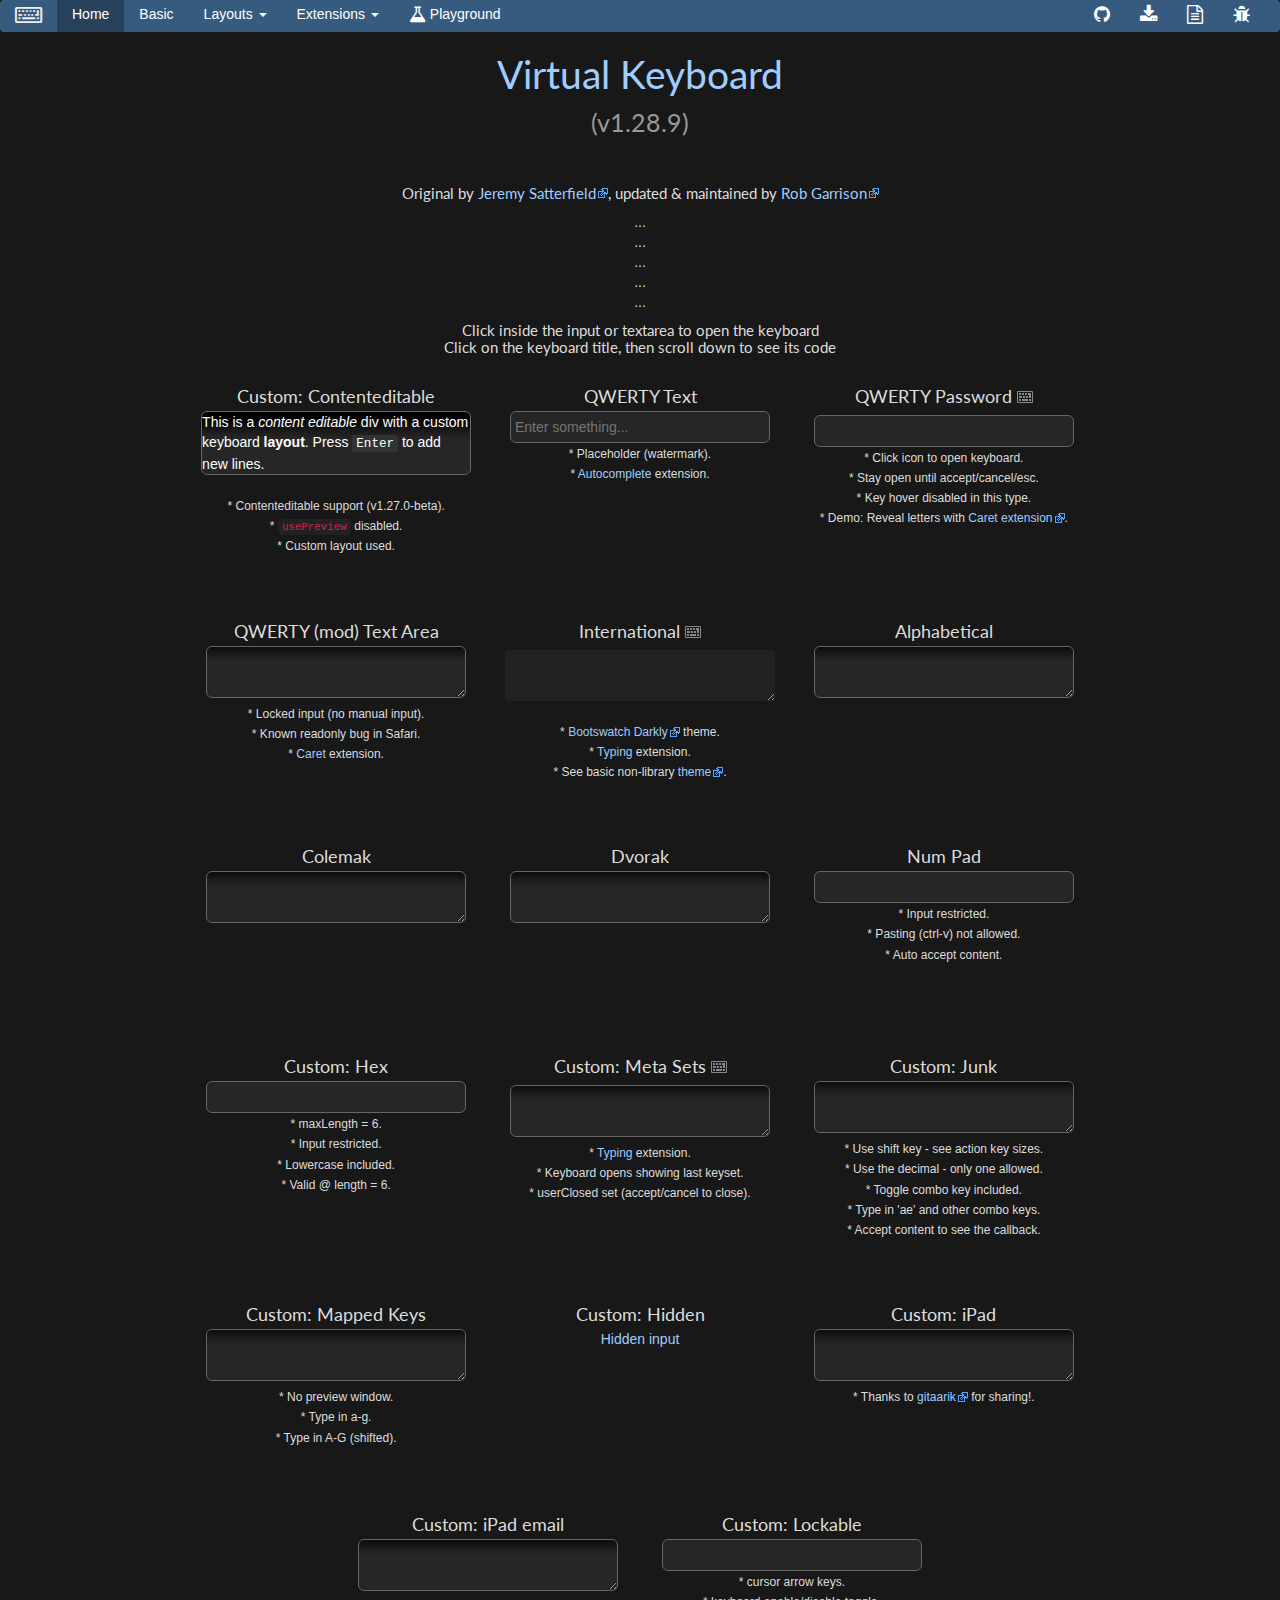
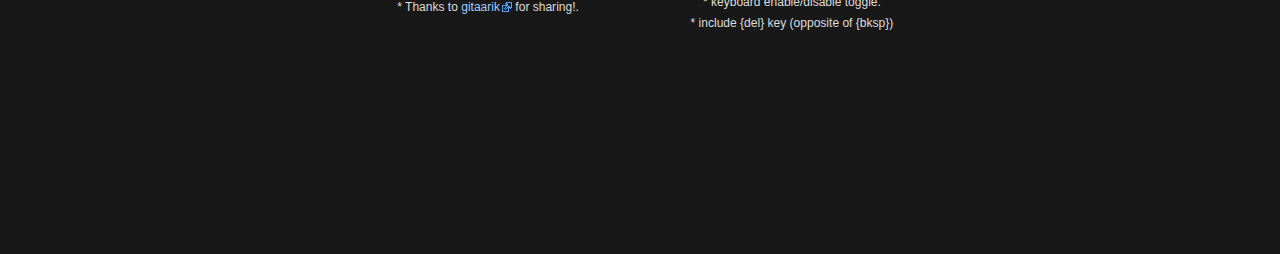
<file: Keyboard/index.html>
<!DOCTYPE html>
<html>
<head>
	<meta charset="utf-8">

	<title>Virtual Keyboard</title>

	<!-- jQuery (required) & jQuery UI + theme (optional) -->
	<link href="docs/css/jquery-ui.min.css" rel="stylesheet">
	<!-- still using jQuery v2.2.4 because Bootstrap doesn't support v3+ -->
	<script src="docs/js/jquery-latest.min.js"></script>
	<script src="docs/js/jquery-ui.min.js"></script>
	<!-- <script src="docs/js/jquery-migrate-3.0.0.min.js"></script> -->

	<!-- keyboard widget css & script (required) -->
	<link href="css/keyboard.css" rel="stylesheet">
	<script src="js/jquery.keyboard.js"></script>

	<!-- keyboard extensions (optional) -->
	<script src="js/jquery.mousewheel.js"></script>
	<script src="js/jquery.keyboard.extension-typing.js"></script>
	<script src="js/jquery.keyboard.extension-autocomplete.js"></script>
	<script src="js/jquery.keyboard.extension-caret.js"></script>

	<!-- demo only -->
	<link rel="stylesheet" href="docs/css/bootstrap.min.css">
	<link rel="stylesheet" href="docs/css/font-awesome.min.css">
	<link href="docs/css/demo.css" rel="stylesheet">
	<link href="docs/css/tipsy.css" rel="stylesheet">
	<link href="docs/css/prettify.css" rel="stylesheet">
	<script src="docs/js/bootstrap.min.js"></script>
	<script src="docs/js/demo.js"></script>
	<script src="docs/js/jquery.tipsy.min.js"></script>
	<script src="docs/js/prettify.js"></script> <!-- syntax highlighting -->
</head>
<body>

<nav class="navbar navbar-default">
	<div class="container-fluid">
		<div class="navbar-header">
			<button type="button" class="navbar-toggle collapsed" data-toggle="collapse" data-target="#bs-example-navbar-collapse-1" aria-expanded="false">
				<span class="sr-only">Toggle navigation</span>
				<span class="icon-bar"></span>
				<span class="icon-bar"></span>
				<span class="icon-bar"></span>
			</button>
			<a class="navbar-brand" name="top">
				<span class="fa fa-keyboard-o fa-lg"></span>
			</a>
		</div>

		<div class="collapse navbar-collapse" id="bs-example-navbar-collapse-1">
			<ul class="nav navbar-nav">
				<li class="active"><a href="#">Home <span class="sr-only">(current)</span></a></li>
				<li><a href="docs/basic.html">Basic</a></li>
				<li class="dropdown">
					<a href="#" class="dropdown-toggle" data-toggle="dropdown" role="button" aria-haspopup="true" aria-expanded="false">Layouts <span class="caret"></span></a>
					<ul class="dropdown-menu">
						<li><a href="docs/layouts.html">Standard</a></li>
						<li><a href="docs/layouts2.html">Greywyvern</a></li>
						<li><a href="docs/layouts3.html">Microsoft Keyboard</a></li>
						<li><a href="docs/calculator.html"><span class="fa fa-calculator fa-lg"></span> Calculator</a></li>
					</ul>
				</li>
				<li class="dropdown">
					<a href="#" class="dropdown-toggle" data-toggle="dropdown" role="button" aria-haspopup="true" aria-expanded="false">Extensions <span class="caret"></span></a>
					<ul class="dropdown-menu">
						<li><a href="docs/altkeys-popup.html">Alt-keys</a></li>
						<li><a href="#autocomplete">Autocomplete</a></li>
						<li><a href="#caret">Caret</a></li>
						<li><a href="docs/extender.html">Extender</a></li>
						<li><a href="docs/preview-keyset.html">Keyset</a></li>
						<li><a href="docs/mobile.html">Mobile</a></li>
						<li><a href="docs/jquery-mobile-1.4.html">Mobile v1.4</a></li>
						<li><a href="docs/navigate.html">Navigate</a></li>
						<li><a href="docs/scramble.html">Scramble</a></li>
						<li><a href="#typing">Typing</a></li>
					</ul>
				</li>
				<li><a href="https://jsfiddle.net/Mottie/egb3a1sk/"><span class="fa fa-flask fa-lg"></span> Playground</a></li>
			</ul>

			<ul class="nav navbar-nav navbar-right">
				<li><a href="https://github.com/Mottie/Keyboard"><span class="fa fa-github fa-lg" title="GitHub"></span></a></li>
				<li><a href="https://github.com/Mottie/Keyboard/archive/master.zip"><span class="fa fa-download fa-lg" title="Download"></span></a></li>
				<li><a href="https://github.com/Mottie/Keyboard/wiki"><span class="fa fa-file-text-o fa-lg" title="Documentation"></span></a></li>
				<li><a href="https://github.com/Mottie/Keyboard/issues"><span class="fa fa-bug fa-lg" title="Issues"></span></a></li>
			</ul>

		</div><!-- /.navbar-collapse -->
	</div><!-- /.container-fluid -->
</nav>

<div id="page-wrap">

	<h1>
		<a href="https://github.com/Mottie/Keyboard">Virtual Keyboard</a><br>
		<small class="version"></small>
	</h1>
	<iframe class="github-btn" src="https://ghbtns.com/github-btn.html?user=Mottie&amp;repo=keyboard&amp;type=fork&amp;count=true" width="90" height="20" title="Fork on GitHub"></iframe>
	<iframe class="github-btn" src="https://ghbtns.com/github-btn.html?user=Mottie&amp;repo=keyboard&amp;type=watch&amp;count=true" width="100" height="20" title="Star on GitHub"></iframe>
	<h5>Original by
		<a class="external" href="https://jsatt.blogspot.com/2010/01/on-screen-keyboard-widget-using-jquery.html">Jeremy Satterfield</a>,
		updated &amp; maintained by <a class="external" href="https://wowmotty.blogspot.com/2010/11/jquery-ui-keyboard-widget.html">Rob Garrison</a>
	</h5>

	<ul id="console">
		<li>...</li>
		<li>...</li>
		<li>...</li>
		<li>...</li>
		<li>...</li>
	</ul>

	<h5>
		Click inside the input or textarea to open the keyboard<br>
		Click on the keyboard title, then scroll down to see its code
	</h5>

	<div class="block">
		<h2>
			<span class="tooltip-tipsy" title="Click, then scroll down to see this code">Custom: Contenteditable</span>
		</h2>
		<div id="contenteditable" contenteditable="true">This
is a <em>content editable</em> div with a custom keyboard
<strong>layout</strong>. Press <kbd>Enter</kbd> to add new lines.</div>
		<br>
		<small>
			* Contenteditable support (v1.27.0-beta).<br>
			* <code>usePreview</code> disabled.<br>
			* Custom layout used.
		</small>
		<div class="code ui-corner-all">
			<h4>HTML</h4>
			<pre class="prettyprint lang-html">&lt;div id="contenteditable" contenteditable="true"&gt;This
is a &lt;em&gt;content editable&lt;/em&gt; div with a custom keyboard
&lt;strong&gt;layout&lt;/strong&gt;. Press &lt;kbd&gt;Enter&lt;/kbd&gt; to add new lines.&lt;/div&gt;</pre>
			<h4>Script</h4>
			<pre class="prettyprint lang-js">$.keyboard.keyaction.undo = function (base) {
	base.execCommand('undo');
	return false;
};
$.keyboard.keyaction.redo = function (base) {
	base.execCommand('redo');
	return false;
};

$('#contenteditable').keyboard({
	usePreview: true, // disabled for contenteditable
	useCombos: false,
	autoAccept: true,
	layout: 'custom',
	customLayout: {
		'normal': [
			'` 1 2 3 4 5 6 7 8 9 0 - = {del} {b}',
			'{tab} q w e r t y u i o p [ ] \\',
			'a s d f g h j k l ; \' {enter}',
			'{shift} z x c v b n m , . / {shift}',
			'{accept} {space} {left} {right} {undo:Undo} {redo:Redo}'
		],
		'shift': [
			'~ ! @ # $ % ^ & * ( ) _ + {del} {b}',
			'{tab} Q W E R T Y U I O P { } |',
			'A S D F G H J K L : " {enter}',
			'{shift} Z X C V B N M < > ? {shift}',
			'{accept} {space} {left} {right} {undo:Undo} {redo:Redo}'
		]
	},
	display: {
		del: '\u2326:Delete',
		redo: '↻',
		undo: '↺'
	}
})
.addTyping();</pre>
		</div>
	</div>

	<div class="block" id="autocomplete">
		<h2>
			<span class="tooltip-tipsy" title="Click, then scroll down to see this code">QWERTY Text</span>
		</h2>
		<input id="text" type="text" placeholder=" Enter something...">
		<br>
		<small>
			* Placeholder (watermark).<br>
			* <a href="https://github.com/Mottie/Keyboard/wiki/Extension-Autocomplete">Autocomplete</a> extension.
		</small>
		<div class="code ui-corner-all">
			<h4>HTML</h4>
			<pre class="prettyprint lang-html">&lt;input id="text" type="text" placeholder=" Enter something..."&gt;</pre>
			<h4>Script</h4>
			<pre class="prettyprint lang-js">// Autocomplete demo
var availableTags = ["ActionScript", "AppleScript", "Asp", "BASIC", "C", "C++", "Clojure",
	"COBOL", "ColdFusion", "Erlang", "Fortran", "Groovy", "Haskell", "Java", "JavaScript",
	"Lisp", "Perl", "PHP", "Python", "Ruby", "Scala", "Scheme" ];

$('#text')
	.keyboard({ layout: 'qwerty' })
	.autocomplete({
		source: availableTags
	})
	// position options added after v1.23.4
	.addAutocomplete({
		position : {
			of : null,        // when null, element will default to kb.$keyboard
			my : 'right top', // 'center top', (position under keyboard)
			at : 'left top',  // 'center bottom',
			collision: 'flip'
		}
	})
	.addTyping();</pre>
		</div>
	</div>

	<div class="block">
		<h2>
			<span class="tooltip-tipsy" title="Click, then scroll down to see this code">QWERTY Password</span>
			<img id="password-opener" class="tooltip-tipsy" title="Click to open the virtual keyboard" src="css/images/keyboard.svg">
		</h2>
		<input id="password" type="password">
		<br>
		<small>
			* Click icon to open keyboard.<br>
			* Stay open until accept/cancel/esc.<br>
			* Key hover disabled in this type.<br>
			* Demo: Reveal letters with <a class="external" href="https://jsfiddle.net/Mottie/24n8wsak/">Caret extension</a>.
		</small>
		<div class="code ui-corner-all">
			<h4>HTML</h4>
			<pre class="prettyprint lang-html">&lt;img id="passwd" class="tooltip-tipsy" title="Click to open the virtual keyboard" src="css/images/keyboard.svg"&gt;
&lt;input id="password" type="password"&gt;</pre>
			<h4>Script</h4>
			<pre class="prettyprint lang-js">$('#password')
	.keyboard({
		openOn : null,
		stayOpen : true,
		layout : 'qwerty'
	})
	.addTyping();

$('#password-opener').click(function(){
	var kb = $('#password').getkeyboard();
	// close the keyboard if the keyboard is visible and the button is clicked a second time
	if ( kb.isOpen ) {
		kb.close();
	} else {
		kb.reveal();
	}
});</pre>
		</div>
	</div>

	<div class="block" id="caret">
		<h2>
			<span class="tooltip-tipsy" title="Click, then scroll down to see this code">QWERTY (mod) Text Area</span>
		</h2>
		<textarea id="qwerty-mod"></textarea>
		<br>
		<small>
			* Locked input (no manual input).<br>
			* Known readonly bug in Safari.<br>
			* <a href="https://github.com/Mottie/Keyboard/wiki/Extension-Caret">Caret</a> extension.
		</small>
		<div class="code ui-corner-all">
			<h4>HTML</h4>
			<pre class="prettyprint lang-html">&lt;textarea id="qwerty-mod"&gt;&lt;/textarea&gt;</pre>
			<h4>Script</h4>
			<pre class="prettyprint lang-js">$('#qwerty-mod')
	.keyboard({
		lockInput: true, // prevent manual keyboard entry
		layout: 'custom',
		customLayout: {
			'normal': [
				'` 1 2 3 4 5 6 7 8 9 0 - = {bksp}',
				'{tab} q w e r t y u i o p [ ] \\',
				'a s d f g h j k l ; \' {enter}',
				'{shift} z x c v b n m , . / {shift}',
				'{accept} {space} {left} {right}'
			],
			'shift': [
				'~ ! @ # $ % ^ & * ( ) _ + {bksp}',
				'{tab} Q W E R T Y U I O P { } |',
				'A S D F G H J K L : " {enter}',
				'{shift} Z X C V B N M &lt; &gt; ? {shift}',
				'{accept} {space} {left} {right}'
			]
		}
	})
	.addCaret({
		// extra class name added to the caret
		// "ui-keyboard-caret" class is always added
		caretClass : '',
		// *** for future use ***
		// data-attribute containing the character(s) next to the caret
		charAttr   : 'data-character',
		// # character(s) next to the caret (can be negative for RTL)
		charIndex  : 1,
		// caret position adjustments
		offsetX    : 0,
		offsetY    : 0
	})
	.addTyping();</pre>
		<h4>CSS</h4>
		<pre class="prettyprint lang-css">.ui-keyboard-caret {
	background: #c00;
	width: 1px;
	margin-top: 3px;
}</pre>
		</div>
	</div>

	<div class="block" id="typing">
		<h2>
			<span class="tooltip-tipsy" title="Click, then scroll down to see this code">International</span>
			<img id="inter-type" class="tooltip-tipsy" title="Try out the typing extension!" src="css/images/keyboard.svg">
		</h2>
		<textarea id="inter"></textarea>
		<br>
		<small>
			* <a class="external" href="https://bootswatch.com/darkly/">Bootswatch Darkly</a> theme.<br>
			* <a href="https://github.com/Mottie/Keyboard/wiki/Extension-Typing">Typing</a> extension.<br>
			* See basic non-library <a class="external" href="https://jsfiddle.net/Mottie/jsh0377k/">theme</a>.
		</small>
		<div class="code ui-corner-all">
			<h4>HTML</h4>
			<pre class="prettyprint lang-html">&lt;img id="inter-type" class="tooltip-tipsy" title="Try out the typing extension!" src="css/images/keyboard.svg"&gt;
&lt;textarea id="inter"&gt;&lt;/textarea&gt;</pre>
			<h4>CSS</h4>
			<pre class="prettyprint lang-css">/* override bootstrap active state */
button.btn-default:active {
	background-color: #FFF;
	-webkit-box-shadow: none;
	box-shadow: none;
}
button.btn-default:active:hover {
	background-color: #3276B1;
}
/* override Bootstrap excessive button padding */
button.ui-keyboard-button.btn {
	padding: 1px 6px;
}
/* Bootswatch Darkly input is too bright */
.ui-keyboard-input.light, .ui-keyboard-preview.light { color: #222; background: #ddd; }
.ui-keyboard-input.dark, .ui-keyboard-preview.dark { color: #ddd; background: #222; }
</pre>
			<h4>Script</h4>
			<pre class="prettyprint lang-js">$('#inter')
	.keyboard({
		layout: 'international',
		css: {
			// input & preview
			// "label-default" for a darker background
			// "light" for white text
			input: 'form-control input-sm dark',
			// keyboard container
			container: 'center-block well',
			// default state
			buttonDefault: 'btn btn-default',
			// hovered button
			buttonHover: 'btn-primary',
			// Action keys (e.g. Accept, Cancel, Tab, etc);
			// this replaces "actionClass" option
			buttonAction: 'active',
			// used when disabling the decimal button {dec}
			// when a decimal exists in the input area
			buttonDisabled: 'disabled'
		}
	})
	.addTyping();

// Script - typing extension
// simulate typing into the keyboard, use:
// \t or {t} = tab, \b or {b} = backspace, \r or \n or {e} = enter
// added {l} = caret left, {r} = caret right & {d} = delete
$('#inter-type').click(function(){
	$('#inter').getkeyboard().reveal().typeIn("{t}Hal{l}{l}{d}e{r}{r}l'o{b}o {e}{t}World", 500);
	return false;
});</pre>
		</div>
	</div>

	<div class="block">
		<h2>
			<span class="tooltip-tipsy" title="Click, then scroll down to see this code">Alphabetical</span>
		</h2>
		<textarea id="alpha"></textarea>
		<div class="code ui-corner-all">
			<h4>HTML</h4>
			<pre class="prettyprint lang-html">&lt;textarea id="alpha"&gt;&lt;/textarea&gt;</pre>
			<h4>Script</h4>
			<pre class="prettyprint lang-js">$('#alpha')
	.keyboard({ layout: 'alpha' })
	.addTyping();</pre>
		</div>
	</div>

	<div class="block">
		<h2>
			<span class="tooltip-tipsy" title="Click, then scroll down to see this code">Colemak</span>
		</h2>
		<textarea id="colemak"></textarea>
		<div class="code ui-corner-all">
			<h4>HTML</h4>
			<pre class="prettyprint lang-html">&lt;textarea id="colemak"&gt;&lt;/textarea&gt;</pre>
			<h4>Script</h4>
			<pre class="prettyprint lang-js">$('#colemak')
	.keyboard({ layout: 'colemak' })
	.addTyping();</pre>
		</div>
	</div>

	<div class="block">
		<h2>
			<span class="tooltip-tipsy" title="Click, then scroll down to see this code">Dvorak</span>
		</h2>
		<textarea id="dvorak"></textarea>
		<div class="code ui-corner-all">
			<h4>HTML</h4>
			<pre class="prettyprint lang-html">&lt;textarea id="dvorak"&gt;&lt;/textarea&gt;</pre>
			<h4>Script</h4>
			<pre class="prettyprint lang-js">$('#dvorak')
	.keyboard({ layout: 'dvorak' })
	.addTyping();</pre>
		</div>
	</div>


	<div class="block">
		<h2>
			<span class="tooltip-tipsy" title="Click, then scroll down to see this code">Num Pad</span>
		</h2>
		<input id="num" class="alignRight" type="text">
		<br>
		<small>
			* Input restricted.<br>
			* Pasting (ctrl-v) not allowed.<br>
			* Auto accept content.
		</small>
		<div class="code ui-corner-all">
			<h4>HTML</h4>
			<pre class="prettyprint lang-html">&lt;input id="num" class="alignRight" type="text"&gt;</pre>
			<h4>Script</h4>
			<pre class="prettyprint lang-js">$('#num')
	.keyboard({
		layout : 'num',
		restrictInput : true, // Prevent keys not in the displayed keyboard from being typed in
		preventPaste : true,  // prevent ctrl-v and right click
		autoAccept : true
	})
	.addTyping();</pre>
		</div>
	</div>

	<div class="block">
		<h2>
			<span class="tooltip-tipsy" title="Click, then scroll down to see this code">Custom: Hex</span>
		</h2>
		<input id="hex" type="text">
		<br>
		<small>
			* maxLength = 6.<br>
			* Input restricted.<br>
			* Lowercase included.<br>
			* Valid @ length = 6.
		</small>
		<div class="code ui-corner-all">
			<h4>HTML</h4>
			<pre class="prettyprint lang-html">
&lt;input id="hex" type="text"&gt;</pre>
			<h4>Script</h4>
			<pre class="prettyprint lang-js">$('#hex')
	.keyboard({
		layout: 'custom',
		customLayout: {
			'normal' : [
				'C D E F',
				'8 9 A B',
				'4 5 6 7',
				'0 1 2 3',
				'{bksp} {a} {c}'
			]
		},
		maxLength : 6,
		// Prevent keys not in the displayed keyboard from being typed in
		restrictInput : true,
		// include lower case characters (added v1.25.7)
		restrictInclude : 'a b c d e f',
		// don't use combos or A+E could become a ligature
		useCombos : false,
		// activate the "validate" callback function
		acceptValid : true,
		validate : function(keyboard, value, isClosing){
			// only make valid if input is 6 characters in length
			return value.length === 6;
		}
	})
	.addTyping();</pre>
		</div>
	</div>

	<div class="block">
		<h2>
			<span class="tooltip-tipsy" title="Click, then scroll down to see this code">Custom: Meta Sets</span>
			<img id="meta-type" class="tooltip-tipsy" title="Try out the typing extension!" src="css/images/keyboard.svg">
		</h2>
		<textarea id="meta"></textarea>
		<br>
		<small>
			* <a href="https://github.com/Mottie/Keyboard/wiki/Extension-Typing">Typing</a> extension.<br>
			* Keyboard opens showing last keyset.<br>
			* userClosed set (accept/cancel to close).
		</small>
		<div class="code ui-corner-all">
			<h4>HTML</h4>
			<pre class="prettyprint lang-html">&lt;textarea id="meta"&gt;&lt;/textarea&gt;</pre>
			<h4>Script</h4>
			<pre class="prettyprint lang-js">$('#meta')
	.keyboard({
		// keyboard will open showing last key set used
		resetDefault: false,
		userClosed: true, // keyboard open until user closes with accept or cancel
		autoAccept: true, // required for userClosed: true
		layout: 'custom',
		display: {
			'alt'    : 'AltGr:It\'s all Greek to me',
			// in v1.26.8, meta keys can be named `meta` followed by any letter, underscore or dash.
			// older versions would only allow the name `meta` followed by a number, then any letter or underscore
			// see https://github.com/Mottie/Keyboard/issues/504
			'meta1'  : '\u2666:end of alphabet', // Diamond with label that shows in the title (spaces are okay here)
			'meta-2' : '\u2665:Russian',         // Heart
			'meta3'  : '\u2663:zodiac',          // Club
			'meta_9' : '\u2660:numbers'          // Spade
		},
		customLayout: {
			'normal' : [
				// Add labels using a ":" after the key's name and replace spaces with "_"
				// without the labels this line is just 'a b c d e f g'
				'a:a_letter,_that_sounds_like_"ey" b:a_bug_that_makes_honey c:is_when_I_look_around d:a_grade,_I_never_got e:is_what_girls_say_when_they_run_away_from_me f:u,_is_what_I_say_to_those_screaming_girls! g:gee,_is_that_the_end_of_my_wittiness?',
				'{shift} {alt} {meta1} {meta-2} {meta3} {meta_9}',
				'{bksp} {sp:1} {accept} {cancel}'
			],
			'shift' : [
				'A B C D E F G',
				'{shift} {alt} {meta1} {meta-2} {meta3} {meta_9}',
				'{bksp} {sp:1} {accept} {cancel}'
			],
			'alt' : [
				'\u03b1 \u03b2 \u03b3 \u03b4 \u03b5 \u03b6 \u03b7', // lower case Greek
				'{shift} {alt} {meta1} {meta-2} {meta3} {meta_9}',
				'{bksp} {sp:1} {accept} {cancel}'
			],
			'alt-shift' : [
				'\u0391 \u0392 \u0393 \u0394 \u0395 \u0396 \u0397', // upper case Greek
				'{shift} {alt} {meta1} {meta-2} {meta3} {meta_9}',
				'{bksp} {sp:1} {accept} {cancel}'
			],
			'meta1' : [
				't u v w x y z', // lower case end of alphabet
				'{shift} {alt} {meta1} {meta-2} {meta3} {meta_9}',
				'{bksp} {sp:1} {accept} {cancel}'
			],
			'meta1-shift' : [
				'T U V W X Y Z', // upper case
				'{shift} {alt} {meta1} {meta-2} {meta3} {meta_9}',
				'{bksp} {sp:1} {accept} {cancel}'
			],
			'meta1-alt' : [
				'0 9 8 7 6 5 4', // numbers
				'{shift} {alt} {meta1} {meta-2} {meta3} {meta_9}',
				'{bksp} {sp:1} {accept} {cancel}'
			],
			'meta1-alt-shift' : [
				') ( * & ^ % $', // shifted numbers
				'{shift} {alt} {meta1} {meta-2} {meta3} {meta_9}',
				'{bksp} {sp:1} {accept} {cancel}'
			],
			'meta-2' : [
				'\u0430 \u0431 \u0432 \u0433 \u0434 \u0435 \u0436', // lower case Russian
				'{shift} {alt} {meta1} {meta-2} {meta3} {meta_9}',
				'{bksp} {sp:1} {accept} {cancel}'
			],
			'meta-2-shift' : [
				'\u0410 \u0411 \u0412 \u0413 \u0414 \u0415 \u0416', // upper case Russian
				'{shift} {alt} {meta1} {meta-2} {meta3} {meta_9}',
				'{bksp} {sp:1} {accept} {cancel}'
			],
			'meta3' : [
				'\u2648 \u2649 \u264A \u264B \u264C \u264D \u264E', // Zodiac
				'{shift} {alt} {meta1} {meta-2} {meta3} {meta_9}',
				'{bksp} {sp:1} {accept} {cancel}'
			],
			'meta_9' : [
				'1 2 3 4 5 6 7', // only because I ran out of ideas
				'{shift} {alt} {meta1} {meta-2} {meta3} {meta_9}',
				'{bksp} {sp:1} {accept} {cancel}'
			]
		}
	})
	.addTyping();

// Script - typing extension
var meta = $('#meta').getkeyboard();
meta
	.reveal()
	.typeIn('aBcD1112389\u0411\u2648\u2649', 700, function(){
		meta.accept();
		alert('all done!');
	});</pre>
		</div>
	</div>

	<div class="block">
		<h2>
			<span class="tooltip-tipsy" title="Click, then scroll down to see this code">Custom: Junk</span>
		</h2>
		<textarea id="junk"></textarea>
		<br>
		<small>
			* Use shift key - see action key sizes.<br>
			* Use the decimal - only one allowed.<br>
			* Toggle combo key included.<br>
			* Type in 'ae' and other combo keys.<br>
			* Accept content to see the callback.
		</small>
		<div class="code ui-corner-all">
			<h4>HTML</h4>
			<pre class="prettyprint lang-html">&lt;textarea id="junk"&gt;&lt;/textarea&gt;</pre>
			<h4>Script</h4>
			<pre class="prettyprint lang-js">$('#junk')
	.keyboard({
		layout: 'custom',
		customLayout: {
			'normal' : [
				'a e i o u y c',
				'` \' " ~ ^ {dec} {combo}',
				'{tab} {enter} {bksp}',
				'{space}',
				'{accept} {cancel} {shift}'
			],
			'shift' : [
				'A E I O U Y C',
				'` \' " ~ ^ {dec} {combo}',
				'{t} {sp:1} {e} {sp:1} {b}',
				'{space}',
				'{a} {sp:1} {c} {sp:1} {s}'
			]
		},
		// Added here as an example on how to add combos
		combos : {
			'a' : { e: '\u00e6' },
			'A' : { E: '\u00c6' }
		},
		// example callback function
		accepted : function(e, keyboard, el){ alert('The content "' + el.value + '" was accepted!'); }
	})
	.addTyping();</pre>
		</div>
	</div>

	<div class="block">
		<h2>
			<span class="tooltip-tipsy" title="Click, then scroll down to see this code">Custom: Mapped Keys</span>
		</h2>
		<textarea id="map"></textarea>
		<br>
		<small>
			* No preview window.<br>
			* Type in a-g.<br>
			* Type in A-G (shifted).<br>
		</small>
		<div class="code ui-corner-all">
			<h4>HTML</h4>
			<pre class="prettyprint lang-html">&lt;textarea id="map"&gt;&lt;/textarea&gt;</pre>
			<h4>Script</h4>
			<pre class="prettyprint lang-js">// *** Mapped keys ***
$('#map').keyboard({
	layout: 'custom',
	customLayout: {
		'normal' : [
			// "n(a):title_or_tooltip"; n = new key, (a) = actual key, ":label" = title_or_tooltip (use an underscore "_" in place of a space " ")
			'\u03b1(a):lower_case_alpha_(type_a) \u03b2(b):lower_case_beta_(type_b) \u03b3(c):lower_case_gamma_(type_c) \u03b4(d):lower_case_delta_(type_d) \u03b5(e):lower_case_epsilon_(type_e) \u03b6(f):lower_case_zeta_(type_f) \u03b7(g):lower_case_eta_(type_g)', // lower case Greek
			'{shift} {accept} {cancel}'
		],
		'shift' : [
			'\u0391(A) \u0392(B) \u0393(C) \u0394(D) \u0395(E) \u0396(F) \u0397(G)', // upper case Greek
			'{shift} {accept} {cancel}'
		]
	},
	usePreview: false // no preveiw
});</pre>
		</div>
	</div>

	<div class="block">
		<h2>
			<span class="tooltip-tipsy" title="Click, then scroll down to see this code">Custom: Hidden</span>
		</h2>
		<a href="#" class="hiddenInput">Hidden input</a>
		<!-- DON'T use type="hidden" because IE doesn't like hidden inputs -->
		<input id="hidden" type="text" style="display:none;">
		<div class="code ui-corner-all">
			<h4>HTML</h4>
			<pre class="prettyprint lang-html">&lt;a href="#" class="hiddenInput"&gt;Hidden input&lt;/a&gt;
&lt;!-- DON'T use type="hidden" because IE doesn't like hidden inputs --&gt;
&lt;input id="hidden" type="text" style="display:none;"&gt;</pre>
			<h4>Script</h4>
			<pre class="prettyprint lang-js">// *** Hidden input example ***
// click on a link - add focus to hidden input
$('.hiddenInput').click(function(){
	$('#hidden').data('keyboard').reveal();
	return false;
});
// Initialize keyboard script on hidden input
// set "position.of" to the same link as above
$('#hidden')
	.keyboard({
		layout   : 'qwerty',
		position : {
			of : $('.hiddenInput'),
			my : 'center top',
			at : 'center top'
		}
	})
	.addTyping();</pre>
		</div>
	</div>

	<div class="block">
		<h2>
			<span class="tooltip-tipsy" title="Click, then scroll down to see this code">Custom: iPad</span>
		</h2>
		<textarea id="ipad"></textarea>
		<br>
		<small>
			* Thanks to <a class="external" href="https://github.com/gitaarik">gitaarik</a> for sharing!.
		</small>
		<div class="code ui-corner-all">
			<h4>HTML</h4>
			<pre class="prettyprint lang-html">&lt;textarea id="ipad"&gt;&lt;/textarea&gt;</pre>
			<h4>Script</h4>
			<pre class="prettyprint lang-js">$('#ipad').keyboard({

	display: {
		'bksp'   :  "\u2190",
		'accept' : 'return',
		'normal' : 'ABC',
		'meta1'  : '.?123',
		'meta2'  : '#+='
	},

	layout: 'custom',
	customLayout: {
		'normal': [
			'q w e r t y u i o p {bksp}',
			'a s d f g h j k l {enter}',
			'{s} z x c v b n m , . {s}',
			'{meta1} {space} {meta1} {accept}'
		],
		'shift': [
			'Q W E R T Y U I O P {bksp}',
			'A S D F G H J K L {enter}',
			'{s} Z X C V B N M ! ? {s}',
			'{meta1} {space} {meta1} {accept}'
		],
		'meta1': [
			'1 2 3 4 5 6 7 8 9 0 {bksp}',
			'- / : ; ( ) \u20ac & @ {enter}',
			'{meta2} . , ? ! \' " {meta2}',
			'{normal} {space} {normal} {accept}'
		],
		'meta2': [
			'[ ] { } # % ^ * + = {bksp}',
			'_ \\ | ~ &lt; &gt; $ \u00a3 \u00a5 {enter}',
			'{meta1} . , ? ! \' " {meta1}',
			'{normal} {space} {normal} {accept}'
		]
	}

});</pre>
		</div>
	</div>

	<div class="block">
		<h2>
			<span class="tooltip-tipsy" title="Click, then scroll down to see this code">Custom: iPad email</span>
		</h2>
		<textarea id="ipad-email"></textarea>
		<br>
		<small>
			* Thanks to <a class="external" href="https://github.com/gitaarik">gitaarik</a> for sharing!.
		</small>
		<div class="code ui-corner-all">
			<h4>HTML</h4>
			<pre class="prettyprint lang-html">&lt;textarea id="ipad-email"&gt;&lt;/textarea&gt;</pre>
			<h4>Script</h4>
			<pre class="prettyprint lang-js">$('#ipad-email').keyboard({

	display: {
		'bksp'   : '\u2190',
		'enter'  : 'return',
		'normal' : 'ABC',
		'meta1'  : '.?123',
		'meta2'  : '#+=',
		'accept' : '\u21d3'
	},

	layout: 'custom',
	customLayout: {
		'normal': [
			'q w e r t y u i o p {bksp}',
			'a s d f g h j k l {enter}',
			'{s} z x c v b n m @ . {s}',
			'{meta1} {space} _ - {accept}'
		],
		'shift': [
			'Q W E R T Y U I O P {bksp}',
			'A S D F G H J K L {enter}',
			'{s} Z X C V B N M @ . {s}',
			'{meta1} {space} _ - {accept}'
		],
		'meta1': [
			'1 2 3 4 5 6 7 8 9 0 {bksp}',
			'` | { } % ^ * / \' {enter}',
			'{meta2} $ & ~ # = + . {meta2}',
			'{normal} {space} ! ? {accept}'
		],
		'meta2': [
			'[ ] { } \u2039 \u203a ^ * " , {bksp}',
			'\\ | / &lt; &gt; $ \u00a3 \u00a5 \u2022 {enter}',
			'{meta1} \u20ac & ~ # = + . {meta1}',
			'{normal} {space} ! ? {accept}'
		]
	}

});</pre>
		</div>
	</div>

	<div class="block">
		<h2>
			<span class="tooltip-tipsy" title="Click, then scroll down to see this code">Custom: Lockable</span>
		</h2>
		<input id="lockable" type="text">
		<br>
		<small>
			* cursor arrow keys.<br>
			* keyboard enable/disable toggle.<br>
			* include {del} key (opposite of {bksp})
		</small>
		<div class="code ui-corner-all">
			<h4>HTML</h4>
			<pre class="prettyprint lang-html">&lt;input id="lockable" type="text"&gt;</pre>
			<h4>Script</h4>
			<pre class="prettyprint lang-js">$('#lockable').keyboard({
	layout: 'custom',
	customLayout: {
		'normal': [
			'` 1 2 3 4 5 6 7 8 9 0 - = {bksp}',
			'{tab} q w e r t y u i o p [ ] \\',
			'a s d f g h j k l ; \' {enter}',
			'{shift} z x c v b n m , . / {shift}',
			'{accept} {space} {left} {right} {sp:.2} {del} {toggle}'
		],
		'shift': [
			'~ ! @ # $ % ^ & * ( ) _ + {bksp}',
			'{tab} Q W E R T Y U I O P { } |',
			'A S D F G H J K L : " {enter}',
			'{shift} Z X C V B N M &lt; &gt; ? {shift}',
			'{accept} {space} {left} {right} {sp:.2} {del} {toggle}'
		]
	},
	css: {
		// add dark themed class to keyboard popup
		// to use bright svg padlock icon
		popup : 'ui-keyboard-dark-theme'
	}
})
.addTyping();</pre>
		</div>
	</div>


	<div id="showcode"></div>

	<div id="footer"></div>

</div>

</body></html>
</file>
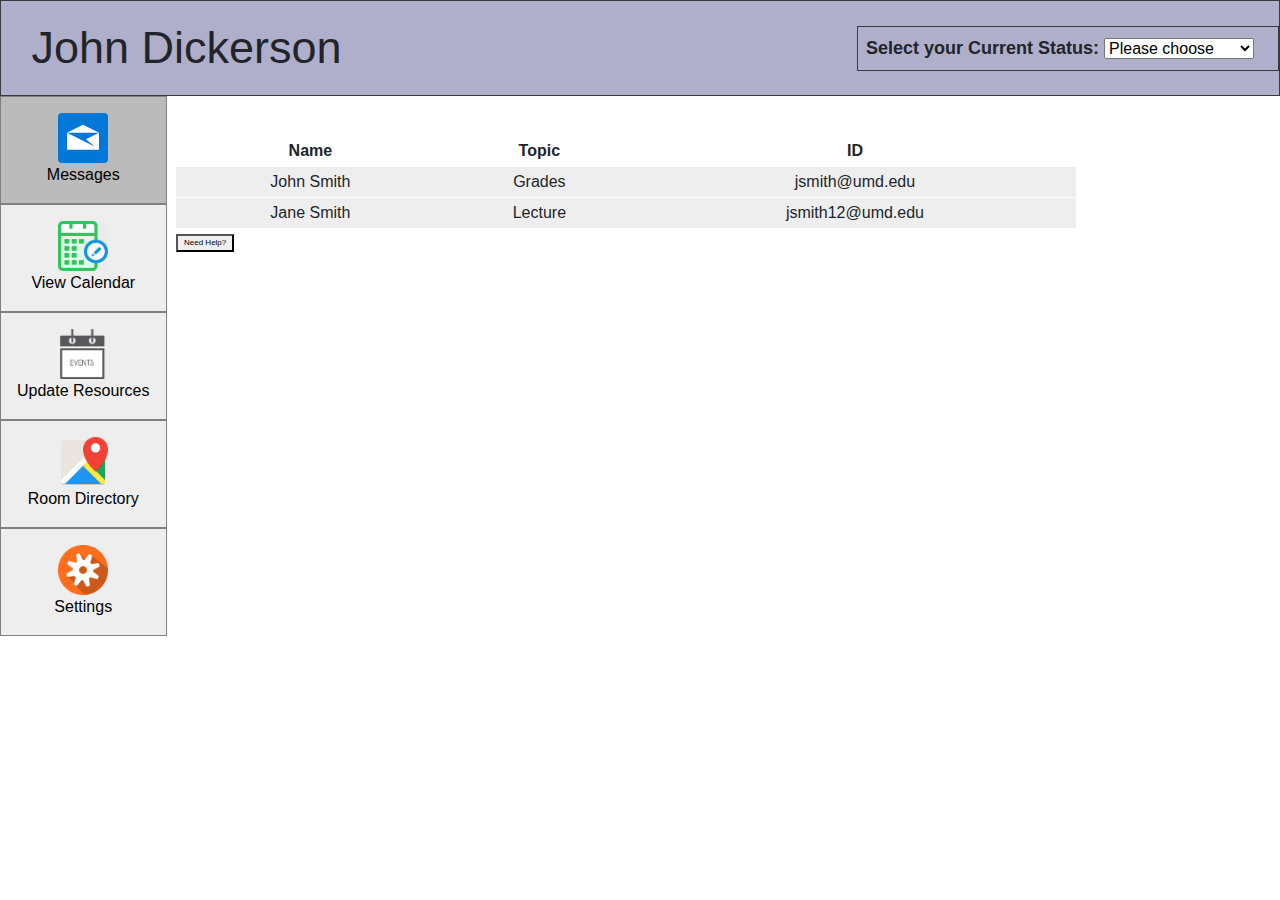
<file: admin.html>
<!doctype html>
<html lang="en">
  <head>
    <!-- Required meta tags -->
    <meta charset="utf-8">
    <meta name="viewport" content="width=device-width, initial-scale=1, shrink-to-fit=no">

    <!-- Bootstrap CSS -->
    <link rel="stylesheet" href="https://stackpath.bootstrapcdn.com/bootstrap/4.3.1/css/bootstrap.min.css" integrity="sha384-ggOyR0iXCbMQv3Xipma34MD+dH/1fQ784/j6cY/iJTQUOhcWr7x9JvoRxT2MZw1T" crossorigin="anonymous">
    <script src="https://code.jquery.com/jquery-3.3.1.slim.min.js" integrity="sha384-q8i/X+965DzO0rT7abK41JStQIAqVgRVzpbzo5smXKp4YfRvH+8abtTE1Pi6jizo" crossorigin="anonymous"></script>
    <link rel="stylesheet" href="https://use.fontawesome.com/releases/v5.8.1/css/all.css" integrity="sha384-50oBUHEmvpQ+1lW4y57PTFmhCaXp0ML5d60M1M7uH2+nqUivzIebhndOJK28anvf" crossorigin="anonymous">
    <link href="fullcalendar/core/main.css" rel="stylesheet" />
    <link href="fullcalendar/daygrid/main.css" rel="stylesheet" />
    <link href="fullcalendar/timegrid/main.css" rel="stylesheet" />
    <link href="fullcalendar/bootstrap/main.css" rel="stylesheet" />
    <link href="fullcalendarscheduler/bootstrap/main.css" rel="stylesheet" />
    <script src="jssor.slider/js/jssor.slider.min.js"></script>
    <script src="fullcalendar/core/main.js"></script>
    <script src="fullcalendar/daygrid/main.js"></script>
    <script src="fullcalendar/timegrid/main.js"></script>
    <script src="fullcalendarscheduler/interaction/main.js"></script>

    <title>SuperMessageBoard4_admin</title>

    <style>
      table#example {
          border-collapse: collapse;
          align : center;
      }
      #example tr {
          background-color: #eee;
          border-top: 1px solid #fff;
      }
      #example tr:hover {
          background-color: #ccc;
      }
      #example th {
          background-color: #fff;
      }
      #example th, #example td {
          padding: 3px 5px;
      }
      #example td:hover {
          cursor: pointer;
      }

      table#example2 {
          border-collapse: collapse;
      }
      #example2 tr {
          background-color: #eee;
          border-top: 1px solid #fff;
      }
      #example2 th {
          background-color: #fff;
      }
      #example2 th, #example td {
          padding: 3px 5px;
      }


      #profName {
        margin-left: 0.5em;
        font-size: 45px;
      }
      #profStatus {
        font-size:  35px;
      }
      #statusBar {
        height: 6em;
        margin-top: 0em;
        background-color: #afafcc;
      }
      #upDateButton {
        font-size:  20px;
        margin-top: 1em;
        margin-left: 3.5em;
      }
      #statusOutline {
        margin-right: 1em;
      }
      #statusOutline2 {
        margin-right: 2em;
      }
      .select option {
        margin: 40px;
        background: rgba(0, 0, 0, 0.3);
        color: #fff;
        text-shadow: 0 1px 0 rgba(0, 0, 0, 0.4);
      }

      #proPic {
        margin-top: 2em;
        margin-left: 2.5em;
        height: 15em;
        width: 12em;
      }

      .btn-group-vertical button {
        background-color: #eee;
        border: 1px solid gray;
        color: black; /* White text */
        padding: 1em 1em; /* Some padding */
        cursor: pointer; /* Pointer/hand icon */
        width: 100%; /* Set a width if needed */
        display: block; /* Make the buttons appear below each other */
      }

      /* Add a background color on hover */
      .btn-group-vertical button:hover {
        background-color:#717D7E;
      }

      section {
        /* float: left;
        margin-left: 0em;
        display: inline; */

        position: fixed;
        z-index: 1;
        left: 0px;
        background: #eee;
        overflow-x: hidden;
      }
      section1 {
        float: left;
        margin-left: 11.0em;
        display: inline;
      }
      #calendarPage{
        width: 90%;

      }

      .message {
        margin-top: 0.6em;
        margin-left: 2em;
        position: relative;
      }
      .message img {
        margin-top: -0.5em;
        width:100px;
        height:90px;
      }
      .message .btn {
        margin-left: 2em;
        position: absolute;
        background-color: #0078F1;
        color: white;
        font-size: 20px;
        padding: 40px 60px;
        border: none;
        cursor: pointer;
        border-radius: 20px;
      }

      .message .btn:hover {
        background-color: black;
      }
      .message .btn .butex {
        margin-top: 1em;
        margin-bottom: -1em;
      }

      .badge {
        position: absolute;
        right: -55px;
        margin-top: -1em;
        padding: 5px 10px;
        border-radius: 50%;
        background-color: red;
        color: white;
      }

      #DirectionButton {
        margin-top: 1em;
        margin-left: 17em;
      }
      .direction {
        margin-top: 0.6em;
        position: relative;
      }
      .direction img {
        margin-bottom: -1em;
        width:100px;
        height:90px;
      }
      .direction .btn {
        margin-left: 2em;
        position: absolute;
          background-color: rgba(0, 0, 0, 0.8);
        color: white;
        font-size: 20px;
        padding: 65px 60px;
        border: none;
        cursor: pointer;
        border-radius: 20px;
      }

      .direction .btn:hover {
        background-color: black;
      }
      .direction .btn .butex {
        margin-top: 2em;
        margin-bottom: -1em;
      }

      .setting {
        margin-left: 2em;
        position: absolute;
          background-color: rgba(0, 0, 0, 0.3);
        color: white;
        font-size: 20px;
        padding: 65px 60px;
        border: none;
        cursor: pointer;
        border-radius: 20px;
      }
      .setting:hover {
        background-color: black;
      }

      .setting .butex {
        margin-top: 2em;
        margin-bottom: -1em;
      }

      .dropdown-menu {
        background-color: #000000;
         border: 1px solid #FFFFFF;
      }

      #carouselExampleCaptions {
        background-color: black;
        margin-left:1em;
        margin-top: .5em;
        margin-bottom: 1em;
        height: 30em;
        width: 45em;
      }
     .carouselPic {
       height: 30em;
       width: 35em;
       zoom: 90%;
       object-fit: contain;
      }

    .green {
      background-color: #00ff00;
    }
    .yellow {
        background-color: yellow;
    }
    .red {
        background-color: red;
    }
    .white {
        background-color: white;
    }

    .button5 {
      radius: 40%;
      font-size: 8px;
    }

    #footer{
      margin-top: 1em;
    }
    </style>

  <head>
    <div id="statusBar" class="d-flex align-items-center border border-dark">
    <!--  <div class="border border-dark mr-auto p-2"> -->
      <div id="profName" class="mr-auto p-2">John Dickerson</div>
    <!--  </div> -->
    <span class="border border-dark p-2">
      <span id="status" size ="100px" align = 'right'> <font size="4"><b> Select your Current Status: </b> </font size="4.5">   </span>
      <span id="statusOutline">
        <span class="dropdown">
          <select id = "firstSelect" class="" style="width: 150px;">
            <option class = "white" value="">Please choose</option>
            <option class = "green" value ="1"> I am in my office.</option>
            <option class = "yellow" value ="2" style="background-color: yellow"> Be Back in ...  </option>
            <option class = "red" value ='3' style="background-color: red"> Out for Today!</option>
          </select>
        </span>
          <!--<div id="profStatus" >Be back in 15 mins!</div>-->
      </span>
        <span id="statusOutline2" style="display:none">
          <select class = "yellow" style="width: 150px;">
              <option class = "yellow" style="background-color:yellow">15 minutes</option>
              <option class = "yellow" style="background-color:yellow">30 minutes</option>
              <option class = "yellow" style="background-color:yellow">an hour</option>
              <option class = "yellow" style="background-color:yellow">two hours</option>
              <option class = "yellow" style="background-color:yellow">four hours</option>
              <option class = "yellow" style="background-color:yellow">six hours</option>
            </select>
            <!--<div id="profStatus" >Be back in 15 mins!</div>-->
      </span>
    </span>
  </div>
  </head>

<body>
  <section>
            <div class= "btn-group-vertical">
              <!-- <img id="proPic" src="dickerson_propic.jpg" alt="ProfilePic"><div></div> -->
              <button id = "messagesButton" style="background-color:#bbb" type="button" onClick = "addMessages()" data-toggle="modal"><img src="windows-10-mail-icon.png" style="width: 50px; height: 50px" class="rounded mx-auto d-block" alt="Mail">Messages</button>
              <button id = "calendarButton" type="button" onClick = "viewCalendar()" data-toggle="modal"><img src="Edit_Calendar.png" style="width: 50px; height: 50px" class="rounded mx-auto d-block" alt="Settings"/>View Calendar</button>
              <button id = "carouselButton" type="button" onClick = "addCarousel()" data-toggle="modal"><img src="events-icon.png" style="width: 50px; height: 50px" class="rounded mx-auto d-block" alt="Events">Update Resources</button>
              <button id = "directoryButton" type="button" onclick = "addDirectory()" data-toggle="modal"><img src="maps-icon.png" style="width: 50px; height: 50px" class="rounded mx-auto d-block" alt="Maps">Room Directory</button>
              <button id = "settingsButton" type="button" onClick = "addSettings()" data-toggle="modal"><img src="settings-icon.png" style="width: 50px; height: 50px" class="rounded mx-auto d-block" alt="Settings">Settings</button>
            </div>
    </section>
  <h4></h4>
  <section1 id = "sec1">

    <div id="schedModal" class="modal fade" role="dialog">
      <div class="modal-dialog">

            <!-- Modal content-->
            <div class="modal-content">
              <div class="modal-header">
                <h4 class="modal-title">Make an appointment</h4>
              </div>
              <div class="modal-body">
                <div class="input-group mb-3">
                  <div class="input-group-prepend">
                    <span class="input-group-text" id="basic-addon1">Name</span>
                  </div>
                  <input id="schedName" type="text">
                </div>
                <div class="input-group mb-3">
                  <div class="input-group-prepend">
                    <span class="input-group-text" id="basic-addon1">Topic</span>
                  </div>
                  <input id="schedTopic" type="text" placeholder="Optional Topic">
                </div>
                <div class="input-group mb-3">
                  <div class="input-group-prepend">
                    <span class="input-group-text" id="basic-addon1">Your DirectoryID or Email</span>
                  </div>
                  <input id="schedID" type="text">
                </div>
                <div class="input-group mb-3">
                  <div class="input-group-prepend">
                    <span class="input-group-text" id="basic-addon1">Start Time</span>
                  </div>
                  <input id="startTime" type="time" min="8:00" max="18:00">
                </div>
                <div class="input-group mb-3">
                  <div class="input-group-prepend">
                    <span class="input-group-text" id="basic-addon1">End Time</span>
                  </div>
                  <input id="endTime" type="time" min="8:00" max="18:00">
                </div>
                <div id="errorSched"></div>
              </div>
              <div class="modal-footer">
                <button type="button" onClick="clearRequest()" class="btn btn-danger" data-dismiss="modal">Cancel</button>
                <button id="requestButton" type="button" class="btn btn-success">Request</button>
              </div>
            </div>
          </div>
        </div>

    <div id = "calendarPage" align = "left" style="display:none">
      <div id="calendar" width="250">

      </div>
    </div>


      <div id = "messageBoard" width="450" align = "left" style="display:block">
        <table id="example" width="900" align = 'center'>
          <tr id="messTitle" align = "center">
            <th>&nbsp;</th>
            <th>&nbsp;</th>
            <th>&nbsp;</th>
          </tr>
          <tr align = "center">
              <th>Name</th>
              <th>Topic</th>
              <th>ID</th>
          </tr >
          <tr id="mess2" align = "center">
              <td>John Smith</td>
              <td>Grades</td>
              <td>jsmith@umd.edu</td>
          </tr >
          <tr id="mess3" align = "center">
              <td>Jane Smith</td>
              <td>Lecture</td>
              <td>jsmith12@umd.edu</td>
          </tr>
        </table>
        <button type="button" class="button button5" onClick="$('#helpMessages').modal('show')">Need Help?</button>
      </div>

          <div id="carouselModal" role="dialog" style="display:none">
             <div id="carouselExampleCaptions" class="carousel slide" data-ride="carousel">
               <ol class="carousel-indicators">
                 <li data-target="#carouselExampleCaptions" data-slide-to="0" class="active"></li>
                 <li data-target="#carouselExampleCaptions" data-slide-to="1"></li>
                 <li data-target="#carouselExampleCaptions" data-slide-to="2"></li>
               </ol>
               <div class="carousel-inner">
                 <div class="carousel-item active">
                   <img src="competitionflyer.jpg" class="carouselPic d-block w-100" alt="...">
                   <div class="carousel-caption d-none d-md-block">
                     <h5></h5>
                     <p></p>
                   </div>
                 </div>
                 <div class="carousel-item">
                   <img src="xkcd_pic.png" class="carouselPic d-block w-100" alt="...">
                   <div class="carousel-caption d-none d-md-block">
                   <!--  <h5>Second slide label</h5>
                     <p>Lorem ipsum dolor sit amet, consectetur adipiscing elit.</p> -->
                   </div>
                 </div>
                 <div class="carousel-item">
                   <img src="Golub.jpg" class="carouselPic d-block w-100" alt="...">
                   <div class="carousel-caption d-none d-md-block">
                     <h5>Professor of the Month</h5>
                     <p>Congratulations to Dr. Evan Golub</p>
                   </div>
                 </div>
               </div>
               <a class="carousel-control-prev" href="#carouselExampleCaptions" role="button" data-slide="prev">
                 <span class="carousel-control-prev-icon" aria-hidden="true"></span>
                 <span class="sr-only">Previous</span>
               </a>
               <a class="carousel-control-next" href="#carouselExampleCaptions" role="button" data-slide="next">
                 <span class="carousel-control-next-icon" aria-hidden="true"></span>
                 <span class="sr-only">Next</span>
               </a>
               <div> <br> </br> </div>
               <div align="center">
                 <button type="button" onClick = "notImplemented()" class="btn btn-success btn-lg mt-1">Add an Event</button>
                 <button type="button" onClick = "notImplemented()" class="btn btn-primary btn-lg mt-1">Edit Display Orders</button>
                 <button type="button" onClick = "notImplemented()" class="btn btn-danger btn-lg mt-1">Delete an Event</button>
               </div>
               </div>
           </div>

          <!-- directory functions -->
          <div id="directoryModal" role="dialog" style="display:none">
              <!-- Modal content-->
              <h4></h4>
              <div>
                <div>
                  <h4 align="center">Professors' Rooms</h4>
                </div>
                <div>
                    <div class="header">
                        <span class="text" align="center" id="dirinstuctions"> Enter as much of a professor's name as you know and press submit to find their office. </br> </br> </span>
                    </div>
                    <div class = "body" align="center">
                      <div class="input-group-prepend">
                        <span class="input-group-text" id="inputGroup-sizing-default">Name</span>
                        <input type="text" name="name" id = "dirname" class="form-control" aria-label="Default" aria-describedby="inputGroup-sizing-default">
                        <button type="button" onClick="document.getElementById('result').innerHTML = query(document.getElementById('dirname').value)">Search</button>
                      </div>
                    </div>

                  <div id="result"></div>
                </div>
              </div>
          </div>

          <div id="settingPage" role="dialog" style="display:none">
              <!-- Modal content-->
              <div>
                <div>
                  <h4></h4>
                  <h4>Settings</h4>
                </div>
                <table id="example2" width="900" align = 'center'>
                  <tr align = "left">
                      <td><img id="proPic" src="dickerson_propic.jpg" alt="ProfilePic"></td>
                      <td><button type="button" onClick='notImplemented()'>Edit Picture</a></td>
                  </tr >
                  <tr align = "left">
                      <td>About Me </td>
                      <td>
                        <button type="button" onClick='notImplemented()'>Edit About Me </button>
                      </td>
                    </tr>
                  <tr align = "left">
                      <td>Set Email Address</td>
                      <td>
                        <input type = "text" value = "testing@umd.edu"></input>
                      </td>
                  <tr align = "left">
                      <td>Do you want messages forwarded to your email?
                        <button type="button" class="button button5" onClick="$('#helpModalForward').modal('show')">?</button>
                      </td>
                      <td>
                        <select>
                          <option value="Yes">Yes</option>
                          <option value="No">No</option>
                        </select>
                      </td>
                  </tr>
                  <tr align = "left">
                      <td>Do you want your replies to messages forwarded to your email?
                          <button type="button" class="button button5" onClick="$('#helpModalForwardReply').modal('show')">?</button>
                      </td>
                      <td>
                        <select>
                          <option value="Yes">Yes</option>
                          <option value="No">No</option>
                        </select>
                      </td>
                  </tr>
                  <tr align = "left">
                      <td>Do you want appointment requests forwarded to your email?
                          <button type="button" class="button button5" onClick="$('#helpModalForwardRequests').modal('show')">?</button>
                      </td>
                      <td>
                        <select>
                          <option value="Yes">Yes</option>
                          <option value="No">No</option>
                        </select>
                      </td>
                  </tr>
                </table>
                <div id=footer >
                  <button type="button" onCLick="$('#updateModal').modal('show')" align = "right"> Update Settings</button>
                </div>
              </div>
            </div>
          </div>

    </section1>
    </body>
    <!-- directory functions end -->

    <div id="updateModal" class="modal fade" role="dialog">
      <div class="modal-dialog">
        <div class="modal-content">
          <div class="modal-body">
            <h4>Settings Updated!</h4>
          </div>
          <div class="modal-footer">
            <button type="button" class="btn btn-danger" data-dismiss="modal">Close</button>
          </div>
        </div>
      </div>
    </div>

      <div id="Mess02Modual" class="modal fade" role="dialog">
        <div class="modal-dialog">

          <!-- Modal content-->
          <div class="modal-content">
            <div class="modal-header">
              <h4 class="modal-title">Grades</h4> </br>
              <h6 class="modal-title">John Smith</h6>
            </div>
            <div class="modal-body">
              <p> Hi Professor Dickerson, </br>
                 I wanted to ask you about why I lost points on question 2. The answer looks identical to the answer sheet. </br>
                 Thanks, </br>
                 John Smith
              </p>
            </div>
            <div class="modal-footer">
              <button type="button" onClick = "$('#Reply02').modal('show')" class="btn btn-success">Reply</button>
              <button type="button" onClick = "deleteMess('mess2')" class="btn btn-danger" data-dismiss="modal">Delete</button>
              <button type="button" class="btn btn-danger" data-dismiss="modal">Close</button>
            </div>
          </div>

        </div>
      </div>

    <div id="Reply02" class="modal fade" role="dialog">
      <div class="modal-dialog">
      <div class="modal-content">
        <div class="modal-header">
          <h4 class="modal-title">Re: Grades</h4>
          <h6>John Smith</h6>
        </div>
          <p style="margin-left:10px; margin-top:10px"> Type in your response in the textbox below. </p>
          <div class="input-group">
            <div class="input-group-prepend">
              <span class="input-group-text">response</span>
            </div>
            <textarea class="form-control" id="messageBody" aria-label="With textarea"></textarea>
          </div>
        <div class="modal-footer">
          <button type="button" class="btn btn-success" data-dismiss="modal">Send</button>
          <button type="button" class="btn btn-danger" data-dismiss="modal">Close</button>
        </div>
      </div>
    </div>
  </div>

  <div id="Mess03Modual" class="modal fade" role="dialog">
    <div class="modal-dialog">

      <!-- Modal content-->
      <div class="modal-content">
        <div class="modal-header">
            <h4 class="modal-title">Lecture</h4>
          <h6 class="modal-title">Jane Smith</h6>
        </div>
        <div class="modal-body">
          <p> Hi Professor Dickerson, </br> </br>
              I stopped by to pick up the leture notes we talked about
              but you were not here. I will try again tomorrow during office hours.</br></br>
             Thanks, </br>
             Jane Smith
          </p>
        </div>
        <div class="modal-footer">
          <button type="button" onClick = "$('#Reply03').modal('show')" class="btn btn-success">Reply</button>
          <button type="button" onClick = "deleteMess('mess3')"class="btn btn-danger" data-dismiss="modal">Delete</button>
          <button type="button" class="btn btn-danger" data-dismiss="modal">Close</button>
        </div>
      </div>

    </div>
  </div>

<div id="Reply03" class="modal fade" role="dialog">
  <div class="modal-dialog">
  <div class="modal-content">
    <div class="modal-header">
      <h4 class="modal-title">Re: Lecture</h4>
      <h6>Jane Smith</h6>
    </div>
      <p> Type in your response in the textbox below. </p>
      <div class="input-group">
        <div class="input-group-prepend">
          <span class="input-group-text">response</span>
        </div>
        <textarea class="form-control" id="messageBody" aria-label="With textarea"></textarea>
      </div>
    <div class="modal-footer">
      <button type="button" class="btn btn-success" data-dismiss="modal">Send</button>
      <button type="button" class="btn btn-danger" data-dismiss="modal">Close</button>
    </div>
  </div>
</div>
</div>


<div id="helpModalForward" class="modal fade" role="dialog">
  <div class="modal-dialog">
  <div class="modal-content">
    <div class="modal-header">
      <h4 class="modal-title"> Message Forwarding</h4>
    </div>
    <div class="modal-body">
      <p> By selecting yes to message forwarding, every message that is left at your door will be automatically sent to your email specified above.
          You can reply to the message through your email. The message will still be shown in the messages tab here and can be reply through this system as well.
      </p>
    </div>
      <div class="modal-footer">
        <button type="button" class="btn btn-danger" data-dismiss="modal">Close</button>
      </div>
    </div>
  </div>
</div>

<div id="helpModalForwardReply" class="modal fade" role="dialog">
  <div class="modal-dialog">
  <div class="modal-content">
    <div class="modal-header">
      <h4 class="modal-title"> Message Reply Forwarding </h4>
    </div>
    <div class="modal-body">
      <p> By selecting yes to Message Reply Forwarding, every reply you send out using this system (in the messages tab) will be sent to your email address
        as well as the address of the person who left the message.
      </p>
    </div>
      <div class="modal-footer">
        <button type="button" class="btn btn-danger" data-dismiss="modal">Close</button>
      </div>
    </div>
  </div>
</div>

<div id="helpModalForwardRequests" class="modal fade" role="dialog">
  <div class="modal-dialog">
  <div class="modal-content">
    <div class="modal-header">
      <h4 class="modal-title"> Calendar Request Forwarding </h4>
    </div>
    <div class="modal-body">
      <p> By selecting yes to Calendar Request Forwarding, every appointment request that a students makes at your door using the calendar feature in the message board will automatically sent to your email to
        alert you that an appoint has been requested. You can then approve the appointment through email, if you wish.
      </p>
    </div>
      <div class="modal-footer">
        <button type="button" class="btn btn-danger" data-dismiss="modal">Close</button>
      </div>
    </div>
  </div>
</div>


<div id="helpMessages" class="modal fade" role="dialog">
  <div class="modal-dialog">
  <div class="modal-content">
    <div class="modal-header">
      <h4 class="modal-title"> Using the Message System</h4>
    </div>
    <div class="modal-body">
      <p> All non-deleted messages are shown in the table above. In order to read the full message, hover over the message, so the row is highlighted, and click on message. The message should popup in a window.
        Through this system, you can reply to the sender, delete the message, or close the window.
      </p>
    </div>
      <div class="modal-footer">
        <button type="button" class="btn btn-danger" data-dismiss="modal">Close</button>
      </div>
    </div>
  </div>
</div>



    </div>


    <!-- Optional JavaScript -->

      <!-- directory functions -->
      <script>
       var rooms = [{name: "Evan Golub", room: "IRB 1209"}, {name: "Michelle Hugue", room: "IRB 1211"}]
        function query(name) {
          var ret = "";
          if(name  === ""){
            ret = "Enter Professor name";
            return ret;
          }
          for (i = 0; i < rooms.length; i++) {
            if(rooms[i].name.toLowerCase().includes(name.toLowerCase())){
              ret += rooms[i].name + " is in room " + rooms[i].room + "<br />";
            }
          }

          if(ret === ""){
            ret = "No professor found"
          }

          return ret;
        }
      </script>

      <!-- directory functions end -->

      <script>
        function addMessages(){
          document.getElementById("messagesButton").style.backgroundColor = "#bbb";
          document.getElementById("carouselButton").style.backgroundColor = "#eee";
          document.getElementById("directoryButton").style.backgroundColor = "#eee";
          document.getElementById("settingsButton").style.backgroundColor = "#eee";
          document.getElementById("calendarButton").style.backgroundColor = "#eee";

          document.getElementById("messageBoard").style.display = "block";
          document.getElementById("carouselModal").style.display = "none";
          document.getElementById("directoryModal").style.display = "none";
          document.getElementById("settingPage").style.display = "none";
          document.getElementById("calendarPage").style.display = "none";
        }
        function addCarousel(){
          document.getElementById("messagesButton").style.backgroundColor = "#eee";
          document.getElementById("carouselButton").style.backgroundColor = "#bbb";
          document.getElementById("directoryButton").style.backgroundColor = "#eee";
          document.getElementById("settingsButton").style.backgroundColor = "#eee";
          document.getElementById("calendarButton").style.backgroundColor = "#eee";//"#createEventModal";

          document.getElementById("messageBoard").style.display = "none";
          document.getElementById("carouselModal").style.display = "block";
          document.getElementById("directoryModal").style.display = "none";
          document.getElementById("settingPage").style.display = "none";
          document.getElementById("calendarPage").style.display = "none";
        }
        function addDirectory(){
          document.getElementById("messagesButton").style.backgroundColor = "#eee";
          document.getElementById("carouselButton").style.backgroundColor = "#eee";
          document.getElementById("directoryButton").style.backgroundColor = "#bbb";
          document.getElementById("settingsButton").style.backgroundColor = "#eee";
          document.getElementById("calendarButton").style.backgroundColor = "#eee";

          document.getElementById("messageBoard").style.display = "none";
          document.getElementById("carouselModal").style.display = "none";
          document.getElementById("directoryModal").style.display = "block";
          document.getElementById("settingPage").style.display = "none";
          document.getElementById("calendarPage").style.display = "none";
        }
        function addSettings(){
          document.getElementById("messagesButton").style.backgroundColor = "#eee";
          document.getElementById("carouselButton").style.backgroundColor = "#eee";
          document.getElementById("directoryButton").style.backgroundColor = "#eee";
          document.getElementById("settingsButton").style.backgroundColor = "#bbb";
          document.getElementById("calendarButton").style.backgroundColor = "#eee";

          document.getElementById("messageBoard").style.display = "none";
          document.getElementById("carouselModal").style.display = "none";
          document.getElementById("directoryModal").style.display = "none";
          document.getElementById("settingPage").style.display = "block";
          document.getElementById("calendarPage").style.display = "none";
        }
        function viewCalendar(){
          document.getElementById("messagesButton").style.backgroundColor = "#eee";
          document.getElementById("carouselButton").style.backgroundColor = "#eee";
          document.getElementById("directoryButton").style.backgroundColor = "#eee";
          document.getElementById("settingsButton").style.backgroundColor = "#eee";
          document.getElementById("calendarButton").style.backgroundColor = "#bbb";

          document.getElementById("messageBoard").style.display = "none";
          document.getElementById("carouselModal").style.display = "none";
          document.getElementById("directoryModal").style.display = "none";
          document.getElementById("settingPage").style.display = "none";
          document.getElementById("calendarPage").style.display = "block";
        }
      </script>

    <script>
    $(".dropdown-menu li a").click(function(){
      $(this).parents(".dropdown").find('.btn').html($(this).text() + ' <span class="caret"></span>');
      $(this).parents(".dropdown").find('.btn').val($(this).data('value'));
    });
    </script>



    <script>
      function notImplemented(){
        alert("Under Development");
      }

      $(document).ready(function() {
        $('#example tr#mess2').click(function() {
          console.log("here");
          $("#Mess02Modual").modal("show")
          this.backgroundColor = '#717D7E';
        });
        $('#example tr#mess3').click(function() {
          console.log("here3");
          $("#Mess03Modual").modal("show")
          this.backgroundColor = '#717D7E';
        });


      });

      function deleteMess(id){
        document.getElementById('example').deleteRow(document.getElementById(id).rowIndex);
        console.log(document.getElementById('example').rows.length);
        if(document.getElementById('example').rows.length <= 2){
            let newRow = document.getElementById('example').insertRow(-1);
            newRow.insertCell(0);
            let newCell = newRow.insertCell(1);
            newRow.insertCell(2);
            let newText = document.createTextNode('No Messages');
            newCell.appendChild(newText);
            newCell.style.textAlign = 'center';
        }
      }

    </script>

    <script>
    $("#firstSelect").change(function(){
        var color = $("option:selected", this).attr("class");
        console.log(color);
        $("#firstSelect").attr("class", color);

        if( $("option:selected", this).attr("value") == "2"){
          document.getElementById("statusOutline2").style.display = "inline";
        }
        else{
          document.getElementById("statusOutline2").style.display = "none";
        }
    });
    </script>

    <script>
      function clearRequest(){
        document.getElementById('errorSched').innerHTML = "";
        document.getElementById('schedName').value = "";
        document.getElementById('schedID').value = "";
        document.getElementById('schedTopic').value = "";
      }
      var eventsArray = [{ // this object will be "parsed" into an Event Object
        title: 'Department Meeting', // a property!
        start: '2019-05-07T18:00:00+00:00', // a property!
        end: '2019-05-07T20:00:00+00:00', // a property! ** see important note below about 'end' **
        color: 'red'
      },
      {
        title: 'Out For Lunch', // a property!
        start: '2019-05-07T15:00:00+00:00', // a property!
        end: '2019-05-07T16:00:00+00:00', // a property! ** see important note below about 'end' **
        color: 'red'
      },
      {
        title: 'Office Hours', // a property!
        start: '2019-04-23T17:00:00+00:00', // a property!
        end: '2019-04-23T18:00:00+00:00', // a property! ** see important note below about 'end' **
        color: 'green'
      },
      {
        title: 'Office Hours', // a property!
        start: '2019-04-25T17:00:00+00:00', // a property!
        end: '2019-04-25T18:00:00+00:00', // a property! ** see important note below about 'end' **
        color: 'green'
      },{
        title: 'Office Hours', // a property!
        start: '2019-04-30T17:00:00+00:00', // a property!
        end: '2019-04-30T18:00:00+00:00', // a property! ** see important note below about 'end' **
        color: 'green'
      },{
        title: 'Office Hours', // a property!
        start: '2019-05-02T17:00:00+00:00', // a property!
        end: '2019-05-02T18:00:00+00:00', // a property! ** see important note below about 'end' **
        color: 'green'
      },{
        title: 'Office Hours', // a property!
        start: '2019-05-07T17:00:00+00:00', // a property!
        end: '2019-05-07T18:00:00+00:00', // a property! ** see important note below about 'end' **
        color: 'green'
      },{
        title: 'Office Hours', // a property!
        start: '2019-05-09T17:00:00+00:00', // a property!
        end: '2019-05-09T18:00:00+00:00', // a property! ** see important note below about 'end' **
        color: 'green'
      }
      ];
      var flag = 0;
      document.addEventListener('DOMContentLoaded', function() {
        var calendarEl = document.getElementById('calendar');
        $('#schedModal').modal({ show: false})
        var calendar = new FullCalendar.Calendar(calendarEl, {
          plugins: [ 'timeGrid', 'interaction','dayGrid'],
          selectable: true,
          timeZone: 'local',
          weekends: false,
          minTime: "08:00:00",
          maxTime: "19:00:00",
          schedulerLicenseKey: 'GPL-My-Project-Is-Open-Source',
          allDaySlot: false,
          nowIndicator: true,
          slotDuration: '00:30:00',
          defaultView: 'timeGridWeek',
          header: {
            left: '',
            center: 'title',
            right: 'prev,next'
          },
          views: {
            timeGridThreeDay: {
              type: 'timeGrid',
              duration: { days: 1 },
              buttonText: 'today'
            }
          },
          eventClick: function(info) {
            var eventObj = info.event;
            if(eventObj.title === null || eventObj.title === "") {
              alert("Generic Event")
            } else {
              alert(eventObj.title);
            }
          },
          select: function(info) {
            $('#schedModal').modal('show');
            document.getElementById('startTime').value = info.startStr.slice(11,16)
            document.getElementById('endTime').value = info.endStr.slice(11,16)
            $('#requestButton').off("click").click(function() {
                name = document.getElementById('schedName').value
                topic = document.getElementById('schedTopic').value
                dirID = document.getElementById('schedID').value.toLowerCase();
                startTime = document.getElementById('startTime').value
                endTime = document.getElementById('endTime').value
                if (name === "" || dirID === ""){
                   document.getElementById('errorSched').innerHTML = ("Error".fontcolor("red")+": Fill out all fields").bold();
                   return;
                }
                info.endStr = info.endStr.replace(info.endStr.slice(11,16), document.getElementById('endTime').value)
                var topic = document.getElementById('schedTopic').value
                var event = {
                  title: topic,
                  start: info.startStr,
                  end: info.endStr,
                  sticky: true
                }
                eventsArray.push(event)
                calendar.addEvent(event)
                calendar.rerenderEvents()
                clearRequest()
                $('#schedModal').modal("hide")
            })
          },
          events: eventsArray,
          //{ // you can also specify a plain string like 'json/events.json'
            //url: 'json/events.json',
            //failure: function() {
              //document.getElementById('script-warning').style.display = 'block';
            //}
          //}
        });
        calendar.setOption('contentHeight', 540);
        calendar.render();
    });
    </script>

    <!-- jQuery first, then Popper.js, then Bootstrap JS -->
    <script src="https://code.jquery.com/jquery-3.3.1.slim.min.js" integrity="sha384-q8i/X+965DzO0rT7abK41JStQIAqVgRVzpbzo5smXKp4YfRvH+8abtTE1Pi6jizo" crossorigin="anonymous"></script>
    <script src="https://cdnjs.cloudflare.com/ajax/libs/popper.js/1.14.7/umd/popper.min.js" integrity="sha384-UO2eT0CpHqdSJQ6hJty5KVphtPhzWj9WO1clHTMGa3JDZwrnQq4sF86dIHNDz0W1" crossorigin="anonymous"></script>
    <script src="https://stackpath.bootstrapcdn.com/bootstrap/4.3.1/js/bootstrap.min.js" integrity="sha384-JjSmVgyd0p3pXB1rRibZUAYoIIy6OrQ6VrjIEaFf/nJGzIxFDsf4x0xIM+B07jRM" crossorigin="anonymous"></script>
</html>
</file>
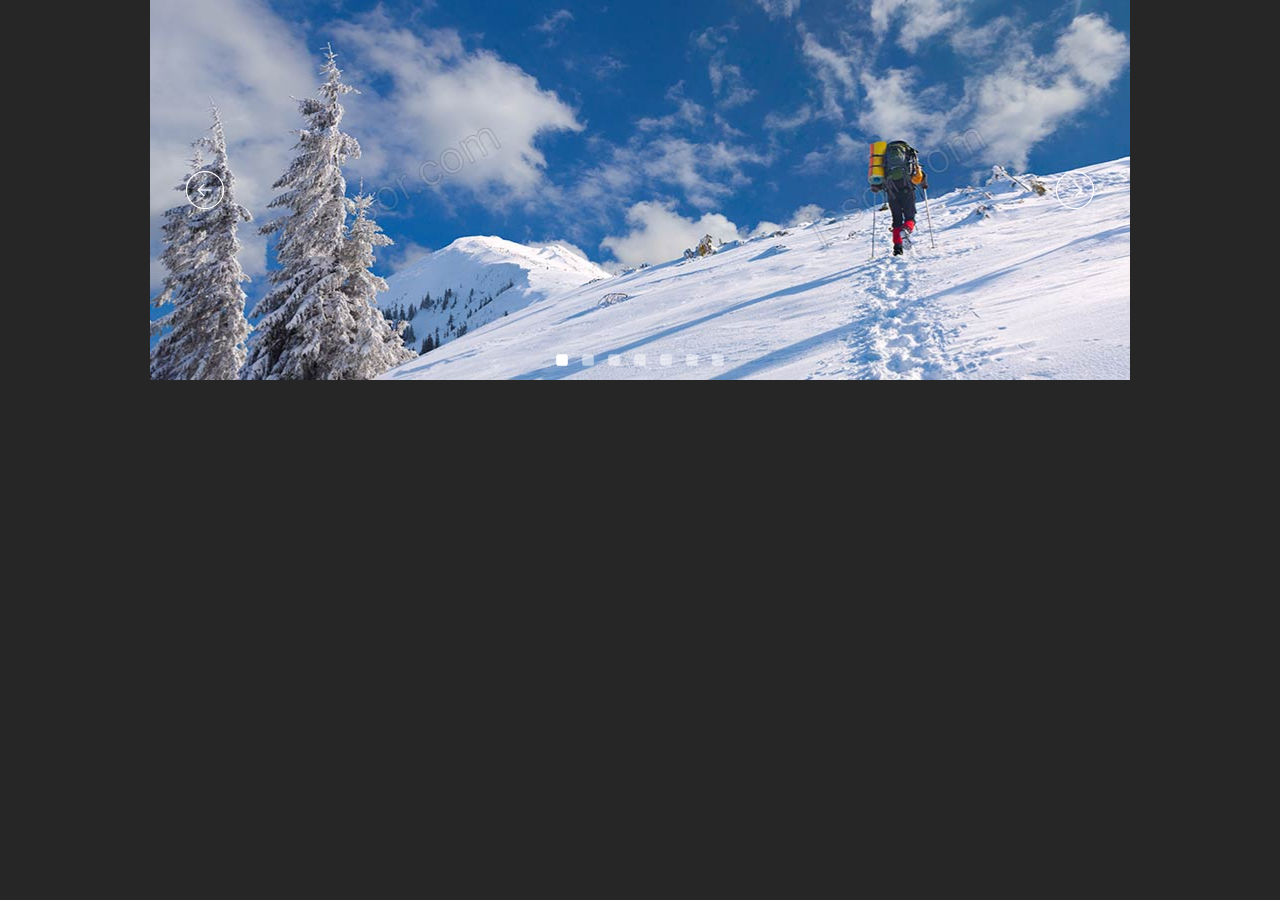
<file: jssor.slider/demos-jquery/banner-rotator.html>
﻿<!DOCTYPE html>
<html xmlns="http://www.w3.org/1999/xhtml">
<head>
    <meta name="viewport" content="width=device-width, initial-scale=1" />
    <title>Banner Rotator - Jssor Slider</title>
</head>
<body style="margin:0;padding:0;font-family: -apple-system, BlinkMacSystemFont, 'Segoe UI', Helvetica, Arial, sans-serif, 'Apple Color Emoji', 'Segoe UI Emoji', 'Segoe UI Symbol'; background-color: #262626;">

    <!-- #region Jssor Slider Begin -->
    <!-- Generator: Jssor Slider Maker -->
    <!-- Source: https://www.jssor.com -->
    <script type="text/javascript" src="../js/jquery-1.9.1.min.js"></script>
    <script type="text/javascript" src="../js/jssor.slider.min.js"></script>
    <script type="text/javascript">
        jQuery(document).ready(function ($) {

            var jssor_1_SlideshowTransitions = [
              {$Duration:500,$Delay:30,$Cols:8,$Rows:4,$Clip:15,$SlideOut:true,$Formation:$JssorSlideshowFormations$.$FormationStraightStairs,$Assembly:2049,$Easing:$Jease$.$OutQuad},
              {$Duration:500,$Delay:80,$Cols:8,$Rows:4,$Clip:15,$SlideOut:true,$Easing:$Jease$.$OutQuad},
              {$Duration:1000,x:-0.2,$Delay:40,$Cols:12,$SlideOut:true,$Formation:$JssorSlideshowFormations$.$FormationStraight,$Assembly:260,$Easing:{$Left:$Jease$.$InOutExpo,$Opacity:$Jease$.$InOutQuad},$Opacity:2,$Outside:true,$Round:{$Top:0.5}},
              {$Duration:2000,y:-1,$Delay:60,$Cols:15,$SlideOut:true,$Formation:$JssorSlideshowFormations$.$FormationStraight,$Easing:$Jease$.$OutJump,$Round:{$Top:1.5}},
              {$Duration:1200,x:0.2,y:-0.1,$Delay:20,$Cols:8,$Rows:4,$Clip:15,$During:{$Left:[0.3,0.7],$Top:[0.3,0.7]},$Formation:$JssorSlideshowFormations$.$FormationStraightStairs,$Assembly:260,$Easing:{$Left:$Jease$.$InWave,$Top:$Jease$.$InWave,$Clip:$Jease$.$OutQuad},$Round:{$Left:1.3,$Top:2.5}}
            ];

            var jssor_1_options = {
              $AutoPlay: 1,
              $SlideshowOptions: {
                $Class: $JssorSlideshowRunner$,
                $Transitions: jssor_1_SlideshowTransitions,
                $TransitionsOrder: 1
              },
              $ArrowNavigatorOptions: {
                $Class: $JssorArrowNavigator$
              },
              $BulletNavigatorOptions: {
                $Class: $JssorBulletNavigator$
              }
            };

            var jssor_1_slider = new $JssorSlider$("jssor_1", jssor_1_options);

            /*#region responsive code begin*/

            var MAX_WIDTH = 980;

            function ScaleSlider() {
                var containerElement = jssor_1_slider.$Elmt.parentNode;
                var containerWidth = containerElement.clientWidth;

                if (containerWidth) {

                    var expectedWidth = Math.min(MAX_WIDTH || containerWidth, containerWidth);

                    jssor_1_slider.$ScaleWidth(expectedWidth);
                }
                else {
                    window.setTimeout(ScaleSlider, 30);
                }
            }

            ScaleSlider();

            $(window).bind("load", ScaleSlider);
            $(window).bind("resize", ScaleSlider);
            $(window).bind("orientationchange", ScaleSlider);
            /*#endregion responsive code end*/
        });
    </script>
    <style>
        /* jssor slider loading skin spin css */
        .jssorl-009-spin img {
            animation-name: jssorl-009-spin;
            animation-duration: 1.6s;
            animation-iteration-count: infinite;
            animation-timing-function: linear;
        }

        @keyframes jssorl-009-spin {
            from {
                transform: rotate(0deg);
            }

            to {
                transform: rotate(360deg);
            }
        }


        .jssorb053 .i {position:absolute;cursor:pointer;}
        .jssorb053 .i .b {fill:#fff;fill-opacity:0.5;}
        .jssorb053 .i:hover .b {fill-opacity:.7;}
        .jssorb053 .iav .b {fill-opacity: 1;}
        .jssorb053 .i.idn {opacity:.3;}

        .jssora093 {display:block;position:absolute;cursor:pointer;}
        .jssora093 .c {fill:none;stroke:#fff;stroke-width:400;stroke-miterlimit:10;}
        .jssora093 .a {fill:none;stroke:#fff;stroke-width:400;stroke-miterlimit:10;}
        .jssora093:hover {opacity:.8;}
        .jssora093.jssora093dn {opacity:.6;}
        .jssora093.jssora093ds {opacity:.3;pointer-events:none;}
    </style>
    <div id="jssor_1" style="position:relative;margin:0 auto;top:0px;left:0px;width:980px;height:380px;overflow:hidden;visibility:hidden;">
        <!-- Loading Screen -->
        <div data-u="loading" class="jssorl-009-spin" style="position:absolute;top:0px;left:0px;width:100%;height:100%;text-align:center;background-color:rgba(0,0,0,0.7);">
            <img style="margin-top:-19px;position:relative;top:50%;width:38px;height:38px;" src="../svg/loading/static-svg/spin.svg" />
        </div>
        <div data-u="slides" style="cursor:default;position:relative;top:0px;left:0px;width:980px;height:380px;overflow:hidden;">
            <div>
                <img data-u="image" src="../img/gallery/980x380/011.jpg" />
            </div>
            <div>
                <img data-u="image" src="../img/gallery/980x380/012.jpg" />
            </div>
            <div>
                <img data-u="image" src="../img/gallery/980x380/013.jpg" />
            </div>
            <div>
                <img data-u="image" src="../img/gallery/980x380/014.jpg" />
            </div>
            <div>
                <img data-u="image" src="../img/gallery/980x380/015.jpg" />
            </div>
            <div>
                <img data-u="image" src="../img/gallery/980x380/016.jpg" />
            </div>
            <div style="background-color:#ff7c28;">
                <div style="position:absolute;top:50px;left:50px;width:450px;height:62px;z-index:0;font-size:16px;color:#000000;line-height:24px;text-align:left;padding:5px;box-sizing:border-box;">Photos in this slider are to demostrate jssor slider,<br />
                    which are not licensed for any other purpose.
                </div>
            </div>
        </div>
        <!-- Bullet Navigator -->
        <div data-u="navigator" class="jssorb053" style="position:absolute;bottom:12px;right:12px;" data-autocenter="1" data-scale="0.5" data-scale-bottom="0.75">
            <div data-u="prototype" class="i" style="width:16px;height:16px;">
                <svg viewBox="0 0 16000 16000" style="position:absolute;top:0;left:0;width:100%;height:100%;">
                    <path class="b" d="M11400,13800H4600c-1320,0-2400-1080-2400-2400V4600c0-1320,1080-2400,2400-2400h6800 c1320,0,2400,1080,2400,2400v6800C13800,12720,12720,13800,11400,13800z"></path>
                </svg>
            </div>
        </div>
        <!-- Arrow Navigator -->
        <div data-u="arrowleft" class="jssora093" style="width:50px;height:50px;top:0px;left:30px;" data-autocenter="2" data-scale="0.75" data-scale-left="0.75">
            <svg viewBox="0 0 16000 16000" style="position:absolute;top:0;left:0;width:100%;height:100%;">
                <circle class="c" cx="8000" cy="8000" r="5920"></circle>
                <polyline class="a" points="7777.8,6080 5857.8,8000 7777.8,9920 "></polyline>
                <line class="a" x1="10142.2" y1="8000" x2="5857.8" y2="8000"></line>
            </svg>
        </div>
        <div data-u="arrowright" class="jssora093" style="width:50px;height:50px;top:0px;right:30px;" data-autocenter="2" data-scale="0.75" data-scale-right="0.75">
            <svg viewBox="0 0 16000 16000" style="position:absolute;top:0;left:0;width:100%;height:100%;">
                <circle class="c" cx="8000" cy="8000" r="5920"></circle>
                <polyline class="a" points="8222.2,6080 10142.2,8000 8222.2,9920 "></polyline>
                <line class="a" x1="5857.8" y1="8000" x2="10142.2" y2="8000"></line>
            </svg>
        </div>
    </div>
    <!-- #endregion Jssor Slider End -->
</body>
</html>
</file>
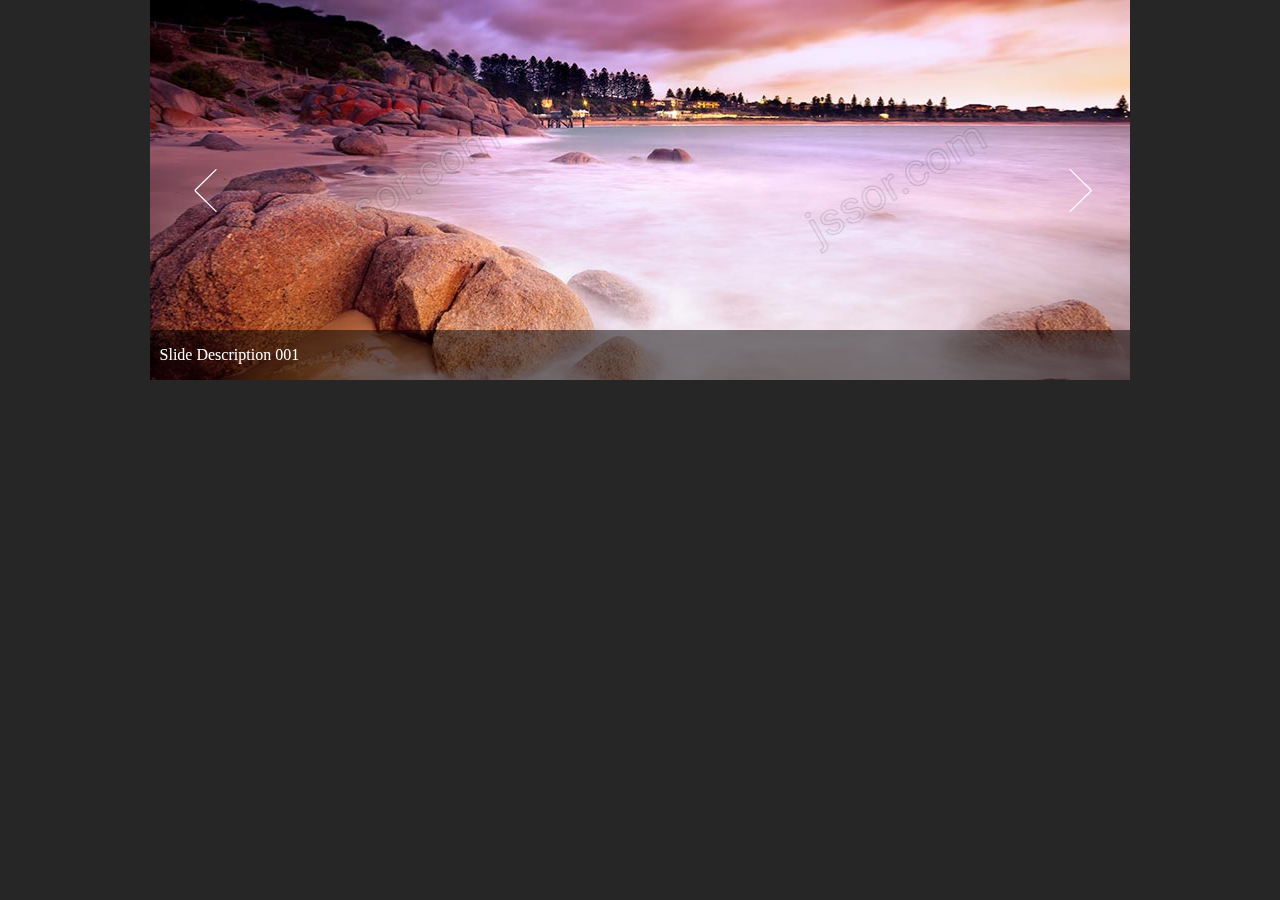
<file: jssor.slider/demos-jquery/banner-slider.html>
﻿<!DOCTYPE html>
<html xmlns="http://www.w3.org/1999/xhtml">
<head>
    <meta name="viewport" content="width=device-width, initial-scale=1" />
    <title>Banner Slider - Jssor Slider</title>
</head>
<body style="margin:0;padding:0;font-family: -apple-system, BlinkMacSystemFont, 'Segoe UI', Helvetica, Arial, sans-serif, 'Apple Color Emoji', 'Segoe UI Emoji', 'Segoe UI Symbol'; background-color: #262626;">
    
    <!-- #region Jssor Slider Begin -->
    <!-- Generator: Jssor Slider Maker -->
    <!-- Source: https://www.jssor.com -->
    <script type="text/javascript" src="../js/jquery-1.9.1.min.js"></script>
    <script type="text/javascript" src="../js/jssor.slider.min.js"></script>
    <script type="text/javascript">
        jQuery(document).ready(function ($) {

            var jssor_1_SlideshowTransitions = [
              {$Duration:1200,x:-0.3,$During:{$Left:[0.3,0.7]},$Easing:{$Left:$Jease$.$InCubic,$Opacity:$Jease$.$Linear},$Opacity:2},
              {$Duration:1200,x:0.3,$SlideOut:true,$Easing:{$Left:$Jease$.$InCubic,$Opacity:$Jease$.$Linear},$Opacity:2}
            ];

            var jssor_1_options = {
              $AutoPlay: 1,
              $SlideshowOptions: {
                $Class: $JssorSlideshowRunner$,
                $Transitions: jssor_1_SlideshowTransitions,
                $TransitionsOrder: 1
              },
              $ArrowNavigatorOptions: {
                $Class: $JssorArrowNavigator$
              },
              $ThumbnailNavigatorOptions: {
                $Class: $JssorThumbnailNavigator$,
                $Orientation: 2,
                $NoDrag: true
              }
            };

            var jssor_1_slider = new $JssorSlider$("jssor_1", jssor_1_options);

            /*#region responsive code begin*/

            var MAX_WIDTH = 980;

            function ScaleSlider() {
                var containerElement = jssor_1_slider.$Elmt.parentNode;
                var containerWidth = containerElement.clientWidth;

                if (containerWidth) {

                    var expectedWidth = Math.min(MAX_WIDTH || containerWidth, containerWidth);

                    jssor_1_slider.$ScaleWidth(expectedWidth);
                }
                else {
                    window.setTimeout(ScaleSlider, 30);
                }
            }

            ScaleSlider();

            $(window).bind("load", ScaleSlider);
            $(window).bind("resize", ScaleSlider);
            $(window).bind("orientationchange", ScaleSlider);
            /*#endregion responsive code end*/
        });
    </script>
    <style>
        /* jssor slider loading skin spin css */
        .jssorl-009-spin img {
            animation-name: jssorl-009-spin;
            animation-duration: 1.6s;
            animation-iteration-count: infinite;
            animation-timing-function: linear;
        }

        @keyframes jssorl-009-spin {
            from {
                transform: rotate(0deg);
            }

            to {
                transform: rotate(360deg);
            }
        }


        .jssora061 {display:block;position:absolute;cursor:pointer;}
        .jssora061 .a {fill:none;stroke:#fff;stroke-width:360;stroke-linecap:round;}
        .jssora061:hover {opacity:.8;}
        .jssora061.jssora061dn {opacity:.5;}
        .jssora061.jssora061ds {opacity:.3;pointer-events:none;}
    </style>
    <div id="jssor_1" style="position:relative;margin:0 auto;top:0px;left:0px;width:980px;height:380px;overflow:hidden;visibility:hidden;">
        <!-- Loading Screen -->
        <div data-u="loading" class="jssorl-009-spin" style="position:absolute;top:0px;left:0px;width:100%;height:100%;text-align:center;background-color:rgba(0,0,0,0.7);">
            <img style="margin-top:-19px;position:relative;top:50%;width:38px;height:38px;" src="../svg/loading/static-svg/spin.svg" />
        </div>
        <div data-u="slides" style="cursor:default;position:relative;top:0px;left:0px;width:980px;height:380px;overflow:hidden;">
            <div>
                <img data-u="image" src="../img/gallery/980x380/045.jpg" />
                <div data-u="thumb">Slide Description 001</div>
            </div>
            <div>
                <img data-u="image" src="../img/gallery/980x380/043.jpg" />
                <div data-u="thumb">Slide Description 002</div>
            </div>
            <div>
                <img data-u="image" src="../img/gallery/980x380/046.jpg" />
                <div data-u="thumb">Slide Description 003</div>
            </div>
            <div>
                <img data-u="image" src="../img/gallery/980x380/047.jpg" />
                <div data-u="thumb">Slide Description 004</div>
            </div>
            <div>
                <img data-u="image" src="../img/gallery/980x380/048.jpg" />
                <div data-u="thumb">Slide Description 005</div>
            </div>
            <div>
                <img data-u="image" src="../img/gallery/980x380/044.jpg" />
                <div data-u="thumb">Slide Description 006</div>
            </div>
            <div>
                <img data-u="image" src="../img/gallery/980x380/050.jpg" />
                <div data-u="thumb">Slide Description 007</div>
            </div>
            <div>
                <img data-u="image" src="../img/gallery/980x380/049.jpg" />
                <div data-u="thumb">Slide Description 008</div>
            </div>
            <div>
                <img data-u="image" src="../img/gallery/980x380/052.jpg" />
                <div data-u="thumb">Slide Description 009</div>
            </div>
            <div>
                <img data-u="image" src="../img/gallery/980x380/051.jpg" />
                <div data-u="thumb">Slide Description 010</div>
            </div>
            <div style="background-color:#ff7c28;">
                <div style="position:absolute;top:50px;left:50px;width:450px;height:62px;z-index:0;font-size:16px;color:#000000;line-height:24px;text-align:left;padding:5px;box-sizing:border-box;">Photos in this slider are to demostrate jssor slider,<br />
                    which are not licensed for any other purpose.
                </div>
                <div data-u="thumb">Terms of use photos in this slider</div>
            </div>
        </div>
        <!-- Thumbnail Navigator -->
        <div data-u="thumbnavigator" style="position:absolute;bottom:0px;left:0px;width:980px;height:50px;color:#FFF;overflow:hidden;cursor:default;background-color:rgba(0,0,0,.5);">
            <div data-u="slides">
                <div data-u="prototype" style="position:absolute;top:0;left:0;width:980px;height:50px;">
                    <div data-u="thumbnailtemplate" style="position:absolute;top:0;left:0;width:100%;height:100%;font-family:verdana;font-weight:normal;line-height:50px;font-size:16px;padding-left:10px;box-sizing:border-box;"></div>
                </div>
            </div>
        </div>
        <!-- Arrow Navigator -->
        <div data-u="arrowleft" class="jssora061" style="width:55px;height:55px;top:0px;left:25px;" data-autocenter="2" data-scale="0.75" data-scale-left="0.75">
            <svg viewBox="0 0 16000 16000" style="position:absolute;top:0;left:0;width:100%;height:100%;">
                <path class="a" d="M11949,1919L5964.9,7771.7c-127.9,125.5-127.9,329.1,0,454.9L11949,14079"></path>
            </svg>
        </div>
        <div data-u="arrowright" class="jssora061" style="width:55px;height:55px;top:0px;right:25px;" data-autocenter="2" data-scale="0.75" data-scale-right="0.75">
            <svg viewBox="0 0 16000 16000" style="position:absolute;top:0;left:0;width:100%;height:100%;">
                <path class="a" d="M5869,1919l5984.1,5852.7c127.9,125.5,127.9,329.1,0,454.9L5869,14079"></path>
            </svg>
        </div>
    </div>
    <!-- #endregion Jssor Slider End -->
</body>
</html>
</file>
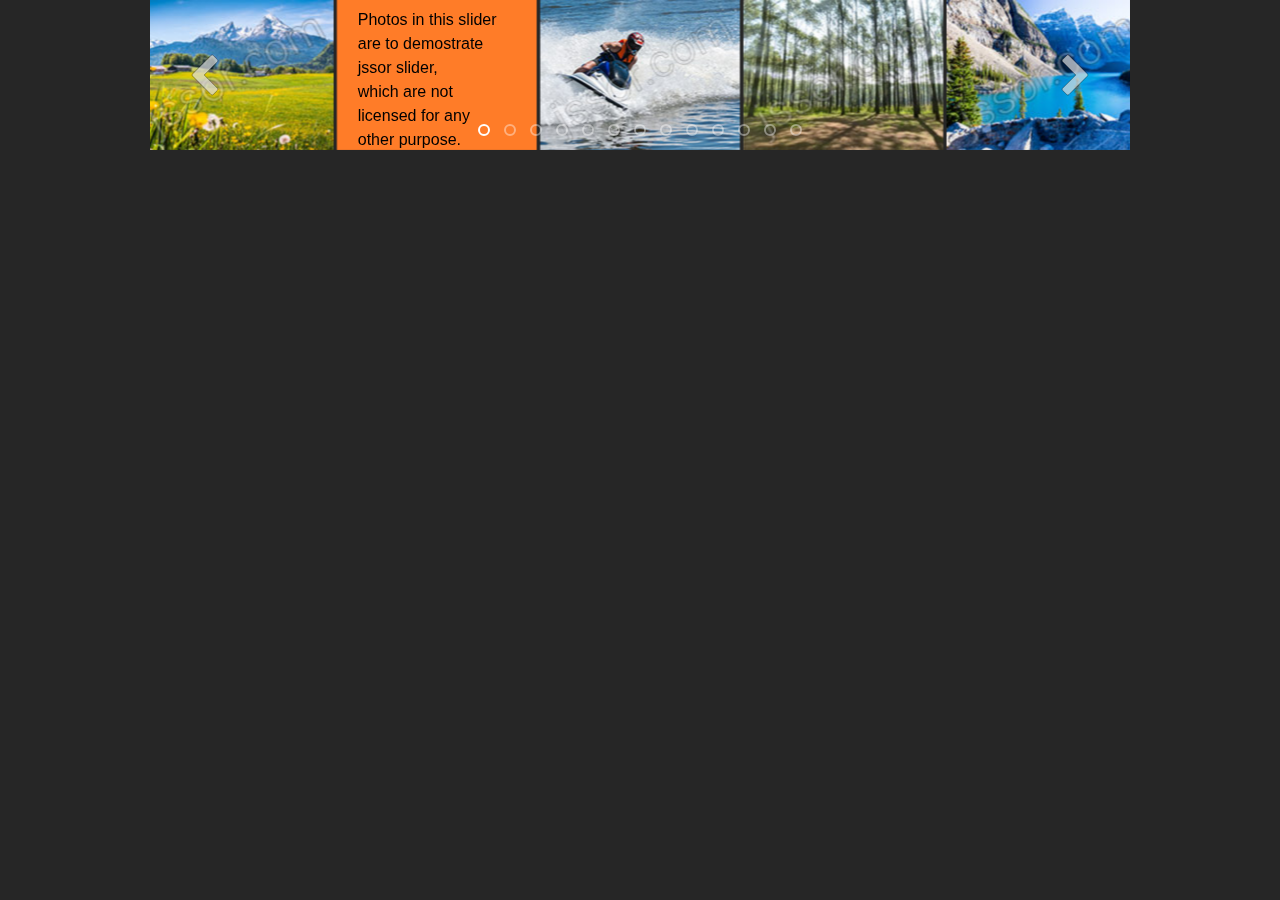
<file: jssor.slider/demos-jquery/carousel-slider.html>
﻿<!DOCTYPE html>
<html xmlns="http://www.w3.org/1999/xhtml">
<head>
    <meta name="viewport" content="width=device-width, initial-scale=1" />
    <title>Carousel - Jssor Slider</title>
</head>
<body style="margin:0;padding:0;font-family: -apple-system, BlinkMacSystemFont, 'Segoe UI', Helvetica, Arial, sans-serif, 'Apple Color Emoji', 'Segoe UI Emoji', 'Segoe UI Symbol'; background-color: #262626;">

    <!-- #region Jssor Slider Begin -->
    <!-- Generator: Jssor Slider Maker -->
    <!-- Source: https://www.jssor.com -->
    <script type="text/javascript" src="../js/jquery-1.9.1.min.js"></script>
    <script type="text/javascript" src="../js/jssor.slider.min.js"></script>
    <script type="text/javascript">
        jQuery(document).ready(function ($) {

            var jssor_1_options = {
              $AutoPlay: 1,
              $AutoPlaySteps: 4,
              $SlideDuration: 160,
              $SlideWidth: 200,
              $SlideSpacing: 3,
              $ArrowNavigatorOptions: {
                $Class: $JssorArrowNavigator$,
                $Steps: 5
              },
              $BulletNavigatorOptions: {
                $Class: $JssorBulletNavigator$
              }
            };

            var jssor_1_slider = new $JssorSlider$("jssor_1", jssor_1_options);

            /*#region responsive code begin*/

            var MAX_WIDTH = 980;

            function ScaleSlider() {
                var containerElement = jssor_1_slider.$Elmt.parentNode;
                var containerWidth = containerElement.clientWidth;

                if (containerWidth) {

                    var expectedWidth = Math.min(MAX_WIDTH || containerWidth, containerWidth);

                    jssor_1_slider.$ScaleWidth(expectedWidth);
                }
                else {
                    window.setTimeout(ScaleSlider, 30);
                }
            }

            ScaleSlider();

            $(window).bind("load", ScaleSlider);
            $(window).bind("resize", ScaleSlider);
            $(window).bind("orientationchange", ScaleSlider);
            /*#endregion responsive code end*/
        });
    </script>
    <style>
        /* jssor slider loading skin spin css */
        .jssorl-009-spin img {
            animation-name: jssorl-009-spin;
            animation-duration: 1.6s;
            animation-iteration-count: infinite;
            animation-timing-function: linear;
        }

        @keyframes jssorl-009-spin {
            from {
                transform: rotate(0deg);
            }

            to {
                transform: rotate(360deg);
            }
        }


        .jssorb057 .i {position:absolute;cursor:pointer;}
        .jssorb057 .i .b {fill:none;stroke:#fff;stroke-width:2000;stroke-miterlimit:10;stroke-opacity:0.4;}
        .jssorb057 .i:hover .b {stroke-opacity:.7;}
        .jssorb057 .iav .b {stroke-opacity: 1;}
        .jssorb057 .i.idn {opacity:.3;}

        .jssora073 {display:block;position:absolute;cursor:pointer;}
        .jssora073 .a {fill:#ddd;fill-opacity:.7;stroke:#000;stroke-width:160;stroke-miterlimit:10;stroke-opacity:.7;}
        .jssora073:hover {opacity:.8;}
        .jssora073.jssora073dn {opacity:.4;}
        .jssora073.jssora073ds {opacity:.3;pointer-events:none;}
    </style>
    <div id="jssor_1" style="position:relative;margin:0 auto;top:0px;left:0px;width:980px;height:150px;overflow:hidden;visibility:hidden;">
        <!-- Loading Screen -->
        <div data-u="loading" class="jssorl-009-spin" style="position:absolute;top:0px;left:0px;width:100%;height:100%;text-align:center;background-color:rgba(0,0,0,0.7);">
            <img style="margin-top:-19px;position:relative;top:50%;width:38px;height:38px;" src="../svg/loading/static-svg/spin.svg" />
        </div>
        <div data-u="slides" style="cursor:default;position:relative;top:0px;left:0px;width:980px;height:150px;overflow:hidden;">
            <div>
                <img data-u="image" src="../img/gallery/200x150/001.jpg" />
            </div>
            <div>
                <img data-u="image" src="../img/gallery/200x150/005.jpg" />
            </div>
            <div>
                <img data-u="image" src="../img/gallery/200x150/006.jpg" />
            </div>
            <div>
                <img data-u="image" src="../img/gallery/200x150/007.jpg" />
            </div>
            <div>
                <img data-u="image" src="../img/gallery/200x150/008.jpg" />
            </div>
            <div>
                <img data-u="image" src="../img/gallery/200x150/009.jpg" />
            </div>
            <div>
                <img data-u="image" src="../img/gallery/200x150/010.jpg" />
            </div>
            <div>
                <img data-u="image" src="../img/gallery/200x150/011.jpg" />
            </div>
            <div>
                <img data-u="image" src="../img/gallery/200x150/024.jpg" />
            </div>
            <div>
                <img data-u="image" src="../img/gallery/200x150/025.jpg" />
            </div>
            <div>
                <img data-u="image" src="../img/gallery/200x150/026.jpg" />
            </div>
            <div>
                <img data-u="image" src="../img/gallery/200x150/027.jpg" />
            </div>
            <div style="background-color:#ff7c28;">
                <div style="position:absolute;top:3px;left:16px;width:150px;height:62px;z-index:0;font-size:16px;color:#000000;line-height:24px;text-align:left;padding:5px;box-sizing:border-box;">Photos in this slider are to demostrate jssor slider,<br />
                    which are not licensed for any other purpose.
                </div>
            </div>
        </div>
        <!-- Bullet Navigator -->
        <div data-u="navigator" class="jssorb057" style="position:absolute;bottom:12px;right:12px;" data-autocenter="1" data-scale="0.5" data-scale-bottom="0.75">
            <div data-u="prototype" class="i" style="width:16px;height:16px;">
                <svg viewBox="0 0 16000 16000" style="position:absolute;top:0;left:0;width:100%;height:100%;">
                    <circle class="b" cx="8000" cy="8000" r="5000"></circle>
                </svg>
            </div>
        </div>
        <!-- Arrow Navigator -->
        <div data-u="arrowleft" class="jssora073" style="width:50px;height:50px;top:0px;left:30px;" data-autocenter="2" data-scale="0.75" data-scale-left="0.75">
            <svg viewBox="0 0 16000 16000" style="position:absolute;top:0;left:0;width:100%;height:100%;">
                <path class="a" d="M4037.7,8357.3l5891.8,5891.8c100.6,100.6,219.7,150.9,357.3,150.9s256.7-50.3,357.3-150.9 l1318.1-1318.1c100.6-100.6,150.9-219.7,150.9-357.3c0-137.6-50.3-256.7-150.9-357.3L7745.9,8000l4216.4-4216.4 c100.6-100.6,150.9-219.7,150.9-357.3c0-137.6-50.3-256.7-150.9-357.3l-1318.1-1318.1c-100.6-100.6-219.7-150.9-357.3-150.9 s-256.7,50.3-357.3,150.9L4037.7,7642.7c-100.6,100.6-150.9,219.7-150.9,357.3C3886.8,8137.6,3937.1,8256.7,4037.7,8357.3 L4037.7,8357.3z"></path>
            </svg>
        </div>
        <div data-u="arrowright" class="jssora073" style="width:50px;height:50px;top:0px;right:30px;" data-autocenter="2" data-scale="0.75" data-scale-right="0.75">
            <svg viewBox="0 0 16000 16000" style="position:absolute;top:0;left:0;width:100%;height:100%;">
                <path class="a" d="M11962.3,8357.3l-5891.8,5891.8c-100.6,100.6-219.7,150.9-357.3,150.9s-256.7-50.3-357.3-150.9 L4037.7,12931c-100.6-100.6-150.9-219.7-150.9-357.3c0-137.6,50.3-256.7,150.9-357.3L8254.1,8000L4037.7,3783.6 c-100.6-100.6-150.9-219.7-150.9-357.3c0-137.6,50.3-256.7,150.9-357.3l1318.1-1318.1c100.6-100.6,219.7-150.9,357.3-150.9 s256.7,50.3,357.3,150.9l5891.8,5891.8c100.6,100.6,150.9,219.7,150.9,357.3C12113.2,8137.6,12062.9,8256.7,11962.3,8357.3 L11962.3,8357.3z"></path>
            </svg>
        </div>
    </div>
    <!-- #endregion Jssor Slider End -->
</body>
</html>
</file>
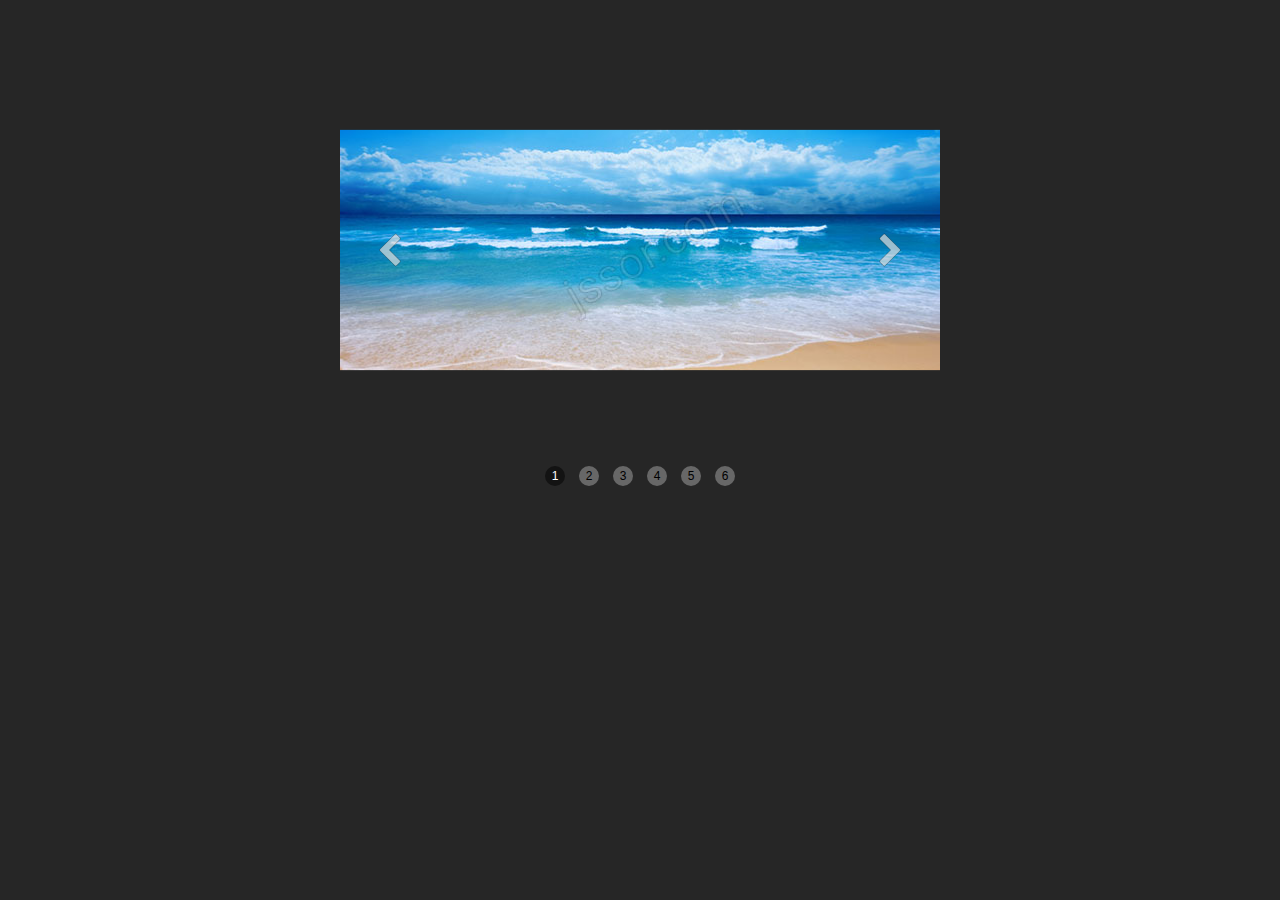
<file: jssor.slider/demos-jquery/different-size-photo-slider.html>
﻿<!DOCTYPE html>
<html xmlns="http://www.w3.org/1999/xhtml">
<head>
    <meta name="viewport" content="width=device-width, initial-scale=1" />
    <title>Different Size Photo Sldier - Jssor Slider</title>
</head>
<body style="margin:0;padding:0;font-family: -apple-system, BlinkMacSystemFont, 'Segoe UI', Helvetica, Arial, sans-serif, 'Apple Color Emoji', 'Segoe UI Emoji', 'Segoe UI Symbol'; background-color: #262626;">
    
    <!-- #region Jssor Slider Begin -->
    <!-- Generator: Jssor Slider Maker -->
    <!-- Source: https://www.jssor.com -->
    <script type="text/javascript" src="../js/jquery-1.9.1.min.js"></script>
    <script type="text/javascript" src="../js/jssor.slider.min.js"></script>
    <script type="text/javascript">
        jQuery(document).ready(function ($) {

            var jssor_1_SlideshowTransitions = [
              {$Duration:1400,x:0.25,$Zoom:1.5,$Easing:{$Left:$Jease$.$InWave,$Zoom:$Jease$.$InSine},$Opacity:2,$ZIndex:-10,$Brother:{$Duration:1400,x:-0.25,$Zoom:1.5,$Easing:{$Left:$Jease$.$InWave,$Zoom:$Jease$.$InSine},$Opacity:2,$ZIndex:-10}},
              {$Duration:1500,x:0.5,$Cols:2,$ChessMode:{$Column:3},$Easing:{$Left:$Jease$.$InOutCubic},$Opacity:2,$Brother:{$Duration:1500,$Opacity:2}},
              {$Duration:1500,x:0.3,$During:{$Left:[0.6,0.4]},$Easing:{$Left:$Jease$.$InQuad,$Opacity:$Jease$.$Linear},$Opacity:2,$Outside:true,$Brother:{$Duration:1000,x:-0.3,$Easing:{$Left:$Jease$.$InQuad,$Opacity:$Jease$.$Linear},$Opacity:2}},
              {$Duration:1200,x:0.25,y:0.5,$Rotate:-0.1,$Easing:{$Left:$Jease$.$InQuad,$Top:$Jease$.$InQuad,$Opacity:$Jease$.$Linear,$Rotate:$Jease$.$InQuad},$Opacity:2,$Brother:{$Duration:1200,x:-0.1,y:-0.7,$Rotate:0.1,$Easing:{$Left:$Jease$.$InQuad,$Top:$Jease$.$InQuad,$Opacity:$Jease$.$Linear,$Rotate:$Jease$.$InQuad},$Opacity:2}},
              {$Duration:1600,x:1,$Rows:2,$ChessMode:{$Row:3},$Easing:{$Left:$Jease$.$InOutQuart,$Opacity:$Jease$.$Linear},$Opacity:2,$Brother:{$Duration:1600,x:-1,$Rows:2,$ChessMode:{$Row:3},$Easing:{$Left:$Jease$.$InOutQuart,$Opacity:$Jease$.$Linear},$Opacity:2}},
              {$Duration:1600,y:-1,$Cols:2,$ChessMode:{$Column:12},$Easing:{$Top:$Jease$.$InOutQuart,$Opacity:$Jease$.$Linear},$Opacity:2,$Brother:{$Duration:1600,y:1,$Cols:2,$ChessMode:{$Column:12},$Easing:{$Top:$Jease$.$InOutQuart,$Opacity:$Jease$.$Linear},$Opacity:2}},
              {$Duration:1200,y:1,$Easing:{$Top:$Jease$.$InOutQuart,$Opacity:$Jease$.$Linear},$Opacity:2,$Brother:{$Duration:1200,y:-1,$Easing:{$Top:$Jease$.$InOutQuart,$Opacity:$Jease$.$Linear},$Opacity:2}},
              {$Duration:1500,x:-0.1,y:-0.7,$Rotate:0.1,$During:{$Left:[0.6,0.4],$Top:[0.6,0.4],$Rotate:[0.6,0.4]},$Easing:{$Left:$Jease$.$InQuad,$Top:$Jease$.$InQuad,$Opacity:$Jease$.$Linear,$Rotate:$Jease$.$InQuad},$Opacity:2,$Brother:{$Duration:1000,x:0.2,y:0.5,$Rotate:-0.1,$Easing:{$Left:$Jease$.$InQuad,$Top:$Jease$.$InQuad,$Opacity:$Jease$.$Linear,$Rotate:$Jease$.$InQuad},$Opacity:2}},
              {$Duration:1600,x:-0.2,$Delay:40,$Cols:12,$During:{$Left:[0.4,0.6]},$SlideOut:true,$Formation:$JssorSlideshowFormations$.$FormationStraight,$Assembly:260,$Easing:{$Left:$Jease$.$InOutExpo,$Opacity:$Jease$.$InOutQuad},$Opacity:2,$Outside:true,$Round:{$Top:0.5},$Brother:{$Duration:1000,x:0.2,$Delay:40,$Cols:12,$Formation:$JssorSlideshowFormations$.$FormationStraight,$Assembly:1028,$Easing:{$Left:$Jease$.$InOutExpo,$Opacity:$Jease$.$InOutQuad},$Opacity:2,$Round:{$Top:0.5}}},
              {$Duration:700,$Opacity:2,$Brother:{$Duration:1000,$Opacity:2}},
              {$Duration:1200,x:1,$Easing:{$Left:$Jease$.$InOutQuart,$Opacity:$Jease$.$Linear},$Opacity:2,$Brother:{$Duration:1200,x:-1,$Easing:{$Left:$Jease$.$InOutQuart,$Opacity:$Jease$.$Linear},$Opacity:2}}
            ];

            var jssor_1_options = {
              $AutoPlay: 1,
              $FillMode: 5,
              $SlideshowOptions: {
                $Class: $JssorSlideshowRunner$,
                $Transitions: jssor_1_SlideshowTransitions,
                $TransitionsOrder: 1
              },
              $ArrowNavigatorOptions: {
                $Class: $JssorArrowNavigator$
              },
              $BulletNavigatorOptions: {
                $Class: $JssorBulletNavigator$
              }
            };

            var jssor_1_slider = new $JssorSlider$("jssor_1", jssor_1_options);

            /*#region responsive code begin*/

            var MAX_WIDTH = 600;

            function ScaleSlider() {
                var containerElement = jssor_1_slider.$Elmt.parentNode;
                var containerWidth = containerElement.clientWidth;

                if (containerWidth) {

                    var expectedWidth = Math.min(MAX_WIDTH || containerWidth, containerWidth);

                    jssor_1_slider.$ScaleWidth(expectedWidth);
                }
                else {
                    window.setTimeout(ScaleSlider, 30);
                }
            }

            ScaleSlider();

            $(window).bind("load", ScaleSlider);
            $(window).bind("resize", ScaleSlider);
            $(window).bind("orientationchange", ScaleSlider);
            /*#endregion responsive code end*/
        });
    </script>
    <style>
        /* jssor slider loading skin spin css */
        .jssorl-009-spin img {
            animation-name: jssorl-009-spin;
            animation-duration: 1.6s;
            animation-iteration-count: infinite;
            animation-timing-function: linear;
        }

        @keyframes jssorl-009-spin {
            from {
                transform: rotate(0deg);
            }

            to {
                transform: rotate(360deg);
            }
        }


        .jssorb072 .i {position:absolute;color:#000;font-family:"Helvetica neue",Helvetica,Arial,sans-serif;text-align:center;cursor:pointer;z-index:0;}
        .jssorb072 .i .b {fill:#fff;opacity:.3;}
        .jssorb072 .i:hover {opacity:.7;}
        .jssorb072 .iav {color:#fff;}
        .jssorb072 .iav .b {fill:#000;opacity:.5;}
        .jssorb072 .i.idn {opacity:.3;}

        .jssora073 {display:block;position:absolute;cursor:pointer;}
        .jssora073 .a {fill:#ddd;fill-opacity:.7;stroke:#000;stroke-width:160;stroke-miterlimit:10;stroke-opacity:.7;}
        .jssora073:hover {opacity:.8;}
        .jssora073.jssora073dn {opacity:.4;}
        .jssora073.jssora073ds {opacity:.3;pointer-events:none;}
    </style>
    <div id="jssor_1" style="position:relative;margin:0 auto;top:0px;left:0px;width:600px;height:500px;overflow:hidden;visibility:hidden;">
        <!-- Loading Screen -->
        <div data-u="loading" class="jssorl-009-spin" style="position:absolute;top:0px;left:0px;width:100%;height:100%;text-align:center;background-color:rgba(0,0,0,0.7);">
            <img style="margin-top:-19px;position:relative;top:50%;width:38px;height:38px;" src="../svg/loading/static-svg/spin.svg" />
        </div>
        <div data-u="slides" style="cursor:default;position:relative;top:0px;left:0px;width:600px;height:500px;overflow:hidden;">
            <div>
                <img data-u="image" src="../img/gallery/600x240/001.jpg" />
            </div>
            <div>
                <img data-u="image" src="../img/gallery/960x640/003.jpg" />
            </div>
            <div>
                <img data-u="image" src="../img/gallery/980x380/042.jpg" />
            </div>
            <div>
                <img data-u="image" src="../img/gallery/720x480/020.jpg" />
            </div>
            <div>
                <img data-u="image" src="../img/gallery/640x960/001.jpg" />
            </div>
            <div style="background-color:#ff7c28;">
                <div style="position:absolute;top:50px;left:50px;width:450px;height:62px;z-index:0;font-size:16px;color:#000000;line-height:24px;text-align:left;padding:5px;box-sizing:border-box;">Photos in this slider are to demostrate jssor slider,<br />
                    which are not licensed for any other purpose.
                </div>
            </div>
        </div>
        <!-- Bullet Navigator -->
        <div data-u="navigator" class="jssorb072" style="position:absolute;bottom:12px;right:12px;" data-autocenter="1" data-scale="0.5" data-scale-bottom="0.75">
            <div data-u="prototype" class="i" style="width:24px;height:24px;font-size:12px;line-height:24px;">
                <svg viewBox="0 0 16000 16000" style="position:absolute;top:0;left:0;width:100%;height:100%;z-index:-1;">
                    <circle class="b" cx="8000" cy="8000" r="6666.7"></circle>
                </svg>
                <div data-u="numbertemplate" class="n"></div>
            </div>
        </div>
        <!-- Arrow Navigator -->
        <div data-u="arrowleft" class="jssora073" style="width:40px;height:50px;top:0px;left:30px;" data-autocenter="2" data-scale="0.75" data-scale-left="0.75">
            <svg viewBox="0 0 16000 16000" style="position:absolute;top:0;left:0;width:100%;height:100%;">
                <path class="a" d="M4037.7,8357.3l5891.8,5891.8c100.6,100.6,219.7,150.9,357.3,150.9s256.7-50.3,357.3-150.9 l1318.1-1318.1c100.6-100.6,150.9-219.7,150.9-357.3c0-137.6-50.3-256.7-150.9-357.3L7745.9,8000l4216.4-4216.4 c100.6-100.6,150.9-219.7,150.9-357.3c0-137.6-50.3-256.7-150.9-357.3l-1318.1-1318.1c-100.6-100.6-219.7-150.9-357.3-150.9 s-256.7,50.3-357.3,150.9L4037.7,7642.7c-100.6,100.6-150.9,219.7-150.9,357.3C3886.8,8137.6,3937.1,8256.7,4037.7,8357.3 L4037.7,8357.3z"></path>
            </svg>
        </div>
        <div data-u="arrowright" class="jssora073" style="width:40px;height:50px;top:0px;right:30px;" data-autocenter="2" data-scale="0.75" data-scale-right="0.75">
            <svg viewBox="0 0 16000 16000" style="position:absolute;top:0;left:0;width:100%;height:100%;">
                <path class="a" d="M11962.3,8357.3l-5891.8,5891.8c-100.6,100.6-219.7,150.9-357.3,150.9s-256.7-50.3-357.3-150.9 L4037.7,12931c-100.6-100.6-150.9-219.7-150.9-357.3c0-137.6,50.3-256.7,150.9-357.3L8254.1,8000L4037.7,3783.6 c-100.6-100.6-150.9-219.7-150.9-357.3c0-137.6,50.3-256.7,150.9-357.3l1318.1-1318.1c100.6-100.6,219.7-150.9,357.3-150.9 s256.7,50.3,357.3,150.9l5891.8,5891.8c100.6,100.6,150.9,219.7,150.9,357.3C12113.2,8137.6,12062.9,8256.7,11962.3,8357.3 L11962.3,8357.3z"></path>
            </svg>
        </div>
    </div>
    <!-- #endregion Jssor Slider End -->
</body>
</html>
</file>
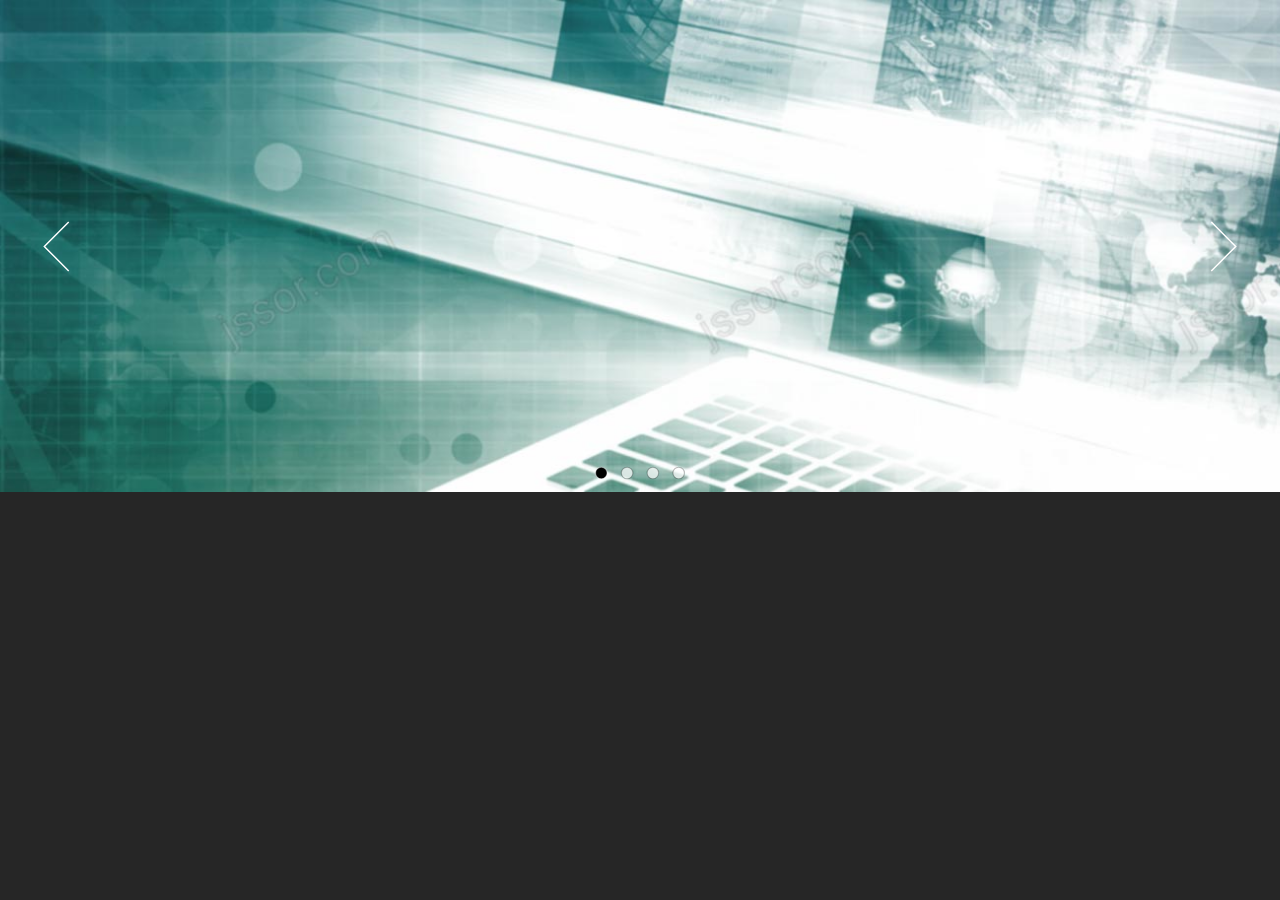
<file: jssor.slider/demos-jquery/full-width-slider.html>
﻿
<!DOCTYPE html>
<html xmlns="http://www.w3.org/1999/xhtml">
<head>
    <meta name="viewport" content="width=device-width, initial-scale=1" />
    <title>Full Width Slider - Jssor Slider</title>
</head>
<body style="margin:0;padding:0;font-family: -apple-system, BlinkMacSystemFont, 'Segoe UI', Helvetica, Arial, sans-serif, 'Apple Color Emoji', 'Segoe UI Emoji', 'Segoe UI Symbol'; background-color: #262626;">
    
    <!-- #region Jssor Slider Begin -->
    <!-- Generator: Jssor Slider Maker -->
    <!-- Source: https://www.jssor.com -->
    <script type="text/javascript" src="../js/jquery-1.9.1.min.js"></script>
    <script type="text/javascript" src="../js/jssor.slider.min.js"></script>
    <script type="text/javascript">
        jQuery(document).ready(function ($) {

            var jssor_1_options = {
              $AutoPlay: 1,
              $SlideDuration: 800,
              $SlideEasing: $Jease$.$OutQuint,
              $ArrowNavigatorOptions: {
                $Class: $JssorArrowNavigator$
              },
              $BulletNavigatorOptions: {
                $Class: $JssorBulletNavigator$
              }
            };

            var jssor_1_slider = new $JssorSlider$("jssor_1", jssor_1_options);

            /*#region responsive code begin*/

            var MAX_WIDTH = 3000;

            function ScaleSlider() {
                var containerElement = jssor_1_slider.$Elmt.parentNode;
                var containerWidth = containerElement.clientWidth;

                if (containerWidth) {

                    var expectedWidth = Math.min(MAX_WIDTH || containerWidth, containerWidth);

                    jssor_1_slider.$ScaleWidth(expectedWidth);
                }
                else {
                    window.setTimeout(ScaleSlider, 30);
                }
            }

            ScaleSlider();

            $(window).bind("load", ScaleSlider);
            $(window).bind("resize", ScaleSlider);
            $(window).bind("orientationchange", ScaleSlider);
            /*#endregion responsive code end*/
        });
    </script>
    <style>
        /*jssor slider loading skin spin css*/
        .jssorl-009-spin img {
            animation-name: jssorl-009-spin;
            animation-duration: 1.6s;
            animation-iteration-count: infinite;
            animation-timing-function: linear;
        }

        @keyframes jssorl-009-spin {
            from { transform: rotate(0deg); }
            to { transform: rotate(360deg); }
        }
        
        /*jssor slider bullet skin 032 css*/
        .jssorb032 {position:absolute;}
        .jssorb032 .i {position:absolute;cursor:pointer;}
        .jssorb032 .i .b {fill:#fff;fill-opacity:0.7;stroke:#000;stroke-width:1200;stroke-miterlimit:10;stroke-opacity:0.25;}
        .jssorb032 .i:hover .b {fill:#000;fill-opacity:.6;stroke:#fff;stroke-opacity:.35;}
        .jssorb032 .iav .b {fill:#000;fill-opacity:1;stroke:#fff;stroke-opacity:.35;}
        .jssorb032 .i.idn {opacity:.3;}
        
        /*jssor slider arrow skin 051 css*/
        .jssora051 {display:block;position:absolute;cursor:pointer;}
        .jssora051 .a {fill:none;stroke:#fff;stroke-width:360;stroke-miterlimit:10;}
        .jssora051:hover {opacity:.8;}
        .jssora051.jssora051dn {opacity:.5;}
        .jssora051.jssora051ds {opacity:.3;pointer-events:none;}
    </style>
    <div id="jssor_1" style="position:relative;margin:0 auto;top:0px;left:0px;width:1300px;height:500px;overflow:hidden;visibility:hidden;">
        <!-- Loading Screen -->
        <div data-u="loading" class="jssorl-009-spin" style="position:absolute;top:0px;left:0px;width:100%;height:100%;text-align:center;background-color:rgba(0,0,0,0.7);">
            <img style="margin-top:-19px;position:relative;top:50%;width:38px;height:38px;" src="../svg/loading/static-svg/spin.svg" />
        </div>
        <div data-u="slides" style="cursor:default;position:relative;top:0px;left:0px;width:1300px;height:500px;overflow:hidden;">
            <div>
                <img data-u="image" src="../img/gallery/1300x500/001.jpg" />
            </div>
            <div>
                <img data-u="image" src="../img/gallery/1300x500/002.jpg" />
            </div>
            <div>
                <img data-u="image" src="../img/gallery/1300x500/003.jpg" />
                <div style="position:absolute;top:30px;left:30px;width:480px;height:130px;z-index:0;background-color:rgba(255,188,5,0.8);font-size:40px;font-weight:100;color:#000000;line-height:60px;padding:5px;box-sizing:border-box;">TOUCH SWIPE
<br />
                    RESPONSIVE SLIDER
                </div>
                <div style="position:absolute;top:300px;left:30px;width:480px;height:130px;z-index:0;background-color:rgba(255,188,5,0.8);font-size:30px;color:#000000;line-height:38px;padding:5px;box-sizing:border-box;">Build your slider with anything, includes image, svg, text, html, photo, picture content</div>
            </div>
            <div style="background-color:#ff7c28;">
                <div style="position:absolute;top:50px;left:50px;width:450px;height:62px;z-index:0;font-size:16px;color:#000000;line-height:24px;text-align:left;padding:5px;box-sizing:border-box;">Photos in this slider are to demostrate jssor slider,<br />
                    which are not licensed for any other purpose.
                </div>
            </div>
        </div>
        <!-- Bullet Navigator -->
        <div data-u="navigator" class="jssorb032" style="position:absolute;bottom:12px;right:12px;" data-autocenter="1" data-scale="0.5" data-scale-bottom="0.75">
            <div data-u="prototype" class="i" style="width:16px;height:16px;">
                <svg viewBox="0 0 16000 16000" style="position:absolute;top:0;left:0;width:100%;height:100%;">
                    <circle class="b" cx="8000" cy="8000" r="5800"></circle>
                </svg>
            </div>
        </div>
        <!-- Arrow Navigator -->
        <div data-u="arrowleft" class="jssora051" style="width:65px;height:65px;top:0px;left:25px;" data-autocenter="2" data-scale="0.75" data-scale-left="0.75">
            <svg viewBox="0 0 16000 16000" style="position:absolute;top:0;left:0;width:100%;height:100%;">
                <polyline class="a" points="11040,1920 4960,8000 11040,14080 "></polyline>
            </svg>
        </div>
        <div data-u="arrowright" class="jssora051" style="width:65px;height:65px;top:0px;right:25px;" data-autocenter="2" data-scale="0.75" data-scale-right="0.75">
            <svg viewBox="0 0 16000 16000" style="position:absolute;top:0;left:0;width:100%;height:100%;">
                <polyline class="a" points="4960,1920 11040,8000 4960,14080 "></polyline>
            </svg>
        </div>
    </div>
    <!-- #endregion Jssor Slider End -->
</body>
</html>
</file>
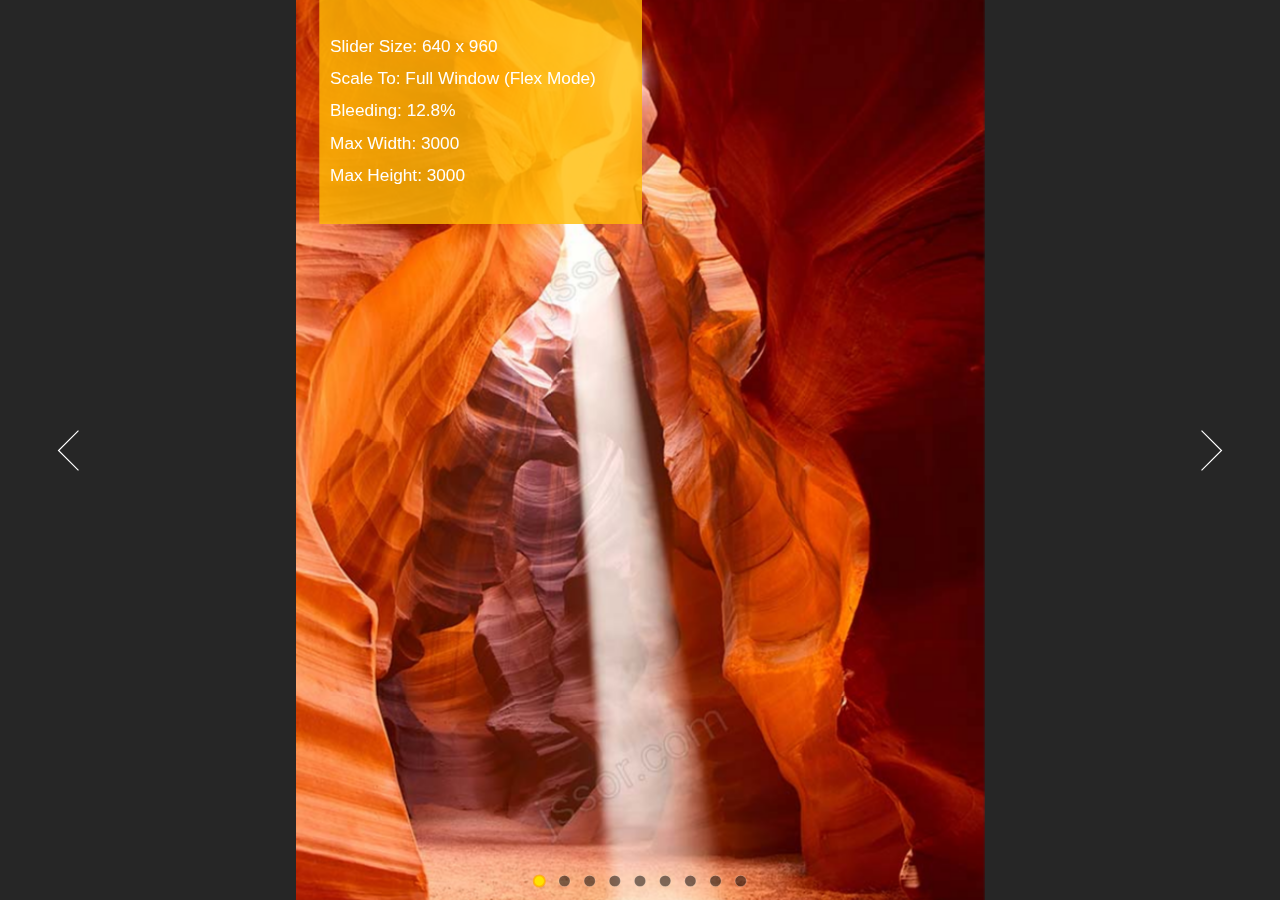
<file: jssor.slider/demos-jquery/full-window-for-mobile.html>
﻿<!DOCTYPE html>
<html xmlns="http://www.w3.org/1999/xhtml">
<head>
    <meta name="viewport" content="width=device-width, initial-scale=1" />
    <title>Full Window Slider - Mobile - Jssor Slider</title>
</head>
<body style="margin:0;padding:0;font-family: -apple-system, BlinkMacSystemFont, 'Segoe UI', Helvetica, Arial, sans-serif, 'Apple Color Emoji', 'Segoe UI Emoji', 'Segoe UI Symbol'; background-color: #262626;">
    
    <!-- #region Jssor Slider Begin -->
    <!-- Generator: Jssor Slider Maker -->
    <!-- Source: https://www.jssor.com -->
    <script type="text/javascript" src="../js/jquery-1.9.1.min.js"></script>
    <script type="text/javascript" src="../js/jssor.slider.min.js"></script>
    <script type="text/javascript">
        jQuery(document).ready(function ($) {

            var jssor_1_options = {
              $AutoPlay: 0,
              $Idle: 2000,
              $SlideEasing: $Jease$.$InOutSine,
              $DragOrientation: 3,
              $ArrowNavigatorOptions: {
                $Class: $JssorArrowNavigator$
              },
              $BulletNavigatorOptions: {
                $Class: $JssorBulletNavigator$
              }
            };

            var jssor_1_slider = new $JssorSlider$("jssor_1", jssor_1_options);

            //make sure to clear margin of the slider container element
            jssor_1_slider.$Elmt.style.margin = "";

            /*#region responsive code begin*/

            /*
                parameters to scale jssor slider to fill parent container

                MAX_WIDTH
                    prevent slider from scaling too wide
                MAX_HEIGHT
                    prevent slider from scaling too high, default value is original height
                MAX_BLEEDING
                    prevent slider from bleeding outside too much, default value is 1
                    0: contain mode, allow up to 0% to bleed outside, the slider will be all inside parent container
                    1: cover mode, allow up to 100% to bleed outside, the slider will cover full area of parent container
                    0.1: flex mode, allow up to 10% to bleed outside, this is better way to make full window slider, especially for mobile devices
            */

            var MAX_WIDTH = 3000;
            var MAX_HEIGHT = 3000;
            var MAX_BLEEDING = 0.128;

            function ScaleSlider() {
                var containerElement = jssor_1_slider.$Elmt.parentNode;
                var containerWidth = containerElement.clientWidth;

                if (containerWidth) {
                    var originalWidth = jssor_1_slider.$OriginalWidth();
                    var originalHeight = jssor_1_slider.$OriginalHeight();

                    var containerHeight = containerElement.clientHeight || originalHeight;

                    var expectedWidth = Math.min(MAX_WIDTH || containerWidth, containerWidth);
                    var expectedHeight = Math.min(MAX_HEIGHT || containerHeight, containerHeight);

                    //constrain bullets, arrows inside slider area, it's optional, remove it if not necessary
                    //if (MAX_BLEEDING >= 0 && MAX_BLEEDING < 1) {
                    //    var widthRatio = expectedWidth / originalWidth;
                    //    var heightRatio = expectedHeight / originalHeight;
                    //    var maxScaleRatio = Math.max(widthRatio, heightRatio);
                    //    var minScaleRatio = Math.min(widthRatio, heightRatio);

                    //    maxScaleRatio = Math.min(maxScaleRatio / minScaleRatio, 1 / (1 - MAX_BLEEDING)) * minScaleRatio;
                    //    expectedWidth = Math.min(expectedWidth, originalWidth * maxScaleRatio);
                    //    expectedHeight = Math.min(expectedHeight, originalHeight * maxScaleRatio);
                    //}

                    //scale the slider to expected size
                    jssor_1_slider.$ScaleSize(expectedWidth, expectedHeight, MAX_BLEEDING);

                    //position slider at center in vertical orientation
                    jssor_1_slider.$Elmt.style.top = ((containerHeight - expectedHeight) / 2) + "px";

                    //position slider at center in horizontal orientation
                    jssor_1_slider.$Elmt.style.left = ((containerWidth - expectedWidth) / 2) + "px";
                }
                else {
                    window.setTimeout(ScaleSlider, 30);
                }
            }

            function OnOrientationChange() {
                ScaleSlider();
                window.setTimeout(ScaleSlider, 800);
            }

            ScaleSlider();

            $(window).bind("load", ScaleSlider);
            $(window).bind("resize", ScaleSlider);
            $(window).bind("orientationchange", OnOrientationChange);
            /*#endregion responsive code end*/
        });
    </script>
    <style>
        html {
            position:fixed;
            top: 0;
            left: 0;
            width: 100%;
            height: 100%;
            overflow: hidden;
        }

        body {
            position: relative;
            margin: 0;
            padding: 0;
            top: 0;
            left: 0;
            width: 100%;
            height: 100%;
            overflow: hidden;
        }

        /* jssor slider loading skin spin css */
        .jssorl-009-spin img {
            animation-name: jssorl-009-spin;
            animation-duration: 1.6s;
            animation-iteration-count: infinite;
            animation-timing-function: linear;
        }

        @keyframes jssorl-009-spin {
            from {
                transform: rotate(0deg);
            }

            to {
                transform: rotate(360deg);
            }
        }


        .jssorb064 {position:absolute;}
        .jssorb064 .i {position:absolute;cursor:pointer;}
        .jssorb064 .i .b {fill:#000;fill-opacity:.5;stroke:#fff;stroke-width:400;stroke-miterlimit:10;stroke-opacity:0.5;}
        .jssorb064 .i:hover .b {fill-opacity:.8;}
        .jssorb064 .iav .b {fill:#ffe200;fill-opacity:1;stroke:#ffaa00;stroke-opacity:.7;stroke-width:2000;}
        .jssorb064 .iav:hover .b {fill-opacity:.6;}
        .jssorb064 .i.idn {opacity:.3;}

        .jssora051 {display:block;position:absolute;cursor:pointer;}
        .jssora051 .a {fill:none;stroke:#fff;stroke-width:360;stroke-miterlimit:10;}
        .jssora051:hover {opacity:.8;}
        .jssora051.jssora051dn {opacity:.5;}
        .jssora051.jssora051ds {opacity:.3;pointer-events:none;}
    </style>
    <div style="position:relative;top:0;left:0;width:100%;height:100%;overflow:hidden;">
        <div id="jssor_1" style="position:relative;margin:0 auto;top:0px;left:0px;width:640px;height:960px;overflow:hidden;visibility:hidden;">
            <!-- Loading Screen -->
            <div data-u="loading" class="jssorl-009-spin" style="position:absolute;top:0px;left:0px;width:100%;height:100%;text-align:center;background-color:rgba(0,0,0,0.7);">
                <img style="margin-top:-19px;position:relative;top:50%;width:38px;height:38px;" src="../svg/loading/static-svg/spin.svg" />
            </div>
            <div data-u="slides" style="cursor:default;position:relative;top:0px;left:0px;width:640px;height:960px;overflow:hidden;">
                <div>
                    <img data-u="image" src="../img/gallery/640x960/001.jpg" />
                    <div style="position:absolute;top:20px;left:22px;width:300px;height:250px;z-index:0;background-color:rgba(255,188,5,0.8);font-size:16px;color:#ffffff;line-height:30px;text-align:left;padding:10px;box-sizing:border-box;">Layout Settings <br /><br />
                        Slider Size: 640 x 960<br /> 
                        Scale To: Full Window (Flex Mode) <br />
                        Bleeding: 12.8% <br />
                        Max Width: 3000<br />
                        Max Height: 3000
                    </div>
                </div>
                <div>
                    <img data-u="image" src="../img/gallery/640x960/002.jpg" />
                </div>
                <div>
                    <img data-u="image" src="../img/gallery/640x960/003.jpg" />
                </div>
                <div>
                    <img data-u="image" src="../img/gallery/640x960/004.jpg" />
                </div>
                <div>
                    <img data-u="image" src="../img/gallery/640x960/005.jpg" />
                </div>
                <div>
                    <img data-u="image" src="../img/gallery/640x960/006.jpg" />
                </div>
                <div>
                    <img data-u="image" src="../img/gallery/640x960/007.jpg" />
                </div>
                <div>
                    <img data-u="image" src="../img/gallery/640x960/008.jpg" />
                </div>
                <div style="background-color:#ff7c28;">
                    <div style="position:absolute;top:50px;left:50px;width:450px;height:62px;z-index:0;font-size:16px;color:#000000;line-height:24px;text-align:left;padding:5px;box-sizing:border-box;">Photos in this slider are to demostrate jssor slider,<br />
                        which are not licensed for any other purpose.
                    </div>
                </div>
            </div>
            <!-- Bullet Navigator -->
            <div data-u="navigator" class="jssorb064" style="position:absolute;bottom:12px;right:12px;" data-autocenter="1" data-scale="0.5" data-scale-bottom="0.75">
                <div data-u="prototype" class="i" style="width:16px;height:16px;">
                    <svg viewBox="0 0 16000 16000" style="position:absolute;top:0;left:0;width:100%;height:100%;">
                        <circle class="b" cx="8000" cy="8000" r="5800"></circle>
                    </svg>
                </div>
            </div>
            <!-- Arrow Navigator -->
            <div data-u="arrowleft" class="jssora051" style="width:55px;height:55px;top:0px;left:25px;" data-autocenter="2" data-scale="0.75" data-scale-left="0.75">
                <svg viewBox="0 0 16000 16000" style="position:absolute;top:0;left:0;width:100%;height:100%;">
                    <polyline class="a" points="11040,1920 4960,8000 11040,14080 "></polyline>
                </svg>
            </div>
            <div data-u="arrowright" class="jssora051" style="width:55px;height:55px;top:0px;right:25px;" data-autocenter="2" data-scale="0.75" data-scale-right="0.75">
                <svg viewBox="0 0 16000 16000" style="position:absolute;top:0;left:0;width:100%;height:100%;">
                    <polyline class="a" points="4960,1920 11040,8000 4960,14080 "></polyline>
                </svg>
            </div>
        </div>
    </div>
    <!-- #endregion Jssor Slider End -->
</body>
</html>
</file>
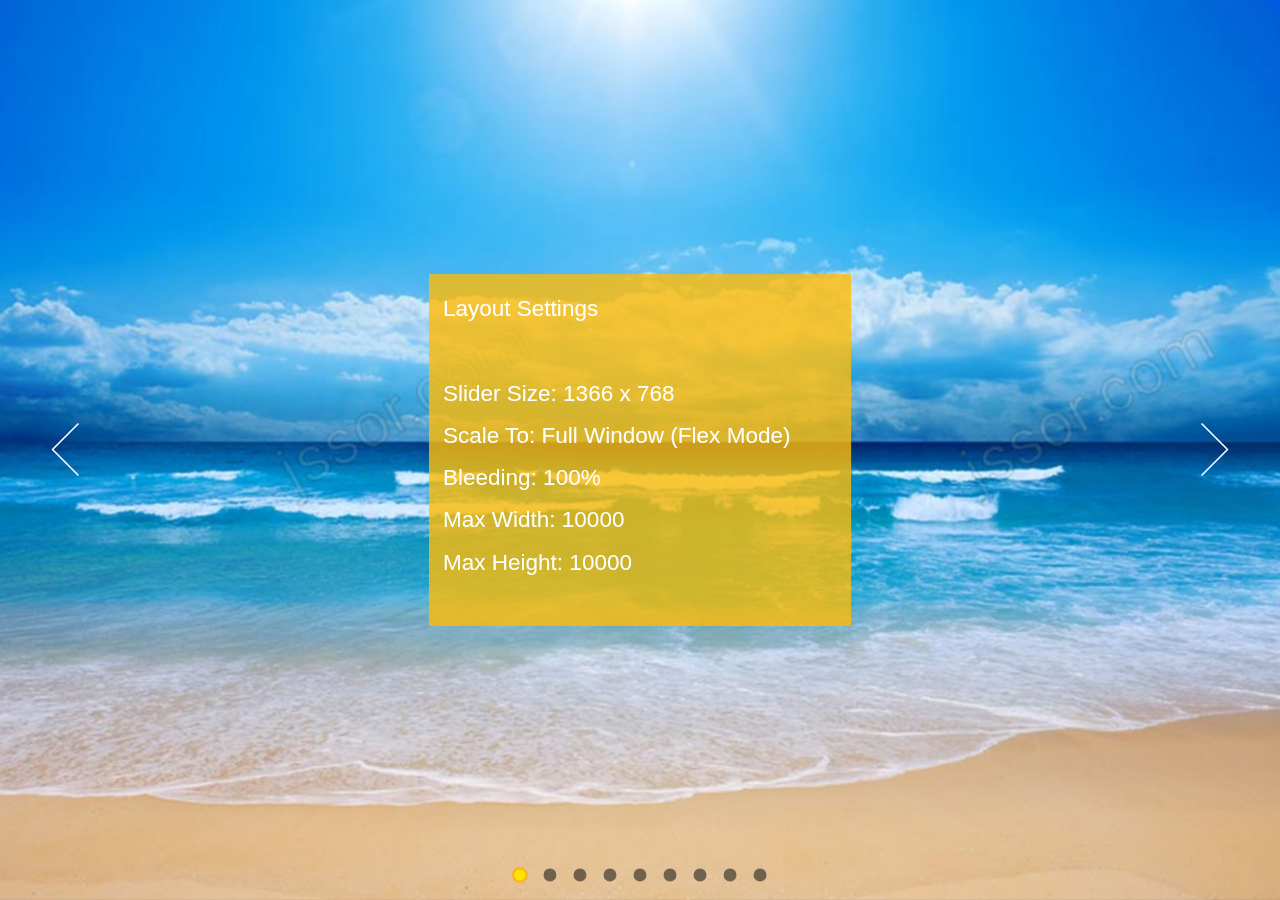
<file: jssor.slider/demos-jquery/full-window-for-pc.html>
﻿<!DOCTYPE html>
<html xmlns="http://www.w3.org/1999/xhtml">
<head>
    <meta name="viewport" content="width=device-width, initial-scale=1" />
    <title>Full Window Slider - PC - Jssor Slider</title>
</head>
<body style="margin:0;padding:0;font-family: -apple-system, BlinkMacSystemFont, 'Segoe UI', Helvetica, Arial, sans-serif, 'Apple Color Emoji', 'Segoe UI Emoji', 'Segoe UI Symbol'; background-color: #262626;">
    
    <!-- #region Jssor Slider Begin -->
    <!-- Generator: Jssor Slider Maker -->
    <!-- Source: https://www.jssor.com -->
    <script type="text/javascript" src="../js/jquery-1.9.1.min.js"></script>
    <script type="text/javascript" src="../js/jssor.slider.min.js"></script>
    <script type="text/javascript">
        jQuery(document).ready(function ($) {

            var jssor_1_options = {
              $AutoPlay: 0,
              $Idle: 2000,
              $SlideEasing: $Jease$.$InOutSine,
              $DragOrientation: 3,
              $ArrowNavigatorOptions: {
                $Class: $JssorArrowNavigator$
              },
              $BulletNavigatorOptions: {
                $Class: $JssorBulletNavigator$
              }
            };

            var jssor_1_slider = new $JssorSlider$("jssor_1", jssor_1_options);

            //make sure to clear margin of the slider container element
            jssor_1_slider.$Elmt.style.margin = "";

            /*#region responsive code begin*/

            /*
                parameters to scale jssor slider to fill a container

                MAX_WIDTH
                    prevent slider from scaling too wide
                MAX_HEIGHT
                    prevent slider from scaling too high, default value is original height
                MAX_BLEEDING
                    prevent slider from bleeding outside too much, default value is 1
                    0: contain mode, allow up to 0% to bleed outside, the slider will be all inside container
                    1: cover mode, allow up to 100% to bleed outside, the slider will cover full area of container
                    0.1: flex mode, allow up to 10% to bleed outside, this is better way to make full window slider, especially for mobile devices
            */

            var MAX_WIDTH = 10000;
            var MAX_HEIGHT = 10000;
            var MAX_BLEEDING = 1;

            function ScaleSlider() {
                var containerElement = jssor_1_slider.$Elmt.parentNode;
                var containerWidth = containerElement.clientWidth;

                if (containerWidth) {
                    var originalWidth = jssor_1_slider.$OriginalWidth();
                    var originalHeight = jssor_1_slider.$OriginalHeight();

                    var containerHeight = containerElement.clientHeight || originalHeight;

                    var expectedWidth = Math.min(MAX_WIDTH || containerWidth, containerWidth);
                    var expectedHeight = Math.min(MAX_HEIGHT || containerHeight, containerHeight);

                    //constrain bullets, arrows inside slider area, it's optional, remove it if not necessary
                    //if (MAX_BLEEDING >= 0 && MAX_BLEEDING < 1) {
                    //    var widthRatio = expectedWidth / originalWidth;
                    //    var heightRatio = expectedHeight / originalHeight;
                    //    var maxScaleRatio = Math.max(widthRatio, heightRatio);
                    //    var minScaleRatio = Math.min(widthRatio, heightRatio);

                    //    maxScaleRatio = Math.min(maxScaleRatio / minScaleRatio, 1 / (1 - MAX_BLEEDING)) * minScaleRatio;
                    //    expectedWidth = Math.min(expectedWidth, originalWidth * maxScaleRatio);
                    //    expectedHeight = Math.min(expectedHeight, originalHeight * maxScaleRatio);
                    //}

                    //scale the slider to expected size
                    jssor_1_slider.$ScaleSize(expectedWidth, expectedHeight, MAX_BLEEDING);

                    //position slider at center in vertical orientation
                    jssor_1_slider.$Elmt.style.top = ((containerHeight - expectedHeight) / 2) + "px";

                    //position slider at center in horizontal orientation
                    jssor_1_slider.$Elmt.style.left = ((containerWidth - expectedWidth) / 2) + "px";
                }
                else {
                    window.setTimeout(ScaleSlider, 30);
                }
            }

            function OnOrientationChange() {
                ScaleSlider();
                window.setTimeout(ScaleSlider, 800);
            }

            ScaleSlider();

            $(window).bind("load", ScaleSlider);
            $(window).bind("resize", ScaleSlider);
            $(window).bind("orientationchange", OnOrientationChange);
            /*#endregion responsive code end*/
        });
    </script>
    <style>
        html, body {
            position:absolute;
            margin: 0;
            padding: 0;
            top: 0;
            left: 0;
            width: 100%;
            height: 100%;
        }


        /* jssor slider loading skin spin css */
        .jssorl-009-spin img {
            animation-name: jssorl-009-spin;
            animation-duration: 1.6s;
            animation-iteration-count: infinite;
            animation-timing-function: linear;
        }

        @keyframes jssorl-009-spin {
            from {
                transform: rotate(0deg);
            }

            to {
                transform: rotate(360deg);
            }
        }


        .jssorb064 {position:absolute;}
        .jssorb064 .i {position:absolute;cursor:pointer;}
        .jssorb064 .i .b {fill:#000;fill-opacity:.5;stroke:#fff;stroke-width:400;stroke-miterlimit:10;stroke-opacity:0.5;}
        .jssorb064 .i:hover .b {fill-opacity:.8;}
        .jssorb064 .iav .b {fill:#ffe200;fill-opacity:1;stroke:#ffaa00;stroke-opacity:.7;stroke-width:2000;}
        .jssorb064 .iav:hover .b {fill-opacity:.6;}
        .jssorb064 .i.idn {opacity:.3;}

        .jssora051 {display:block;position:absolute;cursor:pointer;}
        .jssora051 .a {fill:none;stroke:#fff;stroke-width:360;stroke-miterlimit:10;}
        .jssora051:hover {opacity:.8;}
        .jssora051.jssora051dn {opacity:.5;}
        .jssora051.jssora051ds {opacity:.3;pointer-events:none;}
    </style>
    <div style="position:relative;top:0;left:0;width:100%;height:100%;overflow:hidden;">
        <div id="jssor_1" style="position:relative;margin:0 auto;top:0px;left:0px;width:960px;height:640px;overflow:hidden;visibility:hidden;">
            <!-- Loading Screen -->
            <div data-u="loading" class="jssorl-009-spin" style="position:absolute;top:0px;left:0px;width:100%;height:100%;text-align:center;background-color:rgba(0,0,0,0.7);">
                <img style="margin-top:-19px;position:relative;top:50%;width:38px;height:38px;" src="../svg/loading/static-svg/spin.svg" />
            </div>
            <div data-u="slides" style="cursor:default;position:relative;top:0px;left:0px;width:960px;height:640px;overflow:hidden;">
                <div>
                    <img data-u="image" src="../img/gallery/960x640/001.jpg" />
                    <div style="position:absolute;top:195px;left:330px;width:300px;height:250px;z-index:0;background-color:rgba(255,188,5,0.8);font-size:16px;color:#ffffff;line-height:30px;text-align:left;padding:10px;box-sizing:border-box;">Layout Settings <br /><br />
                        Slider Size: 1366 x 768<br />
                        Scale To: Full Window (Flex Mode) <br />
                        Bleeding: 100% <br />
                        Max Width: 10000<br />
                        Max Height: 10000
                    </div>
                </div>
                <div>
                    <img data-u="image" src="../img/gallery/960x640/002.jpg" />
                </div>
                <div>
                    <img data-u="image" src="../img/gallery/960x640/003.jpg" />
                </div>
                <div>
                    <img data-u="image" src="../img/gallery/960x640/004.jpg" />
                </div>
                <div>
                    <img data-u="image" src="../img/gallery/960x640/005.jpg" />
                </div>
                <div>
                    <img data-u="image" src="../img/gallery/960x640/006.jpg" />
                </div>
                <div>
                    <img data-u="image" src="../img/gallery/960x640/007.jpg" />
                </div>
                <div>
                    <img data-u="image" src="../img/gallery/960x640/008.jpg" />
                </div>
                <div style="background-color:#ff7c28;">
                    <div style="position:absolute;top:50px;left:50px;width:450px;height:62px;z-index:0;font-size:16px;color:#000000;line-height:24px;text-align:left;padding:5px;box-sizing:border-box;">Photos in this slider are to demostrate jssor slider,<br />
                        which are not licensed for any other purpose.
                    </div>
                </div>
            </div>
            <!-- Bullet Navigator -->
            <div data-u="navigator" class="jssorb064" style="position:absolute;bottom:12px;right:12px;" data-autocenter="1" data-scale="0.5" data-scale-bottom="0.75">
                <div data-u="prototype" class="i" style="width:16px;height:16px;">
                    <svg viewBox="0 0 16000 16000" style="position:absolute;top:0;left:0;width:100%;height:100%;">
                        <circle class="b" cx="8000" cy="8000" r="5800"></circle>
                    </svg>
                </div>
            </div>
            <!-- Arrow Navigator -->
            <div data-u="arrowleft" class="jssora051" style="width:55px;height:55px;top:0px;left:25px;" data-autocenter="2" data-scale="0.75" data-scale-left="0.75">
                <svg viewBox="0 0 16000 16000" style="position:absolute;top:0;left:0;width:100%;height:100%;">
                    <polyline class="a" points="11040,1920 4960,8000 11040,14080 "></polyline>
                </svg>
            </div>
            <div data-u="arrowright" class="jssora051" style="width:55px;height:55px;top:0px;right:25px;" data-autocenter="2" data-scale="0.75" data-scale-right="0.75">
                <svg viewBox="0 0 16000 16000" style="position:absolute;top:0;left:0;width:100%;height:100%;">
                    <polyline class="a" points="4960,1920 11040,8000 4960,14080 "></polyline>
                </svg>
            </div>
        </div>
    </div>
    <!-- #endregion Jssor Slider End -->
</body>
</html>
</file>
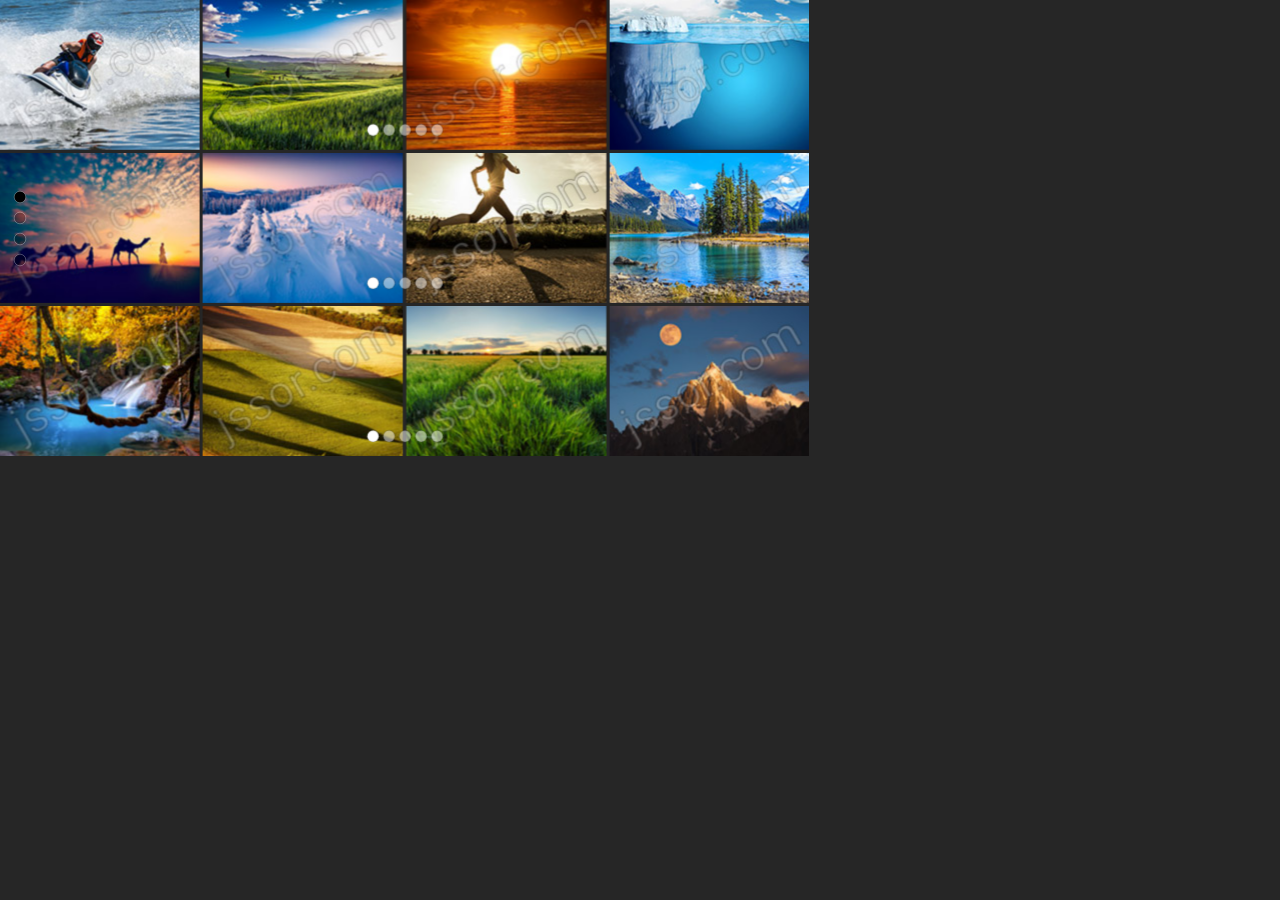
<file: jssor.slider/demos-jquery/grid-slider.html>
﻿<!DOCTYPE html>
<html>
<head>
    <meta charset="utf-8">
    <meta name="viewport" content="width=device-width, initial-scale=1.0">
    <title>Grid Slider - Jssor Slider</title>
</head>
<body style="margin:0;padding:0;font-family: -apple-system, BlinkMacSystemFont, 'Segoe UI', Helvetica, Arial, sans-serif, 'Apple Color Emoji', 'Segoe UI Emoji', 'Segoe UI Symbol'; background-color: #262626;">

    <!-- Jssor Slider Begin -->

    <script type="text/javascript" src="../js/jquery-1.9.1.min.js"></script>
    <script type="text/javascript" src="../js/jssor.slider.min.js"></script>

    <script>

        jQuery(document).ready(function ($) {

            var nestedSliders = [];

            $.each(["sliderh1_container", "sliderh2_container", "sliderh3_container", "sliderh4_container"], function (index, value) {

                var sliderhOptions = {
                    $PauseOnHover: 1,                               //[Optional] Whether to pause when mouse over if a slider is auto playing, 0 no pause, 1 pause for desktop, 2 pause for touch device, 3 pause for desktop and touch device, 4 freeze for desktop, 8 freeze for touch device, 12 freeze for desktop and touch device, default value is 1
                    $AutoPlaySteps: 4,                                  //[Optional] Steps to go for each navigation request (this options applys only when slideshow disabled), the default value is 1
                    $SlideDuration: 300,                                //[Optional] Specifies default duration (swipe) for slide in milliseconds, default value is 500
                    $MinDragOffsetToSlide: 20,                          //[Optional] Minimum drag offset to trigger slide, default value is 20
                    $SlideWidth: 200,                                   //[Optional] Width of every slide in pixels, default value is width of 'slides' container
                    //$SlideHeight: 150,                                //[Optional] Height of every slide in pixels, default value is height of 'slides' container
                    $SlideSpacing: 3, 					                //[Optional] Space between each slide in pixels, default value is 0
                    $Align: 0,                              //[Optional] The offset position to park slide (this options applys only when slideshow disabled), default value is 0.
                    $UISearchMode: 0,                                   //[Optional] The way (0 parellel, 1 recursive, default value is 1) to search UI components (slides container, loading screen, navigator container, arrow navigator container, thumbnail navigator container etc).

                    $BulletNavigatorOptions: {                                //[Optional] Options to specify and enable navigator or not
                        $Class: $JssorBulletNavigator$,                       //[Required] Class to create navigator instance
                        $ChanceToShow: 2,                               //[Required] 0 Never, 1 Mouse Over, 2 Always
                        $Steps: 1,                                      //[Optional] Steps to go for each navigation request, default value is 1
                        $Rows: 1,                                      //[Optional] Specify lanes to arrange items, default value is 1
                        $SpacingX: 0,                                   //[Optional] Horizontal space between each item in pixel, default value is 0
                        $SpacingY: 0,                                   //[Optional] Vertical space between each item in pixel, default value is 0
                        $Orientation: 1                                 //[Optional] The orientation of the navigator, 1 horizontal, 2 vertical, default value is 1
                    }
                };
                var jssor_sliderh = new $JssorSlider$(value, sliderhOptions);

                nestedSliders.push(jssor_sliderh);
            });

            var options = {
                $AutoPlay: 0,                                    //[Optional] Auto play or not, to enable slideshow, this option must be set to greater than 0. Default value is 0. 0: no auto play, 1: continuously, 2: stop at last slide, 4: stop on click, 8: stop on user navigation (by arrow/bullet/thumbnail/drag/arrow key navigation)
                $AutoPlaySteps: 1,                                  //[Optional] Steps to go for each navigation request (this options applys only when slideshow disabled), the default value is 1
                $Idle: 4000,                            //[Optional] Interval (in milliseconds) to go for next slide since the previous stopped if the slider is auto playing, default value is 3000
                $PauseOnHover: 1,                               //[Optional] Whether to pause when mouse over if a slider is auto playing, 0 no pause, 1 pause for desktop, 2 pause for touch device, 3 pause for desktop and touch device, 4 freeze for desktop, 8 freeze for touch device, 12 freeze for desktop and touch device, default value is 1

                $ArrowKeyNavigation: 1,   			            //[Optional] Steps to go for each navigation request by pressing arrow key, default value is 1.
                $SlideDuration: 300,                                //[Optional] Specifies default duration (swipe) for slide in milliseconds, default value is 500
                $MinDragOffsetToSlide: 80,                          //[Optional] Minimum drag offset to trigger slide, default value is 20
                //$SlideWidth: 600,                                 //[Optional] Width of every slide in pixels, default value is width of 'slides' container
                $SlideHeight: 150,                                //[Optional] Height of every slide in pixels, default value is height of 'slides' container
                $SlideSpacing: 3, 					                //[Optional] Space between each slide in pixels, default value is 0
                $Align: 0,                                //[Optional] The offset position to park slide (this options applys only when slideshow disabled), default value is 0.
                $UISearchMode: 0,                                   //[Optional] The way (0 parellel, 1 recursive, default value is 1) to search UI components (slides container, loading screen, navigator container, arrow navigator container, thumbnail navigator container etc).
                $PlayOrientation: 2,                                //[Optional] Orientation to play slide (for auto play, navigation), 1 horizental, 2 vertical, 5 horizental reverse, 6 vertical reverse, default value is 1
                $DragOrientation: 2,                                //[Optional] Orientation to drag slide, 0 no drag, 1 horizental, 2 vertical, 3 either, default value is 1 (Note that the $DragOrientation should be the same as $PlayOrientation when $Cols is greater than 1, or parking position is not 0),

                $BulletNavigatorOptions: {                                //[Optional] Options to specify and enable navigator or not
                    $Class: $JssorBulletNavigator$,                       //[Required] Class to create navigator instance
                    $ChanceToShow: 2,                               //[Required] 0 Never, 1 Mouse Over, 2 Always
                    $SpacingY: 5,                                   //[Optional] Vertical space between each item in pixel, default value is 0
                    $Orientation: 2                                 //[Optional] The orientation of the navigator, 1 horizontal, 2 vertical, default value is 1
                }
            };
            var jssor_slider1 = new $JssorSlider$("slider1_container", options);

            /*#region responsive code begin*/
            //you can remove responsive code if you don't want the slider scales while window resizing
            function ScaleSlider() {
                var parentWidth = jssor_slider1.$Elmt.parentNode.clientWidth;
                if (parentWidth) {
                    var sliderWidth = parentWidth;

                    //keep the slider width no more than 809
                    sliderWidth = Math.min(sliderWidth, 809);

                    jssor_slider1.$ScaleWidth(sliderWidth);
                }
                else
                    window.setTimeout(ScaleSlider, 30);
            }
            ScaleSlider();
        
            $(window).bind("load", ScaleSlider);
            $(window).bind("resize", ScaleSlider);
            $(window).bind("orientationchange", ScaleSlider);
            /*#endregion responsive code end*/
        });
    </script>

    <style>
        .jssorb051 .i {
            position: absolute;
            cursor: pointer;
        }

            .jssorb051 .i .b {
                fill: #fff;
                fill-opacity: 0.5;
                stroke: #000;
                stroke-width: 400;
                stroke-miterlimit: 10;
                stroke-opacity: 0.5;
            }

            .jssorb051 .i:hover .b {
                fill-opacity: .7;
            }

        .jssorb051 .iav .b {
            fill-opacity: 1;
        }

        .jssorb051 .i.idn {
            opacity: .3;
        }
    </style>

    <div id="slider1_container" style="position: relative; top: 0px; left: 0px; width: 809px; height: 456px; overflow: hidden; ">
        <!-- Slides Container -->
        <div data-u="slides" style="position: absolute; left: 0px; top: 0px; width: 809px; height: 456px;
                overflow: hidden;">
            <div>
                <div id="sliderh1_container" style="position: relative; top: 0px; left: 0px; width: 809px;
                        height: 150px;">

                    <!-- Slides Container -->
                    <div data-u="slides" style="position: absolute; left: 0px; top: 0px; width: 809px; height: 150px;
                            overflow: hidden;">
                        <div><img data-u="image" src="../img/gallery/200x150/001.jpg" /></div>
                        <div><img data-u="image" src="../img/gallery/200x150/002.jpg" /></div>
                        <div><img data-u="image" src="../img/gallery/200x150/003.jpg" /></div>
                        <div><img data-u="image" src="../img/gallery/200x150/004.jpg" /></div>
                        <div><img data-u="image" src="../img/gallery/200x150/005.jpg" /></div>
                    </div>

                    <!--#region Bullet Navigator Skin Begin -->
                    <!-- Help: https://www.jssor.com/development/slider-with-bullet-navigator.html -->
                    <div data-u="navigator" class="jssorb051" style="position:absolute;bottom:12px;right:12px;" data-autocenter="1" data-scale="0.5" data-scale-bottom="0.75">
                        <div data-u="prototype" class="i" style="width:16px;height:16px;">
                            <svg viewBox="0 0 16000 16000" style="position:absolute;top:0;left:0;width:100%;height:100%;">
                                <circle class="b" cx="8000" cy="8000" r="5800"></circle>
                            </svg>
                        </div>
                    </div>
                    <!--#endregion Bullet Navigator Skin End -->
                </div>
            </div>
            <div>
                <div id="sliderh2_container" style="position: relative; top: 0px; left: 0px; width: 809px;
                        height: 150px;">
                    <!-- Slides Container -->
                    <div data-u="slides" style="position: absolute; left: 0px; top: 0px; width: 809px; height: 150px;
                            overflow: hidden;">
                        <div><img data-u="image" src="../img/gallery/200x150/010.jpg" /></div>
                        <div><img data-u="image" src="../img/gallery/200x150/011.jpg" /></div>
                        <div><img data-u="image" src="../img/gallery/200x150/012.jpg" /></div>
                        <div><img data-u="image" src="../img/gallery/200x150/013.jpg" /></div>
                        <div><img data-u="image" src="../img/gallery/200x150/014.jpg" /></div>
                    </div>

                    <!--#region Bullet Navigator Skin Begin -->
                    <!-- Help: https://www.jssor.com/development/slider-with-bullet-navigator.html -->
                    <div data-u="navigator" class="jssorb051" style="position:absolute;bottom:12px;right:12px;" data-autocenter="1" data-scale="0.5" data-scale-bottom="0.75">
                        <div data-u="prototype" class="i" style="width:16px;height:16px;">
                            <svg viewBox="0 0 16000 16000" style="position:absolute;top:0;left:0;width:100%;height:100%;">
                                <circle class="b" cx="8000" cy="8000" r="5800"></circle>
                            </svg>
                        </div>
                    </div>
                    <!--#endregion Bullet Navigator Skin End -->
                </div>
            </div>
            <div>
                <div id="sliderh3_container" style="position: relative; top: 0px; left: 0px; width: 809px;
                        height: 150px;">
                    <!-- Slides Container -->
                    <div data-u="slides" style="position: absolute; left: 0px; top: 0px; width: 809px; height: 150px;
                            overflow: hidden;">
                        <div><img data-u="image" src="../img/gallery/200x150/020.jpg" /></div>
                        <div><img data-u="image" src="../img/gallery/200x150/021.jpg" /></div>
                        <div><img data-u="image" src="../img/gallery/200x150/022.jpg" /></div>
                        <div><img data-u="image" src="../img/gallery/200x150/023.jpg" /></div>
                        <div><img data-u="image" src="../img/gallery/200x150/024.jpg" /></div>
                    </div>

                    <!--#region Bullet Navigator Skin Begin -->
                    <!-- Help: https://www.jssor.com/development/slider-with-bullet-navigator.html -->
                    <div data-u="navigator" class="jssorb051" style="position:absolute;bottom:12px;right:12px;" data-autocenter="1" data-scale="0.5" data-scale-bottom="0.75">
                        <div data-u="prototype" class="i" style="width:16px;height:16px;">
                            <svg viewBox="0 0 16000 16000" style="position:absolute;top:0;left:0;width:100%;height:100%;">
                                <circle class="b" cx="8000" cy="8000" r="5800"></circle>
                            </svg>
                        </div>
                    </div>
                    <!--#endregion Bullet Navigator Skin End -->
                </div>
            </div>
            <div>
                <div id="sliderh4_container" style="position: relative; top: 0px; left: 0px; width: 809px;
                        height: 150px;">

                    <div data-u="slides" style="position: absolute; left: 0px; top: 0px; width: 809px; height: 150px;
                            overflow: hidden;">
                        <div><img data-u="image" src="../img/gallery/200x150/015.jpg" /></div>
                        <div><img data-u="image" src="../img/gallery/200x150/016.jpg" /></div>
                        <div><img data-u="image" src="../img/gallery/200x150/017.jpg" /></div>
                        <div><img data-u="image" src="../img/gallery/200x150/018.jpg" /></div>
                        <div><img data-u="image" src="../img/gallery/200x150/019.jpg" /></div>
                    </div>

                    <!--#region Bullet Navigator Skin Begin -->
                    <!-- Help: https://www.jssor.com/development/slider-with-bullet-navigator.html -->
                    <div data-u="navigator" class="jssorb051" style="position:absolute;bottom:12px;right:12px;" data-autocenter="1" data-scale="0.5" data-scale-bottom="0.75">
                        <div data-u="prototype" class="i" style="width:16px;height:16px;">
                            <svg viewBox="0 0 16000 16000" style="position:absolute;top:0;left:0;width:100%;height:100%;">
                                <circle class="b" cx="8000" cy="8000" r="5800"></circle>
                            </svg>
                        </div>
                    </div>
                    <!--#endregion Bullet Navigator Skin End -->
                </div>
            </div>
        </div>

        <!--#region Bullet Navigator Skin Begin -->
        <!-- Help: https://www.jssor.com/development/slider-with-bullet-navigator.html -->
        <style>
            .jssorb052 .i {
                position: absolute;
                cursor: pointer;
            }

                .jssorb052 .i .b {
                    fill: #000;
                    fill-opacity: 0.3;
                    stroke: #fff;
                    stroke-width: 400;
                    stroke-miterlimit: 10;
                    stroke-opacity: 0.7;
                }

                .jssorb052 .i:hover .b {
                    fill-opacity: .7;
                }

            .jssorb052 .iav .b {
                fill-opacity: 1;
            }

            .jssorb052 .i.idn {
                opacity: .3;
            }
        </style>
        <div data-u="navigator" class="jssorb052" style="position:absolute;top:0px;left:12px;" data-autocenter="2" data-scale="0.5" data-scale-bottom="0.75">
            <div data-u="prototype" class="i" style="width:16px;height:16px;">
                <svg viewBox="0 0 16000 16000" style="position:absolute;top:0;left:0;width:100%;height:100%;">
                    <circle class="b" cx="8000" cy="8000" r="5800"></circle>
                </svg>
            </div>
        </div>
        <!--#endregion Bullet Navigator Skin End -->

    </div>
    <!-- Jssor Slider End -->
</body>
</html>
</file>
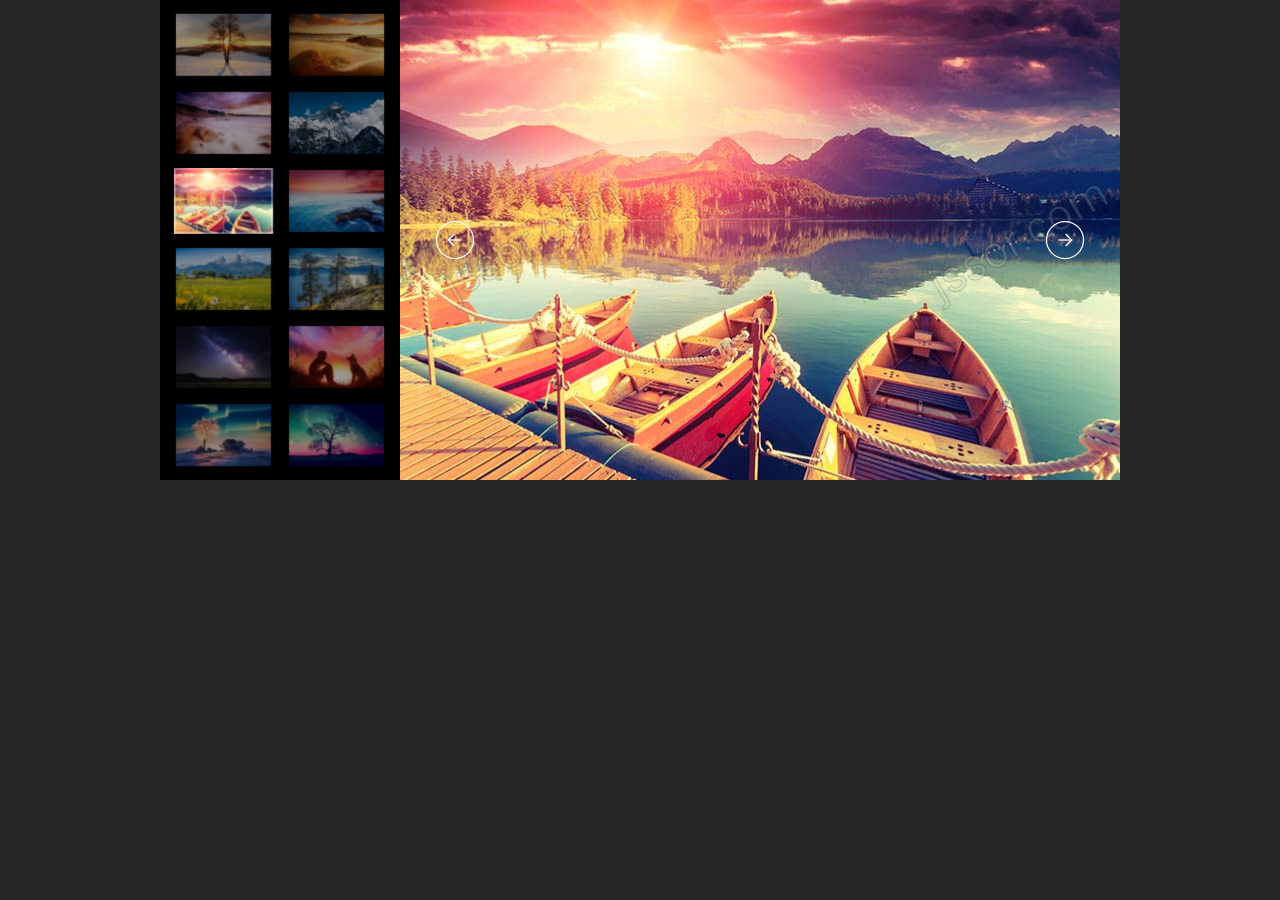
<file: jssor.slider/demos-jquery/image-gallery-with-vertical-thumbnail.html>
﻿<!DOCTYPE html>
<html xmlns="http://www.w3.org/1999/xhtml">
<head>
    <meta name="viewport" content="width=device-width, initial-scale=1" />
    <title>Image Gallery with Vertical Thumbnail - Jssor Slider</title>
</head>
<body style="margin:0;padding:0;font-family: -apple-system, BlinkMacSystemFont, 'Segoe UI', Helvetica, Arial, sans-serif, 'Apple Color Emoji', 'Segoe UI Emoji', 'Segoe UI Symbol'; background-color: #262626;">

    <!-- #region Jssor Slider Begin -->
    <!-- Generator: Jssor Slider Maker -->
    <!-- Source: https://www.jssor.com -->
    <script type="text/javascript" src="../js/jquery-1.9.1.min.js"></script>
    <script type="text/javascript" src="../js/jssor.slider.min.js"></script>
    <script type="text/javascript">
        jQuery(document).ready(function ($) {

            var jssor_1_SlideshowTransitions = [
              {$Duration:1200,$Zoom:1,$Easing:{$Zoom:$Jease$.$InCubic,$Opacity:$Jease$.$OutQuad},$Opacity:2},
              {$Duration:1000,$Zoom:11,$SlideOut:true,$Easing:{$Zoom:$Jease$.$InExpo,$Opacity:$Jease$.$Linear},$Opacity:2},
              {$Duration:1200,$Zoom:1,$Rotate:1,$During:{$Zoom:[0.2,0.8],$Rotate:[0.2,0.8]},$Easing:{$Zoom:$Jease$.$Swing,$Opacity:$Jease$.$Linear,$Rotate:$Jease$.$Swing},$Opacity:2,$Round:{$Rotate:0.5}},
              {$Duration:1000,$Zoom:11,$Rotate:1,$SlideOut:true,$Easing:{$Zoom:$Jease$.$InExpo,$Opacity:$Jease$.$Linear,$Rotate:$Jease$.$InExpo},$Opacity:2,$Round:{$Rotate:0.8}},
              {$Duration:1200,x:0.5,$Cols:2,$Zoom:1,$Assembly:2049,$ChessMode:{$Column:15},$Easing:{$Left:$Jease$.$InCubic,$Zoom:$Jease$.$InCubic,$Opacity:$Jease$.$Linear},$Opacity:2},
              {$Duration:1200,x:4,$Cols:2,$Zoom:11,$SlideOut:true,$Assembly:2049,$ChessMode:{$Column:15},$Easing:{$Left:$Jease$.$InExpo,$Zoom:$Jease$.$InExpo,$Opacity:$Jease$.$Linear},$Opacity:2},
              {$Duration:1200,x:0.6,$Zoom:1,$Rotate:1,$During:{$Left:[0.2,0.8],$Zoom:[0.2,0.8],$Rotate:[0.2,0.8]},$Easing:$Jease$.$Swing,$Opacity:2,$Round:{$Rotate:0.5}},
              {$Duration:1000,x:-4,$Zoom:11,$Rotate:1,$SlideOut:true,$Easing:{$Left:$Jease$.$InExpo,$Zoom:$Jease$.$InExpo,$Opacity:$Jease$.$Linear,$Rotate:$Jease$.$InExpo},$Opacity:2,$Round:{$Rotate:0.8}},
              {$Duration:1200,x:-0.6,$Zoom:1,$Rotate:1,$During:{$Left:[0.2,0.8],$Zoom:[0.2,0.8],$Rotate:[0.2,0.8]},$Easing:$Jease$.$Swing,$Opacity:2,$Round:{$Rotate:0.5}},
              {$Duration:1000,x:4,$Zoom:11,$Rotate:1,$SlideOut:true,$Easing:{$Left:$Jease$.$InExpo,$Zoom:$Jease$.$InExpo,$Opacity:$Jease$.$Linear,$Rotate:$Jease$.$InExpo},$Opacity:2,$Round:{$Rotate:0.8}},
              {$Duration:1200,x:0.5,y:0.3,$Cols:2,$Zoom:1,$Rotate:1,$Assembly:2049,$ChessMode:{$Column:15},$Easing:{$Left:$Jease$.$InCubic,$Top:$Jease$.$InCubic,$Zoom:$Jease$.$InCubic,$Opacity:$Jease$.$OutQuad,$Rotate:$Jease$.$InCubic},$Opacity:2,$Round:{$Rotate:0.7}},
              {$Duration:1000,x:0.5,y:0.3,$Cols:2,$Zoom:1,$Rotate:1,$SlideOut:true,$Assembly:2049,$ChessMode:{$Column:15},$Easing:{$Left:$Jease$.$InExpo,$Top:$Jease$.$InExpo,$Zoom:$Jease$.$InExpo,$Opacity:$Jease$.$Linear,$Rotate:$Jease$.$InExpo},$Opacity:2,$Round:{$Rotate:0.7}},
              {$Duration:1200,x:-4,y:2,$Rows:2,$Zoom:11,$Rotate:1,$Assembly:2049,$ChessMode:{$Row:28},$Easing:{$Left:$Jease$.$InCubic,$Top:$Jease$.$InCubic,$Zoom:$Jease$.$InCubic,$Opacity:$Jease$.$OutQuad,$Rotate:$Jease$.$InCubic},$Opacity:2,$Round:{$Rotate:0.7}},
              {$Duration:1200,x:1,y:2,$Cols:2,$Zoom:11,$Rotate:1,$Assembly:2049,$ChessMode:{$Column:19},$Easing:{$Left:$Jease$.$InCubic,$Top:$Jease$.$InCubic,$Zoom:$Jease$.$InCubic,$Opacity:$Jease$.$OutQuad,$Rotate:$Jease$.$InCubic},$Opacity:2,$Round:{$Rotate:0.8}}
            ];

            var jssor_1_options = {
              $AutoPlay: 1,
              $SlideshowOptions: {
                $Class: $JssorSlideshowRunner$,
                $Transitions: jssor_1_SlideshowTransitions,
                $TransitionsOrder: 1
              },
              $ArrowNavigatorOptions: {
                $Class: $JssorArrowNavigator$
              },
              $ThumbnailNavigatorOptions: {
                $Class: $JssorThumbnailNavigator$,
                $Rows: 2,
                $SpacingX: 14,
                $SpacingY: 12,
                $Orientation: 2,
                $Align: 156
              }
            };

            var jssor_1_slider = new $JssorSlider$("jssor_1", jssor_1_options);

            /*#region responsive code begin*/

            var MAX_WIDTH = 960;

            function ScaleSlider() {
                var containerElement = jssor_1_slider.$Elmt.parentNode;
                var containerWidth = containerElement.clientWidth;

                if (containerWidth) {

                    var expectedWidth = Math.min(MAX_WIDTH || containerWidth, containerWidth);

                    jssor_1_slider.$ScaleWidth(expectedWidth);
                }
                else {
                    window.setTimeout(ScaleSlider, 30);
                }
            }

            ScaleSlider();

            $(window).bind("load", ScaleSlider);
            $(window).bind("resize", ScaleSlider);
            $(window).bind("orientationchange", ScaleSlider);
            /*#endregion responsive code end*/
        });
    </script>
    <style>
        /* jssor slider loading skin spin css */
        .jssorl-009-spin img {
            animation-name: jssorl-009-spin;
            animation-duration: 1.6s;
            animation-iteration-count: infinite;
            animation-timing-function: linear;
        }

        @keyframes jssorl-009-spin {
            from {
                transform: rotate(0deg);
            }

            to {
                transform: rotate(360deg);
            }
        }


        .jssora093 {display:block;position:absolute;cursor:pointer;}
        .jssora093 .c {fill:none;stroke:#fff;stroke-width:400;stroke-miterlimit:10;}
        .jssora093 .a {fill:none;stroke:#fff;stroke-width:400;stroke-miterlimit:10;}
        .jssora093:hover {opacity:.8;}
        .jssora093.jssora093dn {opacity:.6;}
        .jssora093.jssora093ds {opacity:.3;pointer-events:none;}

        .jssort101 .p {position: absolute;top:0;left:0;box-sizing:border-box;background:#000;}
        .jssort101 .p .cv {position:relative;top:0;left:0;width:100%;height:100%;border:2px solid #000;box-sizing:border-box;z-index:1;}
        .jssort101 .a {fill:none;stroke:#fff;stroke-width:400;stroke-miterlimit:10;visibility:hidden;}
        .jssort101 .p:hover .cv, .jssort101 .p.pdn .cv {border:none;border-color:transparent;}
        .jssort101 .p:hover{padding:2px;}
        .jssort101 .p:hover .cv {background-color:rgba(0,0,0,6);opacity:.35;}
        .jssort101 .p:hover.pdn{padding:0;}
        .jssort101 .p:hover.pdn .cv {border:2px solid #fff;background:none;opacity:.35;}
        .jssort101 .pav .cv {border-color:#fff;opacity:.35;}
        .jssort101 .pav .a, .jssort101 .p:hover .a {visibility:visible;}
        .jssort101 .t {position:absolute;top:0;left:0;width:100%;height:100%;border:none;opacity:.6;}
        .jssort101 .pav .t, .jssort101 .p:hover .t{opacity:1;}
    </style>
    <div id="jssor_1" style="position:relative;margin:0 auto;top:0px;left:0px;width:960px;height:480px;overflow:hidden;visibility:hidden;background-color:#24262e;">
        <!-- Loading Screen -->
        <div data-u="loading" class="jssorl-009-spin" style="position:absolute;top:0px;left:0px;width:100%;height:100%;text-align:center;background-color:rgba(0,0,0,0.7);">
            <img style="margin-top:-19px;position:relative;top:50%;width:38px;height:38px;" src="../svg/loading/static-svg/spin.svg" />
        </div>
        <div data-u="slides" style="cursor:default;position:relative;top:0px;left:240px;width:720px;height:480px;overflow:hidden;">
            <div>
                <img data-u="image" src="../img/gallery/720x480/004.jpg" />
                <img data-u="thumb" src="../img/gallery/720x480/004-s99x66.jpg" />
            </div>
            <div>
                <img data-u="image" src="../img/gallery/720x480/005.jpg" />
                <img data-u="thumb" src="../img/gallery/720x480/005-s99x66.jpg" />
            </div>
            <div>
                <img data-u="image" src="../img/gallery/720x480/006.jpg" />
                <img data-u="thumb" src="../img/gallery/720x480/006-s99x66.jpg" />
            </div>
            <div>
                <img data-u="image" src="../img/gallery/720x480/007.jpg" />
                <img data-u="thumb" src="../img/gallery/720x480/007-s99x66.jpg" />
            </div>
            <div>
                <img data-u="image" src="../img/gallery/720x480/008.jpg" />
                <img data-u="thumb" src="../img/gallery/720x480/008-s99x66.jpg" />
            </div>
            <div>
                <img data-u="image" src="../img/gallery/720x480/009.jpg" />
                <img data-u="thumb" src="../img/gallery/720x480/009-s99x66.jpg" />
            </div>
            <div>
                <img data-u="image" src="../img/gallery/720x480/010.jpg" />
                <img data-u="thumb" src="../img/gallery/720x480/010-s99x66.jpg" />
            </div>
            <div>
                <img data-u="image" src="../img/gallery/720x480/013.jpg" />
                <img data-u="thumb" src="../img/gallery/720x480/013-s99x66.jpg" />
            </div>
            <div>
                <img data-u="image" src="../img/gallery/720x480/014.jpg" />
                <img data-u="thumb" src="../img/gallery/720x480/014-s99x66.jpg" />
            </div>
            <div>
                <img data-u="image" src="../img/gallery/720x480/015.jpg" />
                <img data-u="thumb" src="../img/gallery/720x480/015-s99x66.jpg" />
            </div>
            <div>
                <img data-u="image" src="../img/gallery/720x480/016.jpg" />
                <img data-u="thumb" src="../img/gallery/720x480/016-s99x66.jpg" />
            </div>
            <div>
                <img data-u="image" src="../img/gallery/720x480/017.jpg" />
                <img data-u="thumb" src="../img/gallery/720x480/017-s99x66.jpg" />
            </div>
            <div>
                <img data-u="image" src="../img/gallery/720x480/018.jpg" />
                <img data-u="thumb" src="../img/gallery/720x480/018-s99x66.jpg" />
            </div>
            <div style="background-color:#ff7c28;">
                <div style="position:absolute;top:50px;left:50px;width:450px;height:62px;z-index:0;font-size:16px;color:#000000;line-height:24px;text-align:left;padding:5px;box-sizing:border-box;">Photos in this slider are to demostrate jssor slider,<br />
                    which are not licensed for any other purpose.
                </div>
                <img data-u="thumb" src="../img/gallery/720x480/019.jpg" />
            </div>
        </div>
        <!-- Thumbnail Navigator -->
        <div data-u="thumbnavigator" class="jssort101" style="position:absolute;left:0px;top:0px;width:240px;height:480px;background-color:#000;" data-autocenter="2" data-scale-left="0.75">
            <div data-u="slides">
                <div data-u="prototype" class="p" style="width:99px;height:66px;">
                    <div data-u="thumbnailtemplate" class="t"></div>
                    <svg viewBox="0 0 16000 16000" class="cv">
                        <circle class="a" cx="8000" cy="8000" r="3238.1"></circle>
                        <line class="a" x1="6190.5" y1="8000" x2="9809.5" y2="8000"></line>
                        <line class="a" x1="8000" y1="9809.5" x2="8000" y2="6190.5"></line>
                    </svg>
                </div>
            </div>
        </div>
        <!-- Arrow Navigator -->
        <div data-u="arrowleft" class="jssora093" style="width:50px;height:50px;top:0px;left:270px;" data-autocenter="2">
            <svg viewBox="0 0 16000 16000" style="position:absolute;top:0;left:0;width:100%;height:100%;">
                <circle class="c" cx="8000" cy="8000" r="5920"></circle>
                <polyline class="a" points="7777.8,6080 5857.8,8000 7777.8,9920 "></polyline>
                <line class="a" x1="10142.2" y1="8000" x2="5857.8" y2="8000"></line>
            </svg>
        </div>
        <div data-u="arrowright" class="jssora093" style="width:50px;height:50px;top:0px;right:30px;" data-autocenter="2">
            <svg viewBox="0 0 16000 16000" style="position:absolute;top:0;left:0;width:100%;height:100%;">
                <circle class="c" cx="8000" cy="8000" r="5920"></circle>
                <polyline class="a" points="8222.2,6080 10142.2,8000 8222.2,9920 "></polyline>
                <line class="a" x1="5857.8" y1="8000" x2="10142.2" y2="8000"></line>
            </svg>
        </div>
    </div>
    <!-- #endregion Jssor Slider End -->
</body>
</html>
</file>
<file: Keyboard/docs/css/demo.css>
/* keyboard - demo CSS */
html, body, div, input, textarea {
 font-family: Verdana,Tahoma,Segoe,sans-serif;
 font-size: 14px;
}

body { background: #181818; color: #ddd; height: 98%; margin: 0 auto; padding: 0; }
a:link { color: #9fcdff; text-decoration: none; }
a:hover { color: #fff; }
a:visited, a:active, h2.active { color: #53a5ff; }
a.external {background-image:url(images/external.png);background-position:center right;background-repeat:no-repeat;padding-right:12px;}

#page-wrap { display: block; width: 90%; margin: 0 auto; text-align: center; height: 98%; min-height: 350px; }

h1, h2, h3, h4 { color: #ddd; text-align: center; }
.block h2 { margin: 5px; font-size: 130%; cursor: pointer; }
h2 img { margin-bottom: 7px; }

#nav { display: block; width: auto; text-align: center; margin: 20px auto 0 auto; line-height: 45px; }
#nav a { text-align: center; background: #000; color: #FFF; border-radius: 5px; -moz-border-radius: 5px; -webkit-border-radius: 5px; padding: 10px; white-space: nowrap; }
#nav a.git { background: #006; }
#nav a.play { background: #060; }
#nav a.issue { background: #600; }
#nav a:hover,#nav a.current{ background: #555; }

.github-btn { border: 0; }
.navbar-nav > li > a, .navbar-brand { padding-top:4px !important; padding-bottom:0 !important; height: 32px; }
.navbar { min-height: 32px !important; }
.navbar-toggle { margin-top: 6px; margin-bottom: 0; padding: 0; }
.navbar-brand { color: #eee !important; }

#switcher, #wrap { width: 260px; margin: 10px auto; }
#switcher a { margin: 0 auto; }
#wrap { margin-top: 30px; }

#console { width: 90%; list-style-type: none; margin: 0 auto; padding: 0; }
#console li { text-align: center; }
#console .keyboard { color: #ec7600; }
#console .event { color: #facd22; }
#console .accepted { color: #8AC763; }
#console .ignored { color: #f00; }
#console .content { color: RoyalBlue; }

.block { width: 270px; display: inline-block; min-height: 180px; margin: 15px; padding-bottom: 30px; text-align: center; vertical-align: top; position: relative; }
.block2 { margin: 0 auto; text-align: center; }
textarea, input { width: 260px; background: #333; color: #ddd; border: #777 1px solid; padding: 5px 0; }
.hiddenInput { display: inline-block; width: 240px; }
.code { display: none; }
.attn { color: #c00; }

#nav-demo .block { height: 250px; padding: 0; }
#nav-demo input, #nav-demo textarea { margin: 2px; }

/* Bootswatch demo */
.ui-keyboard-input.light, .ui-keyboard-preview.light { color: #222; background: #ddd; }
.ui-keyboard-input.dark, .ui-keyboard-preview.dark { color: #ddd; background: #222; }

/* override bootstrap active state */
button.btn-default:active {
 background-color: #FFF;
 -webkit-box-shadow: none;
 box-shadow: none;
}
button.btn-default:active:hover {
 background-color: #3276B1;
}
/* override bootstrap code highlight */
code { background: #222; }
#showcode {
 display: none;
 overflow: auto;
 width: 100%;
 margin: 50px auto 0 auto;
 padding: 10px;

}
#showcode pre {
 background: #222;
 margin: 0 20px;
 padding: 10px;
 text-align: left;
 tab-size: 4;
 -moz-tab-size: 4;
}

.oldie #page-wrap { width: 900px; }
.oldie .block { float: left; display: inherit; }
.oldie #showcode { width: 850px; }

.clear { clear: both; }

/* used .alignRight instead of #num (for the number pad) here because the virtual keyboard
 strips IDs from the input - ID's are supposed to be unique! */
.alignRight { text-align: right; }

#info { margin: 220px auto 0 auto; width: 720px;}
#info > ul { width: 350px; float: left; padding-right: 50px; }
#info > ul > li > strong { color: #53a5ff; }
#info > ul ul strong { color: #fff; }
#info div.nav { width: 280px; float: left; padding-top: 20px; }
#info button {
	width: 90px;
	height: 25px;
	border: #555 1px solid;
	border-radius: 5px;
	-moz-border-radius: 5px;
	-webkit-border-radius: 5px;
	margin: 1px;
}
#info button:not(.half):hover {
	background: #aaa;
}
#info .half {
	width: 44px;
}
button.nav {
	color: #fff;
	background: #1e5799;
	border: #2671c4 1px solid;
}
#info button.nav:hover {
	color: #000;
	background: #2ab0ed;
}
#info .key { font-weight: 700; color: #59b4d4; }
#info .active, #info .toggle.active {
	background: #f58400;
}
.underline { text-decoration: underline; }

#mobile #wrap { height: 200px; }
#mobile #switcher { max-width: 920px; width: auto; margin: 0 auto; }
#mobile #switcher .swatch { width: 180px; height: 80px; display: inline-block; margin: 0; }
.oldie #switcher .ui-body { float: left; clear: none !important; }
#mobile #switcher fieldset { text-align: center; white-space: nowrap; margin: 0; height: 20px; }
#mobile #switcher input { visibility: hidden; }
#mobile .ui-icon-radio-on, #mobile .ui-icon-radio-off { display: none; }
#mobile #switcher .ui-btn-active { box-shadow: 0 1px 5px rgba(255, 255, 255, 0.7); }
#mobile #switcher .ui-controlgroup-label { display: block; margin: 0 0 15px 0; width: auto; }
#mobile #switcher .ui-btn-inner { padding: 0; }
#mobile #switcher .ui-radio, #mobile #switcher .ui-radio label { font-size: 10px; }
#mobile #switcher .ui-btn-text { position: relative; top: 2px; left: 5px; width: 10px; }

#footer { height: 150px; }
#footer2 div { margin: 250px auto; width: 650px; text-align: center; }
</file>
<file: Keyboard/docs/css/tipsy.css>
/* tipsy */
.tipsy{font-size:12px;position:absolute;z-index:100000;padding:5px;}
.tipsy-inner{background-color:#000;color:#FFF;max-width:250px;text-align:center;border-radius:3px;-moz-border-radius:3px;-webkit-border-radius:3px;padding:5px 8px 4px;}
.tipsy-arrow{position:absolute;width:0;height:0;line-height:0;border:5px dashed #000;}
.tipsy-arrow-n{border-bottom-color:#000;}
.tipsy-arrow-s{border-top-color:#000;}
.tipsy-arrow-e{border-left-color:#000;}
.tipsy-arrow-w{border-right-color:#000;}
.tipsy-n .tipsy-arrow{top:0;left:50%;margin-left:-5px;border-bottom-style:solid;border-top:none;border-left-color:transparent;border-right-color:transparent;}
.tipsy-nw .tipsy-arrow{top:0;left:10px;border-bottom-style:solid;border-top:none;border-left-color:transparent;border-right-color:transparent;}
.tipsy-ne .tipsy-arrow{top:0;right:10px;border-bottom-style:solid;border-top:none;border-left-color:transparent;border-right-color:transparent;}
.tipsy-s .tipsy-arrow{bottom:0;left:50%;margin-left:-5px;border-top-style:solid;border-bottom:none;border-left-color:transparent;border-right-color:transparent;}
.tipsy-sw .tipsy-arrow{bottom:0;left:10px;border-top-style:solid;border-bottom:none;border-left-color:transparent;border-right-color:transparent;}
.tipsy-se .tipsy-arrow{bottom:0;right:10px;border-top-style:solid;border-bottom:none;border-left-color:transparent;border-right-color:transparent;}
.tipsy-e .tipsy-arrow{right:0;top:50%;margin-top:-5px;border-left-style:solid;border-right:none;border-top-color:transparent;border-bottom-color:transparent;}
.tipsy-w .tipsy-arrow{left:0;top:50%;margin-top:-5px;border-right-style:solid;border-left:none;border-top-color:transparent;border-bottom-color:transparent;}
</file>
<file: Keyboard/docs/css/prettify.css>
/*
* Derived from einaros's Sons of Obsidian theme at
* http://studiostyl.es/schemes/son-of-obsidian by
* Alex Ford of CodeTunnel:
* http://CodeTunnel.com/blog/post/71/google-code-prettify-obsidian-theme
*/
.str { color: #EC7600; }
.kwd { color: #93C763; }
.com { color: #66747B; }
.typ { color: #678CB1; }
.lit { color: #FACD22; }
.pun { color: #F1F2F3; }
.pln { color: #F1F2F3; }
.tag { color: #8AC763; }
.atn { color: #E0E2E4; }
.atv { color: #EC7600; }
.dec { color: purple; }
pre.prettyprint { border: 0px solid #888; }
ol.linenums { margin-top: 0; margin-bottom: 0; }
.prettyprint { background: #222; tab-size: 4; -moz-tab-size: 4; }
li.L0, li.L1, li.L2, li.L3, li.L4, li.L5, li.L6, li.L7, li.L8, li.L9 { color: #555; list-style-type: decimal; }
li.L1, li.L3, li.L5, li.L7, li.L9 { background: #111; }
@media print {
	.str { color: #060; }
	.kwd { color: #006; font-weight: bold; }
	.com { color: #600; font-style: italic; }
	.typ { color: #404; font-weight: bold; }
	.lit { color: #044; }
	.pun { color: #440; }
	.pln { color: #000; }
	.tag { color: #006; font-weight: bold; }
	.atn { color: #404; }
	.atv { color: #060; }
}
</file>
<file: fullcalendar/core/main.css>
/*!
FullCalendar Core Package v4.0.2
Docs & License: https://fullcalendar.io/
(c) 2019 Adam Shaw
*/
.fc {
  direction: ltr;
  text-align: left; }

.fc-rtl {
  text-align: right; }

body .fc {
  /* extra precedence to overcome jqui */
  font-size: 1em; }

/* Colors
--------------------------------------------------------------------------------------------------*/
.fc-highlight {
  /* when user is selecting cells */
  background: #bce8f1;
  opacity: .3; }

.fc-bgevent {
  /* default look for background events */
  background: #8fdf82;
  opacity: .3; }

.fc-nonbusiness {
  /* default look for non-business-hours areas */
  /* will inherit .fc-bgevent's styles */
  background: #d7d7d7; }

/* Popover
--------------------------------------------------------------------------------------------------*/
.fc-popover {
  position: absolute;
  box-shadow: 0 2px 6px rgba(0, 0, 0, 0.15); }

.fc-popover .fc-header {
  /* TODO: be more consistent with fc-head/fc-body */
  display: flex;
  flex-direction: row;
  justify-content: space-between;
  align-items: center;
  padding: 2px 4px; }

.fc-rtl .fc-popover .fc-header {
  flex-direction: row-reverse; }

.fc-popover .fc-header .fc-title {
  margin: 0 2px; }

.fc-popover .fc-header .fc-close {
  cursor: pointer;
  opacity: 0.65;
  font-size: 1.1em; }

/* Misc Reusable Components
--------------------------------------------------------------------------------------------------*/
.fc-divider {
  border-style: solid;
  border-width: 1px; }

hr.fc-divider {
  height: 0;
  margin: 0;
  padding: 0 0 2px;
  /* height is unreliable across browsers, so use padding */
  border-width: 1px 0; }

.fc-bg,
.fc-bgevent-skeleton,
.fc-highlight-skeleton,
.fc-mirror-skeleton {
  /* these element should always cling to top-left/right corners */
  position: absolute;
  top: 0;
  left: 0;
  right: 0; }

.fc-bg {
  bottom: 0;
  /* strech bg to bottom edge */ }

.fc-bg table {
  height: 100%;
  /* strech bg to bottom edge */ }

/* Tables
--------------------------------------------------------------------------------------------------*/
.fc table {
  width: 100%;
  box-sizing: border-box;
  /* fix scrollbar issue in firefox */
  table-layout: fixed;
  border-collapse: collapse;
  border-spacing: 0;
  font-size: 1em;
  /* normalize cross-browser */ }

.fc th {
  text-align: center; }

.fc th,
.fc td {
  border-style: solid;
  border-width: 1px;
  padding: 0;
  vertical-align: top; }

.fc td.fc-today {
  border-style: double;
  /* overcome neighboring borders */ }

/* Internal Nav Links
--------------------------------------------------------------------------------------------------*/
a[data-goto] {
  cursor: pointer; }

a[data-goto]:hover {
  text-decoration: underline; }

/* Fake Table Rows
--------------------------------------------------------------------------------------------------*/
.fc .fc-row {
  /* extra precedence to overcome themes forcing a 1px border */
  /* no visible border by default. but make available if need be (scrollbar width compensation) */
  border-style: solid;
  border-width: 0; }

.fc-row table {
  /* don't put left/right border on anything within a fake row.
     the outer tbody will worry about this */
  border-left: 0 hidden transparent;
  border-right: 0 hidden transparent;
  /* no bottom borders on rows */
  border-bottom: 0 hidden transparent; }

.fc-row:first-child table {
  border-top: 0 hidden transparent;
  /* no top border on first row */ }

/* Day Row (used within the header and the DayGrid)
--------------------------------------------------------------------------------------------------*/
.fc-row {
  position: relative; }

.fc-row .fc-bg {
  z-index: 1; }

/* highlighting cells & background event skeleton */
.fc-row .fc-bgevent-skeleton,
.fc-row .fc-highlight-skeleton {
  bottom: 0;
  /* stretch skeleton to bottom of row */ }

.fc-row .fc-bgevent-skeleton table,
.fc-row .fc-highlight-skeleton table {
  height: 100%;
  /* stretch skeleton to bottom of row */ }

.fc-row .fc-highlight-skeleton td,
.fc-row .fc-bgevent-skeleton td {
  border-color: transparent; }

.fc-row .fc-bgevent-skeleton {
  z-index: 2; }

.fc-row .fc-highlight-skeleton {
  z-index: 3; }

/*
row content (which contains day/week numbers and events) as well as "mirror" (which contains
temporary rendered events).
*/
.fc-row .fc-content-skeleton {
  position: relative;
  z-index: 4;
  padding-bottom: 2px;
  /* matches the space above the events */ }

.fc-row .fc-mirror-skeleton {
  z-index: 5; }

.fc .fc-row .fc-content-skeleton table,
.fc .fc-row .fc-content-skeleton td,
.fc .fc-row .fc-mirror-skeleton td {
  /* see-through to the background below */
  /* extra precedence to prevent theme-provided backgrounds */
  background: none;
  /* in case <td>s are globally styled */
  border-color: transparent; }

.fc-row .fc-content-skeleton td,
.fc-row .fc-mirror-skeleton td {
  /* don't put a border between events and/or the day number */
  border-bottom: 0; }

.fc-row .fc-content-skeleton tbody td,
.fc-row .fc-mirror-skeleton tbody td {
  /* don't put a border between event cells */
  border-top: 0; }

/* Scrolling Container
--------------------------------------------------------------------------------------------------*/
.fc-scroller {
  -webkit-overflow-scrolling: touch; }

/* TODO: move to timegrid/daygrid */
.fc-scroller > .fc-day-grid,
.fc-scroller > .fc-time-grid {
  position: relative;
  /* re-scope all positions */
  width: 100%;
  /* hack to force re-sizing this inner element when scrollbars appear/disappear */ }

/* Global Event Styles
--------------------------------------------------------------------------------------------------*/
.fc-event {
  position: relative;
  /* for resize handle and other inner positioning */
  display: block;
  /* make the <a> tag block */
  font-size: .85em;
  line-height: 1.4;
  border-radius: 3px;
  border: 1px solid #3788d8; }

.fc-event,
.fc-event-dot {
  background-color: #3788d8;
  /* default BACKGROUND color */ }

.fc-event,
.fc-event:hover {
  color: #fff;
  /* default TEXT color */
  text-decoration: none;
  /* if <a> has an href */ }

.fc-event[href],
.fc-event.fc-draggable {
  cursor: pointer;
  /* give events with links and draggable events a hand mouse pointer */ }

.fc-not-allowed,
.fc-not-allowed .fc-event {
  /* to override an event's custom cursor */
  cursor: not-allowed; }

.fc-event .fc-content {
  position: relative;
  z-index: 2; }

/* resizer (cursor AND touch devices) */
.fc-event .fc-resizer {
  position: absolute;
  z-index: 4; }

/* resizer (touch devices) */
.fc-event .fc-resizer {
  display: none; }

.fc-event.fc-allow-mouse-resize .fc-resizer,
.fc-event.fc-selected .fc-resizer {
  /* only show when hovering or selected (with touch) */
  display: block; }

/* hit area */
.fc-event.fc-selected .fc-resizer:before {
  /* 40x40 touch area */
  content: "";
  position: absolute;
  z-index: 9999;
  /* user of this util can scope within a lower z-index */
  top: 50%;
  left: 50%;
  width: 40px;
  height: 40px;
  margin-left: -20px;
  margin-top: -20px; }

/* Event Selection (only for touch devices)
--------------------------------------------------------------------------------------------------*/
.fc-event.fc-selected {
  z-index: 9999 !important;
  /* overcomes inline z-index */
  box-shadow: 0 2px 5px rgba(0, 0, 0, 0.2); }

.fc-event.fc-selected:after {
  content: "";
  position: absolute;
  z-index: 1;
  /* same z-index as fc-bg, behind text */
  /* overcome the borders */
  top: -1px;
  right: -1px;
  bottom: -1px;
  left: -1px;
  /* darkening effect */
  background: #000;
  opacity: .25; }

/* Event Dragging
--------------------------------------------------------------------------------------------------*/
.fc-event.fc-dragging.fc-selected {
  box-shadow: 0 2px 7px rgba(0, 0, 0, 0.3); }

.fc-event.fc-dragging:not(.fc-selected) {
  opacity: .75; }

/* Horizontal Events
--------------------------------------------------------------------------------------------------*/
/* bigger touch area when selected */
.fc-h-event.fc-selected:before {
  content: "";
  position: absolute;
  z-index: 3;
  /* below resizers */
  top: -10px;
  bottom: -10px;
  left: 0;
  right: 0; }

/* events that are continuing to/from another week. kill rounded corners and butt up against edge */
.fc-ltr .fc-h-event.fc-not-start,
.fc-rtl .fc-h-event.fc-not-end {
  margin-left: 0;
  border-left-width: 0;
  padding-left: 1px;
  /* replace the border with padding */
  border-top-left-radius: 0;
  border-bottom-left-radius: 0; }

.fc-ltr .fc-h-event.fc-not-end,
.fc-rtl .fc-h-event.fc-not-start {
  margin-right: 0;
  border-right-width: 0;
  padding-right: 1px;
  /* replace the border with padding */
  border-top-right-radius: 0;
  border-bottom-right-radius: 0; }

/* resizer (cursor AND touch devices) */
/* left resizer  */
.fc-ltr .fc-h-event .fc-start-resizer,
.fc-rtl .fc-h-event .fc-end-resizer {
  cursor: w-resize;
  left: -1px;
  /* overcome border */ }

/* right resizer */
.fc-ltr .fc-h-event .fc-end-resizer,
.fc-rtl .fc-h-event .fc-start-resizer {
  cursor: e-resize;
  right: -1px;
  /* overcome border */ }

/* resizer (mouse devices) */
.fc-h-event.fc-allow-mouse-resize .fc-resizer {
  width: 7px;
  top: -1px;
  /* overcome top border */
  bottom: -1px;
  /* overcome bottom border */ }

/* resizer (touch devices) */
.fc-h-event.fc-selected .fc-resizer {
  /* 8x8 little dot */
  border-radius: 4px;
  border-width: 1px;
  width: 6px;
  height: 6px;
  border-style: solid;
  border-color: inherit;
  background: #fff;
  /* vertically center */
  top: 50%;
  margin-top: -4px; }

/* left resizer  */
.fc-ltr .fc-h-event.fc-selected .fc-start-resizer,
.fc-rtl .fc-h-event.fc-selected .fc-end-resizer {
  margin-left: -4px;
  /* centers the 8x8 dot on the left edge */ }

/* right resizer */
.fc-ltr .fc-h-event.fc-selected .fc-end-resizer,
.fc-rtl .fc-h-event.fc-selected .fc-start-resizer {
  margin-right: -4px;
  /* centers the 8x8 dot on the right edge */ }

/* DayGrid events
----------------------------------------------------------------------------------------------------
We use the full "fc-day-grid-event" class instead of using descendants because the event won't
be a descendant of the grid when it is being dragged.
*/
.fc-day-grid-event {
  margin: 1px 2px 0;
  /* spacing between events and edges */
  padding: 0 1px; }

tr:first-child > td > .fc-day-grid-event {
  margin-top: 2px;
  /* a little bit more space before the first event */ }

.fc-mirror-skeleton tr:first-child > td > .fc-day-grid-event {
  margin-top: 0;
  /* except for mirror skeleton */ }

.fc-day-grid-event .fc-content {
  /* force events to be one-line tall */
  white-space: nowrap;
  overflow: hidden; }

.fc-day-grid-event .fc-time {
  font-weight: bold; }

/* resizer (cursor devices) */
/* left resizer  */
.fc-ltr .fc-day-grid-event.fc-allow-mouse-resize .fc-start-resizer,
.fc-rtl .fc-day-grid-event.fc-allow-mouse-resize .fc-end-resizer {
  margin-left: -2px;
  /* to the day cell's edge */ }

/* right resizer */
.fc-ltr .fc-day-grid-event.fc-allow-mouse-resize .fc-end-resizer,
.fc-rtl .fc-day-grid-event.fc-allow-mouse-resize .fc-start-resizer {
  margin-right: -2px;
  /* to the day cell's edge */ }

/* Event Limiting
--------------------------------------------------------------------------------------------------*/
/* "more" link that represents hidden events */
a.fc-more {
  margin: 1px 3px;
  font-size: .85em;
  cursor: pointer;
  text-decoration: none; }

a.fc-more:hover {
  text-decoration: underline; }

.fc-limited {
  /* rows and cells that are hidden because of a "more" link */
  display: none; }

/* popover that appears when "more" link is clicked */
.fc-day-grid .fc-row {
  z-index: 1;
  /* make the "more" popover one higher than this */ }

.fc-more-popover {
  z-index: 2;
  width: 220px; }

.fc-more-popover .fc-event-container {
  padding: 10px; }

/* Now Indicator
--------------------------------------------------------------------------------------------------*/
.fc-now-indicator {
  position: absolute;
  border: 0 solid red; }

/* Utilities
--------------------------------------------------------------------------------------------------*/
.fc-unselectable {
  -webkit-user-select: none;
  -khtml-user-select: none;
  -moz-user-select: none;
  -ms-user-select: none;
  user-select: none;
  -webkit-touch-callout: none;
  -webkit-tap-highlight-color: rgba(0, 0, 0, 0); }

/*
TODO: more distinction between this file and common.css
*/
/* Colors
--------------------------------------------------------------------------------------------------*/
.fc-unthemed th,
.fc-unthemed td,
.fc-unthemed thead,
.fc-unthemed tbody,
.fc-unthemed .fc-divider,
.fc-unthemed .fc-row,
.fc-unthemed .fc-content,
.fc-unthemed .fc-popover,
.fc-unthemed .fc-list-view,
.fc-unthemed .fc-list-heading td {
  border-color: #ddd; }

.fc-unthemed .fc-popover {
  background-color: #fff; }

.fc-unthemed .fc-divider,
.fc-unthemed .fc-popover .fc-header,
.fc-unthemed .fc-list-heading td {
  background: #eee; }

.fc-unthemed td.fc-today {
  background: #fcf8e3; }

.fc-unthemed .fc-disabled-day {
  background: #d7d7d7;
  opacity: .3; }

/* Icons
--------------------------------------------------------------------------------------------------
from https://feathericons.com/ and built with IcoMoon
*/
@font-face {
  font-family: 'fcicons';
  src: url("[data-uri]") format("truetype");
  font-weight: normal;
  font-style: normal; }
.fc-icon {
  /* use !important to prevent issues with browser extensions that change fonts */
  font-family: 'fcicons' !important;
  speak: none;
  font-style: normal;
  font-weight: normal;
  font-variant: normal;
  text-transform: none;
  line-height: 1;
  /* Better Font Rendering =========== */
  -webkit-font-smoothing: antialiased;
  -moz-osx-font-smoothing: grayscale; }

.fc-icon-chevron-left:before {
  content: "\e900"; }

.fc-icon-chevron-right:before {
  content: "\e901"; }

.fc-icon-chevrons-left:before {
  content: "\e902"; }

.fc-icon-chevrons-right:before {
  content: "\e903"; }

.fc-icon-minus-square:before {
  content: "\e904"; }

.fc-icon-plus-square:before {
  content: "\e905"; }

.fc-icon-x:before {
  content: "\e906"; }

.fc-icon {
  display: inline-block;
  width: 1em;
  height: 1em;
  text-align: center; }

/* Buttons
--------------------------------------------------------------------------------------------------
Lots taken from Flatly (MIT): https://bootswatch.com/4/flatly/bootstrap.css
*/
/* reset */
.fc-button {
  border-radius: 0;
  overflow: visible;
  text-transform: none;
  margin: 0;
  font-family: inherit;
  font-size: inherit;
  line-height: inherit; }

.fc-button:focus {
  outline: 1px dotted;
  outline: 5px auto -webkit-focus-ring-color; }

.fc-button {
  -webkit-appearance: button; }

.fc-button:not(:disabled) {
  cursor: pointer; }

.fc-button::-moz-focus-inner {
  padding: 0;
  border-style: none; }

/* theme */
.fc-button {
  display: inline-block;
  font-weight: 400;
  color: #212529;
  text-align: center;
  vertical-align: middle;
  -webkit-user-select: none;
  -moz-user-select: none;
  -ms-user-select: none;
  user-select: none;
  background-color: transparent;
  border: 1px solid transparent;
  padding: 0.4em 0.65em;
  font-size: 1em;
  line-height: 1.5;
  border-radius: 0.25em; }

.fc-button:hover {
  color: #212529;
  text-decoration: none; }

.fc-button:focus {
  outline: 0;
  -webkit-box-shadow: 0 0 0 0.2rem rgba(44, 62, 80, 0.25);
  box-shadow: 0 0 0 0.2rem rgba(44, 62, 80, 0.25); }

.fc-button:disabled {
  opacity: 0.65; }

/* "primary" coloring */
.fc-button-primary {
  color: #fff;
  background-color: #2C3E50;
  border-color: #2C3E50; }

.fc-button-primary:hover {
  color: #fff;
  background-color: #1e2b37;
  border-color: #1a252f; }

.fc-button-primary:focus {
  -webkit-box-shadow: 0 0 0 0.2rem rgba(76, 91, 106, 0.5);
  box-shadow: 0 0 0 0.2rem rgba(76, 91, 106, 0.5); }

.fc-button-primary:disabled {
  color: #fff;
  background-color: #2C3E50;
  border-color: #2C3E50; }

.fc-button-primary:not(:disabled):active,
.fc-button-primary:not(:disabled).fc-button-active {
  color: #fff;
  background-color: #1a252f;
  border-color: #151e27; }

.fc-button-primary:not(:disabled):active:focus,
.fc-button-primary:not(:disabled).fc-button-active:focus {
  -webkit-box-shadow: 0 0 0 0.2rem rgba(76, 91, 106, 0.5);
  box-shadow: 0 0 0 0.2rem rgba(76, 91, 106, 0.5); }

/* icons within buttons */
.fc-button .fc-icon {
  vertical-align: middle;
  font-size: 1.5em; }

/* Buttons Groups
--------------------------------------------------------------------------------------------------*/
.fc-button-group {
  position: relative;
  display: -webkit-inline-box;
  display: -ms-inline-flexbox;
  display: inline-flex;
  vertical-align: middle; }

.fc-button-group > .fc-button {
  position: relative;
  -webkit-box-flex: 1;
  -ms-flex: 1 1 auto;
  flex: 1 1 auto; }

.fc-button-group > .fc-button:hover {
  z-index: 1; }

.fc-button-group > .fc-button:focus,
.fc-button-group > .fc-button:active,
.fc-button-group > .fc-button.fc-button-active {
  z-index: 1; }

.fc-button-group > .fc-button:not(:first-child) {
  margin-left: -1px; }

.fc-button-group > .fc-button:not(:last-child) {
  border-top-right-radius: 0;
  border-bottom-right-radius: 0; }

.fc-button-group > .fc-button:not(:first-child) {
  border-top-left-radius: 0;
  border-bottom-left-radius: 0; }

/* Popover
--------------------------------------------------------------------------------------------------*/
.fc-unthemed .fc-popover {
  border-width: 1px;
  border-style: solid; }

/* List View
--------------------------------------------------------------------------------------------------*/
.fc-unthemed .fc-list-item:hover td {
  background-color: #f5f5f5; }

/* Toolbar
--------------------------------------------------------------------------------------------------*/
.fc-toolbar {
  display: flex;
  justify-content: space-between;
  align-items: center; }

.fc-toolbar.fc-header-toolbar {
  margin-bottom: 1.5em; }

.fc-toolbar.fc-footer-toolbar {
  margin-top: 1.5em; }

/* inner content */
.fc-toolbar > * > :not(:first-child) {
  margin-left: .75em; }

.fc-toolbar h2 {
  font-size: 1.75em;
  margin: 0; }

/* View Structure
--------------------------------------------------------------------------------------------------*/
.fc-view-container {
  position: relative; }

/* undo twitter bootstrap's box-sizing rules. normalizes positioning techniques */
/* don't do this for the toolbar because we'll want bootstrap to style those buttons as some pt */
.fc-view-container *,
.fc-view-container *:before,
.fc-view-container *:after {
  -webkit-box-sizing: content-box;
  -moz-box-sizing: content-box;
  box-sizing: content-box; }

.fc-view,
.fc-view > table {
  /* so dragged elements can be above the view's main element */
  position: relative;
  z-index: 1; }

@media print {
  .fc {
    max-width: 100% !important; }

  /* Global Event Restyling
  --------------------------------------------------------------------------------------------------*/
  .fc-event {
    background: #fff !important;
    color: #000 !important;
    page-break-inside: avoid; }

  .fc-event .fc-resizer {
    display: none; }

  /* Table & Day-Row Restyling
  --------------------------------------------------------------------------------------------------*/
  .fc th,
  .fc td,
  .fc hr,
  .fc thead,
  .fc tbody,
  .fc-row {
    border-color: #ccc !important;
    background: #fff !important; }

  /* kill the overlaid, absolutely-positioned components */
  /* common... */
  .fc-bg,
  .fc-bgevent-skeleton,
  .fc-highlight-skeleton,
  .fc-mirror-skeleton,
  .fc-bgevent-container,
  .fc-business-container,
  .fc-highlight-container,
  .fc-mirror-container {
    display: none; }

  /* don't force a min-height on rows (for DayGrid) */
  .fc tbody .fc-row {
    height: auto !important;
    /* undo height that JS set in distributeHeight */
    min-height: 0 !important;
    /* undo the min-height from each view's specific stylesheet */ }

  .fc tbody .fc-row .fc-content-skeleton {
    position: static;
    /* undo .fc-rigid */
    padding-bottom: 0 !important;
    /* use a more border-friendly method for this... */ }

  .fc tbody .fc-row .fc-content-skeleton tbody tr:last-child td {
    /* only works in newer browsers */
    padding-bottom: 1em;
    /* ...gives space within the skeleton. also ensures min height in a way */ }

  .fc tbody .fc-row .fc-content-skeleton table {
    /* provides a min-height for the row, but only effective for IE, which exaggerates this value,
       making it look more like 3em. for other browers, it will already be this tall */
    height: 1em; }

  /* Undo month-view event limiting. Display all events and hide the "more" links
  --------------------------------------------------------------------------------------------------*/
  .fc-more-cell,
  .fc-more {
    display: none !important; }

  .fc tr.fc-limited {
    display: table-row !important; }

  .fc td.fc-limited {
    display: table-cell !important; }

  .fc-popover {
    display: none;
    /* never display the "more.." popover in print mode */ }

  /* TimeGrid Restyling
  --------------------------------------------------------------------------------------------------*/
  /* undo the min-height 100% trick used to fill the container's height */
  .fc-time-grid {
    min-height: 0 !important; }

  /* don't display the side axis at all ("all-day" and time cells) */
  .fc-timeGrid-view .fc-axis {
    display: none; }

  /* don't display the horizontal lines */
  .fc-slats,
  .fc-time-grid hr {
    /* this hr is used when height is underused and needs to be filled */
    display: none !important;
    /* important overrides inline declaration */ }

  /* let the container that holds the events be naturally positioned and create real height */
  .fc-time-grid .fc-content-skeleton {
    position: static; }

  /* in case there are no events, we still want some height */
  .fc-time-grid .fc-content-skeleton table {
    height: 4em; }

  /* kill the horizontal spacing made by the event container. event margins will be done below */
  .fc-time-grid .fc-event-container {
    margin: 0 !important; }

  /* TimeGrid *Event* Restyling
  --------------------------------------------------------------------------------------------------*/
  /* naturally position events, vertically stacking them */
  .fc-time-grid .fc-event {
    position: static !important;
    margin: 3px 2px !important; }

  /* for events that continue to a future day, give the bottom border back */
  .fc-time-grid .fc-event.fc-not-end {
    border-bottom-width: 1px !important; }

  /* indicate the event continues via "..." text */
  .fc-time-grid .fc-event.fc-not-end:after {
    content: "..."; }

  /* for events that are continuations from previous days, give the top border back */
  .fc-time-grid .fc-event.fc-not-start {
    border-top-width: 1px !important; }

  /* indicate the event is a continuation via "..." text */
  .fc-time-grid .fc-event.fc-not-start:before {
    content: "..."; }

  /* time */
  /* undo a previous declaration and let the time text span to a second line */
  .fc-time-grid .fc-event .fc-time {
    white-space: normal !important; }

  /* hide the the time that is normally displayed... */
  .fc-time-grid .fc-event .fc-time span {
    display: none; }

  /* ...replace it with a more verbose version (includes AM/PM) stored in an html attribute */
  .fc-time-grid .fc-event .fc-time:after {
    content: attr(data-full); }

  /* Vertical Scroller & Containers
  --------------------------------------------------------------------------------------------------*/
  /* kill the scrollbars and allow natural height */
  .fc-scroller,
  .fc-day-grid-container,
  .fc-time-grid-container {
    /* */
    overflow: visible !important;
    height: auto !important; }

  /* kill the horizontal border/padding used to compensate for scrollbars */
  .fc-row {
    border: 0 !important;
    margin: 0 !important; }

  /* Button Controls
  --------------------------------------------------------------------------------------------------*/
  .fc-button-group,
  .fc button {
    display: none;
    /* don't display any button-related controls */ } }
</file>
<file: fullcalendar/daygrid/main.css>
/*!
FullCalendar Day Grid Plugin v4.0.2
Docs & License: https://fullcalendar.io/
(c) 2019 Adam Shaw
*/
/* DayGridView
--------------------------------------------------------------------------------------------------*/
/* day row structure */
.fc-dayGridWeek-view .fc-content-skeleton,
.fc-dayGridDay-view .fc-content-skeleton {
  /* there may be week numbers in these views, so no padding-top */
  padding-bottom: 1em;
  /* ensure a space at bottom of cell for user selecting/clicking */ }

.fc-dayGrid-view .fc-body .fc-row {
  min-height: 4em;
  /* ensure that all rows are at least this tall */ }

/* a "rigid" row will take up a constant amount of height because content-skeleton is absolute */
.fc-row.fc-rigid {
  overflow: hidden; }

.fc-row.fc-rigid .fc-content-skeleton {
  position: absolute;
  top: 0;
  left: 0;
  right: 0; }

/* week and day number styling */
.fc-day-top.fc-other-month {
  opacity: 0.3; }

.fc-dayGrid-view .fc-week-number,
.fc-dayGrid-view .fc-day-number {
  padding: 2px; }

.fc-dayGrid-view th.fc-week-number,
.fc-dayGrid-view th.fc-day-number {
  padding: 0 2px;
  /* column headers can't have as much v space */ }

.fc-ltr .fc-dayGrid-view .fc-day-top .fc-day-number {
  float: right; }

.fc-rtl .fc-dayGrid-view .fc-day-top .fc-day-number {
  float: left; }

.fc-ltr .fc-dayGrid-view .fc-day-top .fc-week-number {
  float: left;
  border-radius: 0 0 3px 0; }

.fc-rtl .fc-dayGrid-view .fc-day-top .fc-week-number {
  float: right;
  border-radius: 0 0 0 3px; }

.fc-dayGrid-view .fc-day-top .fc-week-number {
  min-width: 1.5em;
  text-align: center;
  background-color: #f2f2f2;
  color: #808080; }

/* when week/day number have own column */
.fc-dayGrid-view td.fc-week-number {
  text-align: center; }

.fc-dayGrid-view td.fc-week-number > * {
  /* work around the way we do column resizing and ensure a minimum width */
  display: inline-block;
  min-width: 1.25em; }
</file>
<file: fullcalendar/timegrid/main.css>
/*!
FullCalendar Time Grid Plugin v4.0.2
Docs & License: https://fullcalendar.io/
(c) 2019 Adam Shaw
*/
/* TimeGridView all-day area
--------------------------------------------------------------------------------------------------*/
.fc-timeGrid-view .fc-day-grid {
  position: relative;
  z-index: 2;
  /* so the "more.." popover will be over the time grid */ }

.fc-timeGrid-view .fc-day-grid .fc-row {
  min-height: 3em;
  /* all-day section will never get shorter than this */ }

.fc-timeGrid-view .fc-day-grid .fc-row .fc-content-skeleton {
  padding-bottom: 1em;
  /* give space underneath events for clicking/selecting days */ }

/* TimeGrid axis running down the side (for both the all-day area and the slot area)
--------------------------------------------------------------------------------------------------*/
.fc .fc-axis {
  /* .fc to overcome default cell styles */
  vertical-align: middle;
  padding: 0 4px;
  white-space: nowrap; }

.fc-ltr .fc-axis {
  text-align: right; }

.fc-rtl .fc-axis {
  text-align: left; }

/* TimeGrid Structure
--------------------------------------------------------------------------------------------------*/
.fc-time-grid-container,
.fc-time-grid {
  /* so slats/bg/content/etc positions get scoped within here */
  position: relative;
  z-index: 1; }

.fc-time-grid {
  min-height: 100%;
  /* so if height setting is 'auto', .fc-bg stretches to fill height */ }

.fc-time-grid table {
  /* don't put outer borders on slats/bg/content/etc */
  border: 0 hidden transparent; }

.fc-time-grid > .fc-bg {
  z-index: 1; }

.fc-time-grid .fc-slats,
.fc-time-grid > hr {
  /* the <hr> TimeGridView injects when grid is shorter than scroller */
  position: relative;
  z-index: 2; }

.fc-time-grid .fc-content-col {
  position: relative;
  /* because now-indicator lives directly inside */ }

.fc-time-grid .fc-content-skeleton {
  position: absolute;
  z-index: 3;
  top: 0;
  left: 0;
  right: 0; }

/* divs within a cell within the fc-content-skeleton */
.fc-time-grid .fc-business-container {
  position: relative;
  z-index: 1; }

.fc-time-grid .fc-bgevent-container {
  position: relative;
  z-index: 2; }

.fc-time-grid .fc-highlight-container {
  position: relative;
  z-index: 3; }

.fc-time-grid .fc-event-container {
  position: relative;
  z-index: 4; }

.fc-time-grid .fc-now-indicator-line {
  z-index: 5; }

.fc-time-grid .fc-mirror-container {
  /* also is fc-event-container */
  position: relative;
  z-index: 6; }

/* TimeGrid Slats (lines that run horizontally)
--------------------------------------------------------------------------------------------------*/
.fc-time-grid .fc-slats td {
  height: 1.5em;
  border-bottom: 0;
  /* each cell is responsible for its top border */ }

.fc-time-grid .fc-slats .fc-minor td {
  border-top-style: dotted; }

/* TimeGrid Highlighting Slots
--------------------------------------------------------------------------------------------------*/
.fc-time-grid .fc-highlight-container {
  /* a div within a cell within the fc-highlight-skeleton */
  position: relative;
  /* scopes the left/right of the fc-highlight to be in the column */ }

.fc-time-grid .fc-highlight {
  position: absolute;
  left: 0;
  right: 0;
  /* top and bottom will be in by JS */ }

/* TimeGrid Event Containment
--------------------------------------------------------------------------------------------------*/
.fc-ltr .fc-time-grid .fc-event-container {
  /* space on the sides of events for LTR (default) */
  margin: 0 2.5% 0 2px; }

.fc-rtl .fc-time-grid .fc-event-container {
  /* space on the sides of events for RTL */
  margin: 0 2px 0 2.5%; }

.fc-time-grid .fc-event,
.fc-time-grid .fc-bgevent {
  position: absolute;
  z-index: 1;
  /* scope inner z-index's */ }

.fc-time-grid .fc-bgevent {
  /* background events always span full width */
  left: 0;
  right: 0; }

/* TimeGrid Event Styling
----------------------------------------------------------------------------------------------------
We use the full "fc-time-grid-event" class instead of using descendants because the event won't
be a descendant of the grid when it is being dragged.
*/
.fc-time-grid-event {
  margin-bottom: 1px; }

.fc-time-grid-event-inset {
  -webkit-box-shadow: 0px 0px 0px 1px #fff;
  box-shadow: 0px 0px 0px 1px #fff; }

.fc-time-grid-event.fc-not-start {
  /* events that are continuing from another day */
  /* replace space made by the top border with padding */
  border-top-width: 0;
  padding-top: 1px;
  /* remove top rounded corners */
  border-top-left-radius: 0;
  border-top-right-radius: 0; }

.fc-time-grid-event.fc-not-end {
  /* replace space made by the top border with padding */
  border-bottom-width: 0;
  padding-bottom: 1px;
  /* remove bottom rounded corners */
  border-bottom-left-radius: 0;
  border-bottom-right-radius: 0; }

.fc-time-grid-event .fc-content {
  overflow: hidden;
  max-height: 100%; }

.fc-time-grid-event .fc-time,
.fc-time-grid-event .fc-title {
  padding: 0 1px; }

.fc-time-grid-event .fc-time {
  font-size: .85em;
  white-space: nowrap; }

/* short mode, where time and title are on the same line */
.fc-time-grid-event.fc-short .fc-content {
  /* don't wrap to second line (now that contents will be inline) */
  white-space: nowrap; }

.fc-time-grid-event.fc-short .fc-time,
.fc-time-grid-event.fc-short .fc-title {
  /* put the time and title on the same line */
  display: inline-block;
  vertical-align: top; }

.fc-time-grid-event.fc-short .fc-time span {
  display: none;
  /* don't display the full time text... */ }

.fc-time-grid-event.fc-short .fc-time:before {
  content: attr(data-start);
  /* ...instead, display only the start time */ }

.fc-time-grid-event.fc-short .fc-time:after {
  content: "\000A0-\000A0";
  /* seperate with a dash, wrapped in nbsp's */ }

.fc-time-grid-event.fc-short .fc-title {
  font-size: .85em;
  /* make the title text the same size as the time */
  padding: 0;
  /* undo padding from above */ }

/* resizer (cursor device) */
.fc-time-grid-event.fc-allow-mouse-resize .fc-resizer {
  left: 0;
  right: 0;
  bottom: 0;
  height: 8px;
  overflow: hidden;
  line-height: 8px;
  font-size: 11px;
  font-family: monospace;
  text-align: center;
  cursor: s-resize; }

.fc-time-grid-event.fc-allow-mouse-resize .fc-resizer:after {
  content: "="; }

/* resizer (touch device) */
.fc-time-grid-event.fc-selected .fc-resizer {
  /* 10x10 dot */
  border-radius: 5px;
  border-width: 1px;
  width: 8px;
  height: 8px;
  border-style: solid;
  border-color: inherit;
  background: #fff;
  /* horizontally center */
  left: 50%;
  margin-left: -5px;
  /* center on the bottom edge */
  bottom: -5px; }

/* Now Indicator
--------------------------------------------------------------------------------------------------*/
.fc-time-grid .fc-now-indicator-line {
  border-top-width: 1px;
  left: 0;
  right: 0; }

/* arrow on axis */
.fc-time-grid .fc-now-indicator-arrow {
  margin-top: -5px;
  /* vertically center on top coordinate */ }

.fc-ltr .fc-time-grid .fc-now-indicator-arrow {
  left: 0;
  /* triangle pointing right... */
  border-width: 5px 0 5px 6px;
  border-top-color: transparent;
  border-bottom-color: transparent; }

.fc-rtl .fc-time-grid .fc-now-indicator-arrow {
  right: 0;
  /* triangle pointing left... */
  border-width: 5px 6px 5px 0;
  border-top-color: transparent;
  border-bottom-color: transparent; }
</file>
<file: Keyboard/css/keyboard.css>
/* keyboard - jQuery UI Widget */
.ui-keyboard {
	text-align: center;
	padding: .3em;
	position: absolute;
	left: 0;
	top: 0;
	z-index: 16000;
	/* see issue #484 */
	-ms-touch-action: manipulation;
	touch-action: manipulation;
}
.ui-keyboard-has-focus {
	z-index: 16001;
}
.ui-keyboard div {
	font-size: 1.1em;
}
.ui-keyboard[contenteditable] {
	white-space: pre;
}

.ui-keyboard-button {
	height: 2em;
	min-width: 2em;
	margin: .1em;
	cursor: pointer;
	overflow: hidden;
	line-height: 2em;
	-moz-user-focus: ignore;
}
.ui-keyboard-button span {
	padding: 0;
	margin: 0;
	white-space: nowrap;
	display: inline-block;
}
.ui-keyboard-button-endrow {
	clear: left;
}
.ui-keyboard-space {
	width: 15em;
}
/* see http://nicolasgallagher.com/another-css-image-replacement-technique/ */
.ui-keyboard-space span, .ui-keyboard-empty span {
	font: 0/0 a;
	text-shadow: none;
	color: transparent;
}
.ui-keyboard-preview-wrapper {
	text-align: center;
	position: relative;
	overflow: hidden;
}
/* width is calculated in IE, since 99% = 99% full browser width =( */
.ui-keyboard-preview {
	text-align: left;
	margin: 0 0 3px 0;
	display: inline;
	width: 99%;
}
.ui-keyboard-keyset {
	text-align: center;
	white-space: nowrap;
}
.ui-keyboard-input {
	text-align: left;
}
.ui-keyboard-input-current {
	-moz-box-shadow: 0 0 5px #4d90fe;
	-webkit-box-shadow: 0 0 5px #4d90fe;
	box-shadow: 0 0 5px #4d90fe;
}
.ui-keyboard-placeholder {
	color: #888;
}
/* disabled or readonly inputs, or use
 input[disabled='disabled'] { color: #f00; } */
.ui-keyboard-nokeyboard {
	color: #888;
	border-color: #888;
}
.ui-keyboard-spacer {
	display: inline-block;
	width: 1px;
	height: 0;
	cursor: default;
}

.ui-keyboard-NBSP span, .ui-keyboard-ZWSP span, .ui-keyboard-ZWNJ span,
.ui-keyboard-ZWJ span, .ui-keyboard-LRM span, .ui-keyboard-RLM span {
	font-size: 0.5em;
	line-height: 1.5em;
	white-space: normal;
}

/* combo key styling - toggles diacritics on/off */
.ui-keyboard-button.ui-keyboard-combo.ui-state-default {
	border-color: #ffaf0f;
}

/* (in)valid inputs */
button.ui-keyboard-accept.ui-keyboard-valid-input {
	border-color: #0c0;
	background: #080;
	color: #fff;
}
button.ui-keyboard-accept.ui-keyboard-valid-input:not([disabled]):hover {
	background: #0a0;
}
button.ui-keyboard-accept.ui-keyboard-invalid-input {
	border-color: #c00;
	background: #800;
	color: #fff;
	opacity: 0.5;
	filter: alpha(opacity=50);
}
button.ui-keyboard-accept.ui-keyboard-invalid-input:not([disabled]):hover {
	background: #a00;
}

/*** Caret extension definition ***/
/* margin-top => is added to the caret height (top & bottom) */
.ui-keyboard-caret {
	background: #c00;
	width: 1px;
	margin-top: 3px;
}

/*** jQuery Mobile definitions ***/
/* jQuery Mobile styles - need wider buttons because of font size and
 text-overflow:ellipsis */
div.ui-body.ui-keyboard button.ui-keyboard-button.ui-btn {
	padding: 0.5em 1em;
	border-color: transparent;
}
.ui-body .ui-keyboard-button {
	width: 3em;
	height: 3em;
	display: inline-block;
}
.ui-body .ui-keyboard-widekey {
	width: 5.5em;
}
.ui-body .ui-keyboard-space {
	width: 15em;
}
.ui-body .ui-keyboard-space span {
	visibility: hidden; /* hides the ellipsis */
}
.ui-body .ui-keyboard-keyset {
	line-height: 0.5em;
}
.ui-body input.ui-input-text, .ui-body textarea.ui-input-text {
	width: 95%;
}

/* over-ride padding set by mobile ui theme - needed because the mobile script
 wraps button text with several more spans */
.ui-body .ui-btn-inner {
	height: 2em;
	padding: 0.2em 0;
	margin: 0;
}
.ui-body .ui-btn {
	margin: 0;
	font-size: 13px; /* mobile default size is 13px */
}

/* override Bootstrap excessive button padding */
button.ui-keyboard-button.btn {
	padding: 1px 6px;
}

/* enable/disable icons */
button.ui-keyboard-toggle span {
	width: .8em;
	height: .8em;
	display: inline-block;
	background-repeat: no-repeat;
	background-position: center center;
	background-size: contain;
}
/* unlocked icon (keyboard enabled) */
button.ui-keyboard-toggle span {
	/* light theme unlocked icon - fill: #111 */
	background-image: url([data-uri]);
}
.ui-keyboard-dark-theme button.ui-keyboard-toggle span {
	/* dark theme unlocked icon - fill: #eee */
	background-image: url([data-uri]);
}

/* locked icon (keyboard disabled) */
button.ui-keyboard-toggle.ui-keyboard-disabled span {
	/* light theme locked icon - fill: #111 */
	background-image: url([data-uri]);
}
.ui-keyboard-dark-theme button.ui-keyboard-toggle.ui-keyboard-disabled span {
	/* dark theme locked icon - fill: #eee */
	background-image: url([data-uri]);
}

.ui-keyboard.ui-keyboard-disabled button:not(.ui-keyboard-toggle),
.ui-keyboard.ui-keyboard-disabled input {
	opacity: 0.5;
}

/*** Alt-Keys Popup extension ***/
/* clickable overlay on top of keyboard to hide the popup */
.ui-keyboard-overlay {
	position: absolute;
	top: 0;
	left: 0;
	bottom: 0;
	right: 0;
	background: rgba(0, 0, 0, 0.5);
}
/* the actual popup styling, class names from the css.container option are also
 added */
.ui-keyboard-popup {
	display: inline-block;
	/* default buttons are 2em wide + .1em margin on either side (set in
	.ui-keyboard-button definition); so use multiples of 2.2em for a max-width
	if you don't want any extra white space on the sides, e.g.
	5 buttons * 2.2em = 11em,
	6 buttons * 2.2em = 13.2em, etc
	*/
	max-width: 22em; /* 10 buttons */
}
.ui-keyboard.ui-keyboard-popup-open .ui-keyboard-keyset .ui-keyboard-button {
	/* Disable keys under overlay while popup is open - see #654 */
	pointer-events: none;
}

/*** Extender keyboard extension ***/
div.ui-keyboard-extender {
	margin-left: 5px;
}
button.ui-keyboard-extender span {
	width: .9em;
	height: .9em;
	display: inline-block;
	margin-bottom: 3px;
	background-repeat: no-repeat;
	background-position: center center;
	background-size: contain;
	/* light theme extender icon - fill: #111 */
	background-image: url([data-uri]);
}
.ui-keyboard-dark-theme button.ui-keyboard-extender span {
	/* dark theme extender icon - fill: #eee */
	background-image: url([data-uri]);
}

/* Media Queries (optimized for jQuery UI themes;
 may be slightly off in jQuery Mobile themes) */
/* 240 x 320 (small phone)  */
@media all and (max-width: 319px) {
	.ui-keyboard div {
		font-size: 9px;
	}
	.ui-keyboard .ui-keyboard-input {
		font-size: 12px;
	}
	/* I don't own an iPhone so I have no idea how small this really is... is it
	even clickable with your finger? */
	.ui-body .ui-btn {
		margin: 0;
		font-size: 9px;
	}
	.ui-body .ui-keyboard-button {
		width: 1.8em;
		height: 2.5em;
	}
	.ui-body .ui-keyboard-widekey {
		width: 4em;
	}
	.ui-body .ui-keyboard-space {
		width: 8em;
	}
	.ui-body .ui-btn-inner {
		height: 2.5em;
		padding: 0.3em 0;
	}
}

/* 320 x 480 (iPhone)  */
@media all and (min-width: 320px) and (max-width: 479px) {
	.ui-keyboard div {
		font-size: 9px;
	}
	.ui-keyboard .ui-keyboard-input {
		font-size: 14px;
	}
	/* I don't own an iPhone so I have no idea how small this really is... is it
	even clickable with your finger? */
	.ui-body .ui-btn {
		margin: 0;
		font-size: 11px;
	}
	.ui-body .ui-keyboard-button {
		width: 1.8em;
		height: 3em;
	}
	.ui-body .ui-keyboard-widekey {
		width: 4.5em;
	}
	.ui-body .ui-keyboard-space {
		width: 10em;
	}
	.ui-body .ui-btn-inner {
		height: 3em;
		padding: 0.7em 0;
	}
}

/* 480 x 640 (small tablet) */
@media all and (min-width: 480px) and (max-width: 767px) {
	.ui-keyboard div {
		font-size: 13px;
	}
	.ui-keyboard .ui-keyboard-input {
		font-size: 14px;
	}
	.ui-body .ui-btn {
		margin: 0;
		font-size: 10px;
	}
	.ui-body .ui-keyboard-button {
		height: 2.5em;
	}
	.ui-body .ui-btn-inner {
		height: 2.5em;
		padding: 0.5em 0;
	}
}
</file>
<file: fullcalendar/bootstrap/main.css>
/*!
FullCalendar Bootstrap Plugin v4.0.2
Docs & License: https://fullcalendar.io/
(c) 2019 Adam Shaw
*/
.fc.fc-bootstrap a {
  text-decoration: none; }

.fc.fc-bootstrap a[data-goto]:hover {
  text-decoration: underline; }

.fc-bootstrap hr.fc-divider {
  border-color: inherit; }

.fc-bootstrap .fc-today.alert {
  border-radius: 0; }

.fc-bootstrap a.fc-event:not([href]):not([tabindex]) {
  color: #fff; }

.fc-bootstrap .fc-popover.card {
  position: absolute; }

/* Popover
--------------------------------------------------------------------------------------------------*/
.fc-bootstrap .fc-popover .card-body {
  padding: 0; }

/* TimeGrid Slats (lines that run horizontally)
--------------------------------------------------------------------------------------------------*/
.fc-bootstrap .fc-time-grid .fc-slats table {
  /* some themes have background color. see through to slats */
  background: none; }
</file>
<file: fullcalendarscheduler/bootstrap/main.css>
/*!
FullCalendar Bootstrap Plugin v4.0.2
Docs & License: https://fullcalendar.io/
(c) 2019 Adam Shaw
*/
.fc.fc-bootstrap a {
  text-decoration: none; }

.fc.fc-bootstrap a[data-goto]:hover {
  text-decoration: underline; }

.fc-bootstrap hr.fc-divider {
  border-color: inherit; }

.fc-bootstrap .fc-today.alert {
  border-radius: 0; }

.fc-bootstrap a.fc-event:not([href]):not([tabindex]) {
  color: #fff; }

.fc-bootstrap .fc-popover.card {
  position: absolute; }

/* Popover
--------------------------------------------------------------------------------------------------*/
.fc-bootstrap .fc-popover .card-body {
  padding: 0; }

/* TimeGrid Slats (lines that run horizontally)
--------------------------------------------------------------------------------------------------*/
.fc-bootstrap .fc-time-grid .fc-slats table {
  /* some themes have background color. see through to slats */
  background: none; }
</file>
